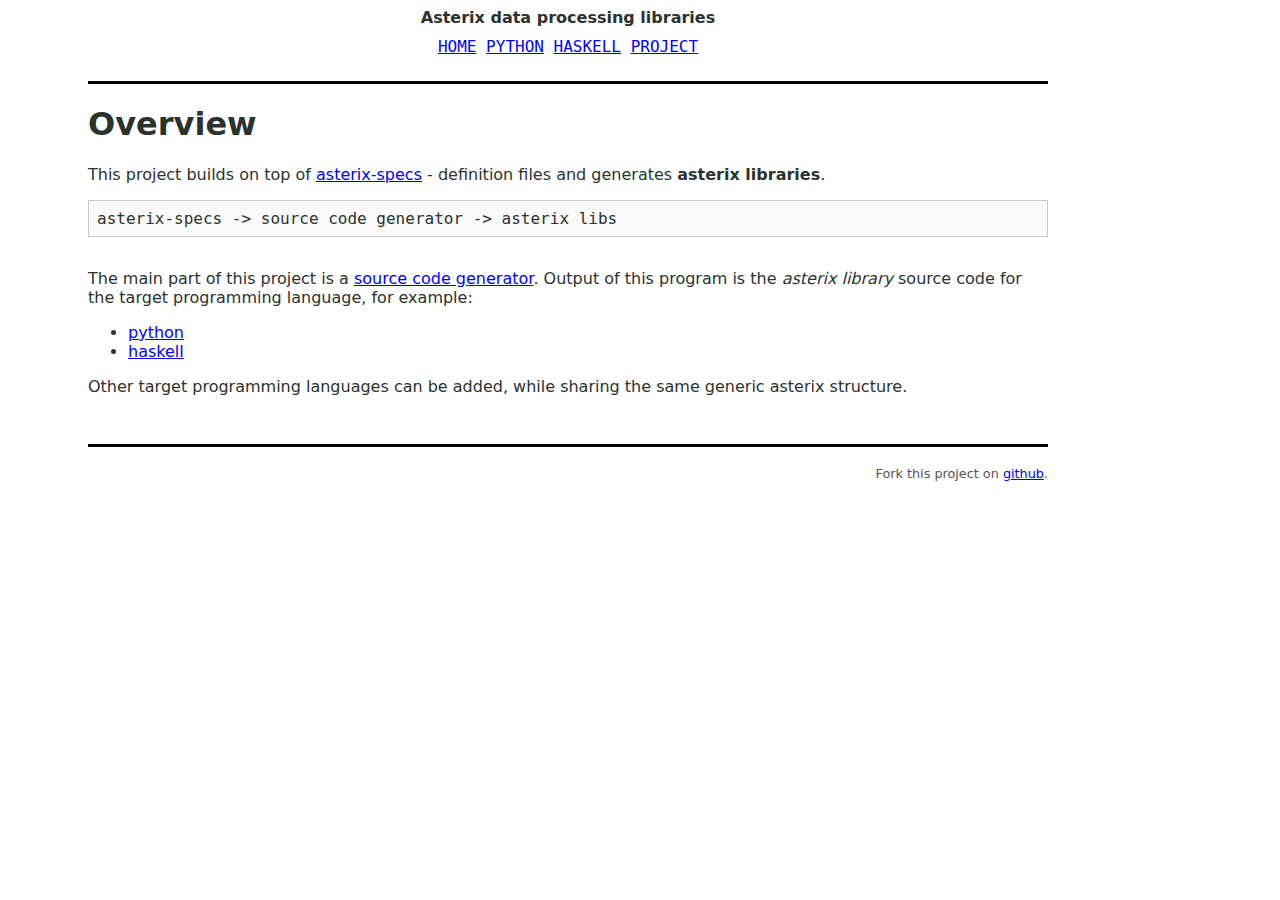
<file: index.html>
<!doctype html>
<html lang="en">
    <head>
        <meta http-equiv="Content-Type" content="text/html; charset=UTF-8" />
        <meta charset="utf-8">

        <title>Asterix libraries - Home</title>

        <link rel="stylesheet" type="text/css" href="./css/default.css" />
        <link rel="stylesheet" type="text/css" href="./css/syntax.css" />

        <meta name="keywords" content="asterix" />
        <meta name="description" content="asterix data libraries" />
    </head>
    <body>
        <header>
            <div id="logo">
                Asterix data processing libraries
            </div>
            <nav>
                <a href="./index.html">Home</a>
                <a href="./python.html">Python</a>
                <a href="./haskell.html">Haskell</a>
                <a href="./source.html">Project</a>
            </nav>
        </header>

        <main role="main">
            <h1 id="overview">Overview</h1>
<p>This project builds on top of
<a href="https://zoranbosnjak.github.io/asterix-specs/">asterix-specs</a> - definition files
and generates <strong>asterix libraries</strong>.</p>
<pre><code>asterix-specs -&gt; source code generator -&gt; asterix libs</code></pre>
<p>The main part of this project is a
<a href="https://github.com/zoranbosnjak/asterix-lib-generator/tree/master/code-generator">source code generator</a>.
Output of this program is the <em>asterix library</em> source code for the target programming
language, for example:</p>
<ul>
<li><a href="python.html">python</a></li>
<li><a href="haskell.html">haskell</a></li>
</ul>
<p>Other target programming languages can be added, while sharing the same
generic asterix structure.</p>
        </main>

        <footer>
            Fork this project on <a href="https://github.com/zoranbosnjak/asterix-lib-generator">github</a>.
        </footer>
    </body>
</html>
</file>
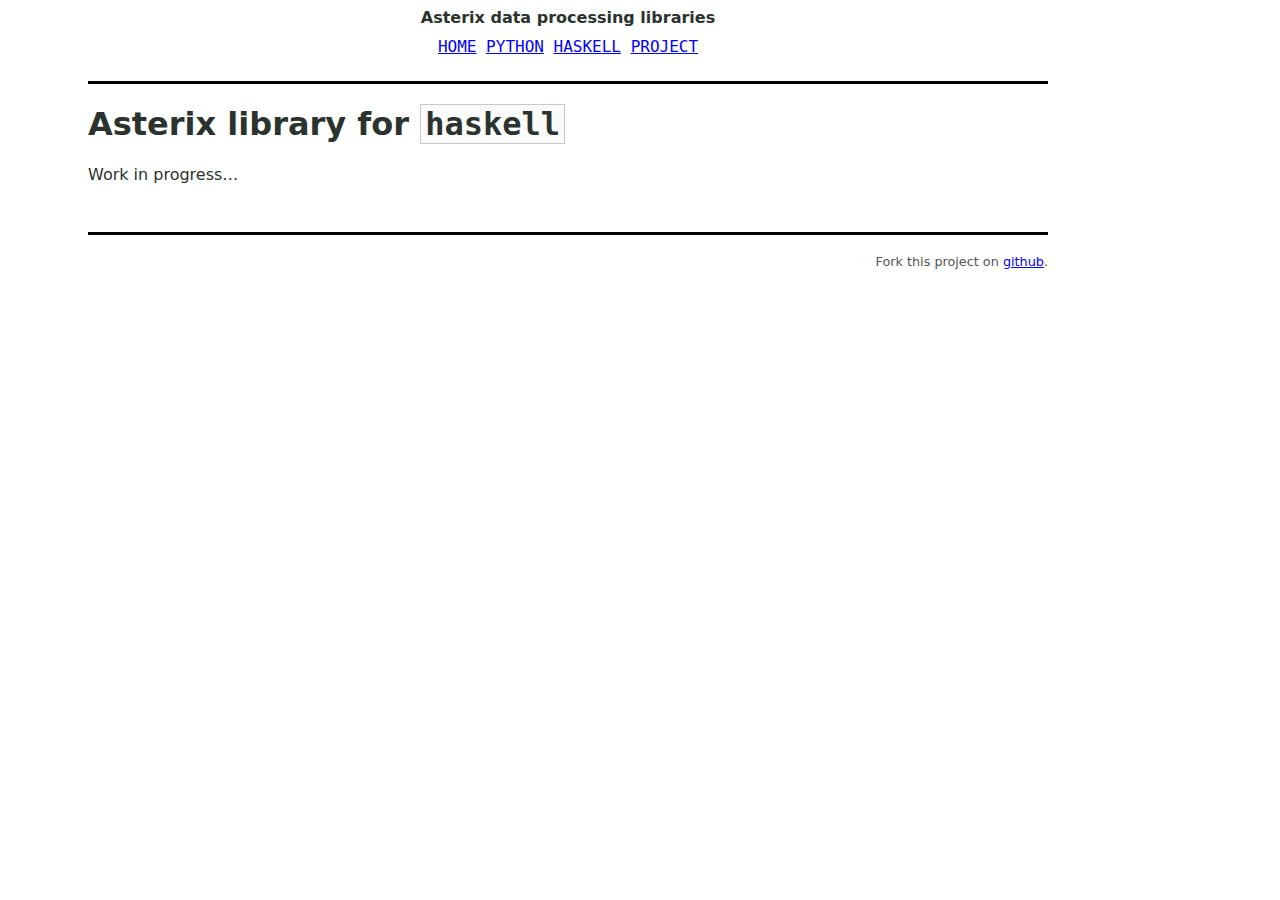
<file: haskell.html>
<!doctype html>
<html lang="en">
    <head>
        <meta http-equiv="Content-Type" content="text/html; charset=UTF-8" />
        <meta charset="utf-8">

        <title>Asterix libraries - Asterix python library</title>

        <link rel="stylesheet" type="text/css" href="./css/default.css" />
        <link rel="stylesheet" type="text/css" href="./css/syntax.css" />

        <meta name="keywords" content="asterix" />
        <meta name="description" content="asterix data libraries" />
    </head>
    <body>
        <header>
            <div id="logo">
                Asterix data processing libraries
            </div>
            <nav>
                <a href="./index.html">Home</a>
                <a href="./python.html">Python</a>
                <a href="./haskell.html">Haskell</a>
                <a href="./source.html">Project</a>
            </nav>
        </header>

        <main role="main">
            <h1 id="asterix-library-for-haskell">Asterix library for <code>haskell</code></h1>
<p>Work in progress…</p>
        </main>

        <footer>
            Fork this project on <a href="https://github.com/zoranbosnjak/asterix-lib-generator">github</a>.
        </footer>
    </body>
</html>
</file>
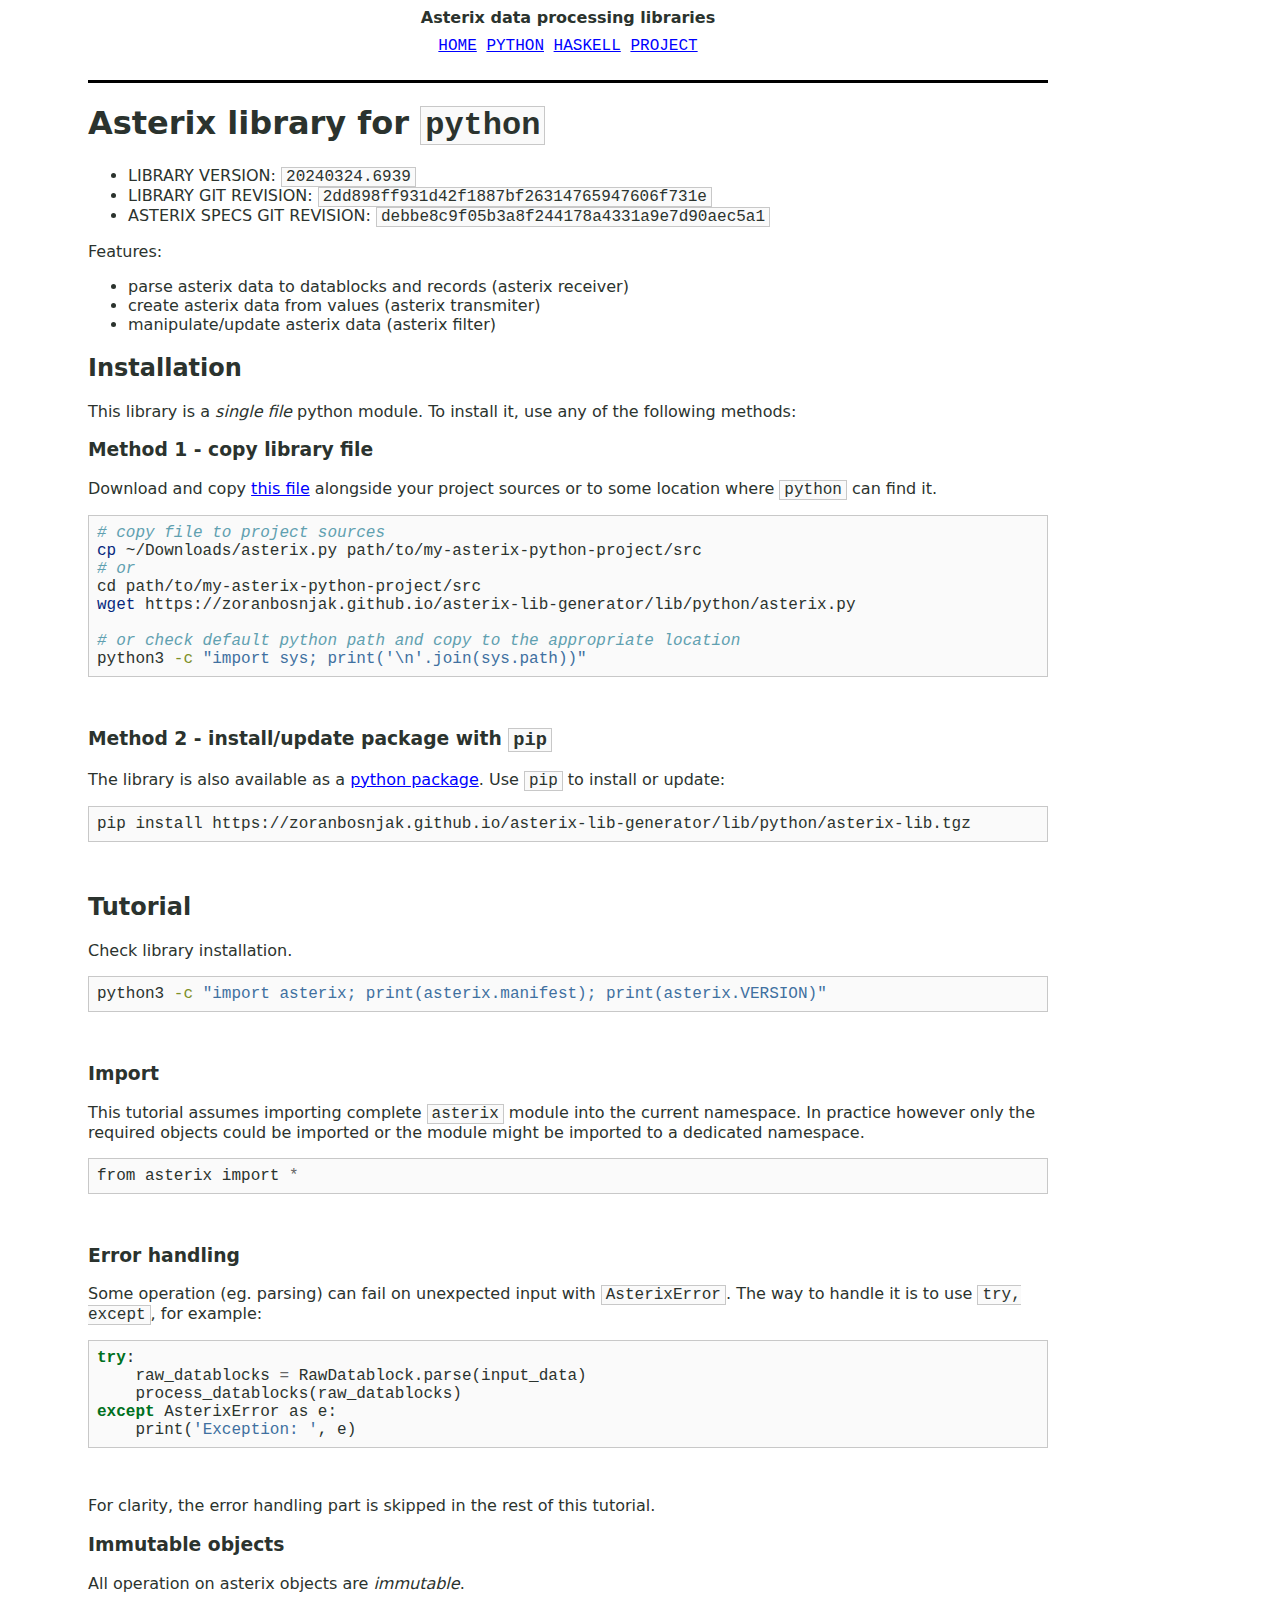
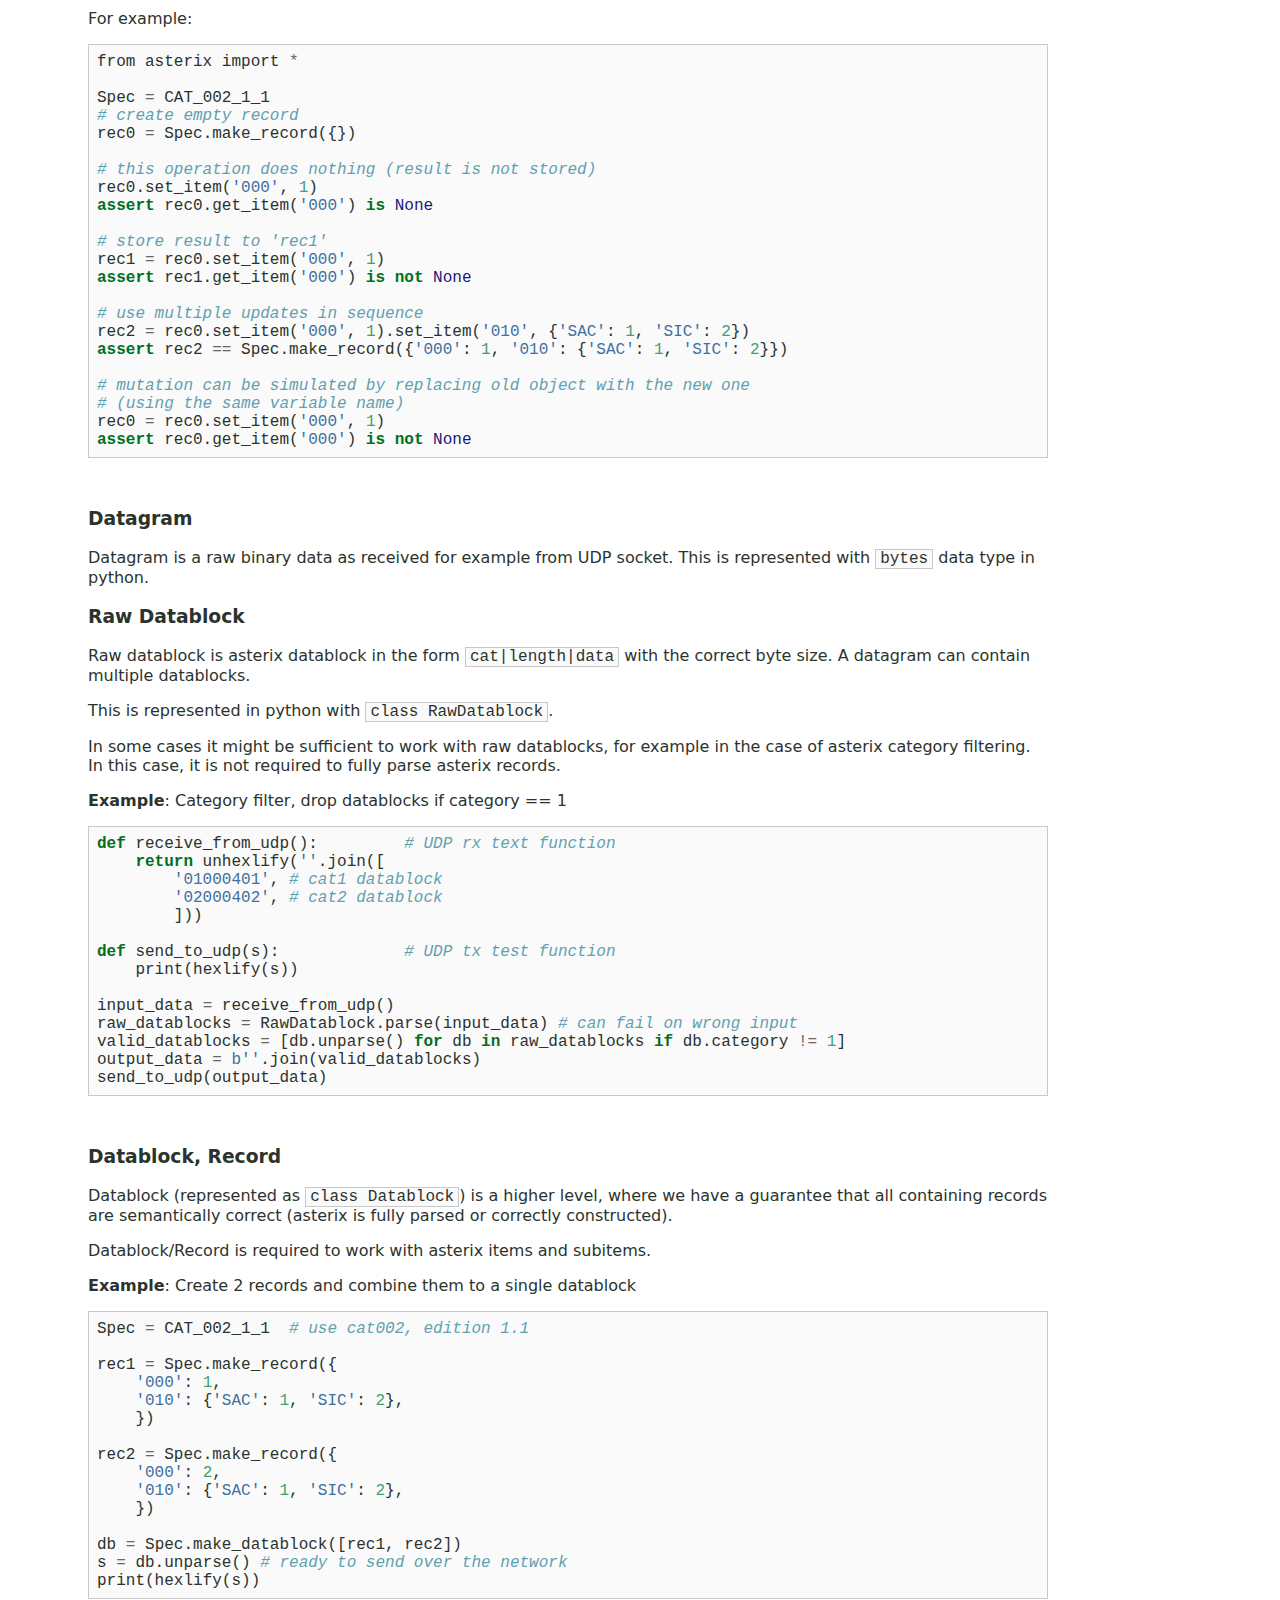
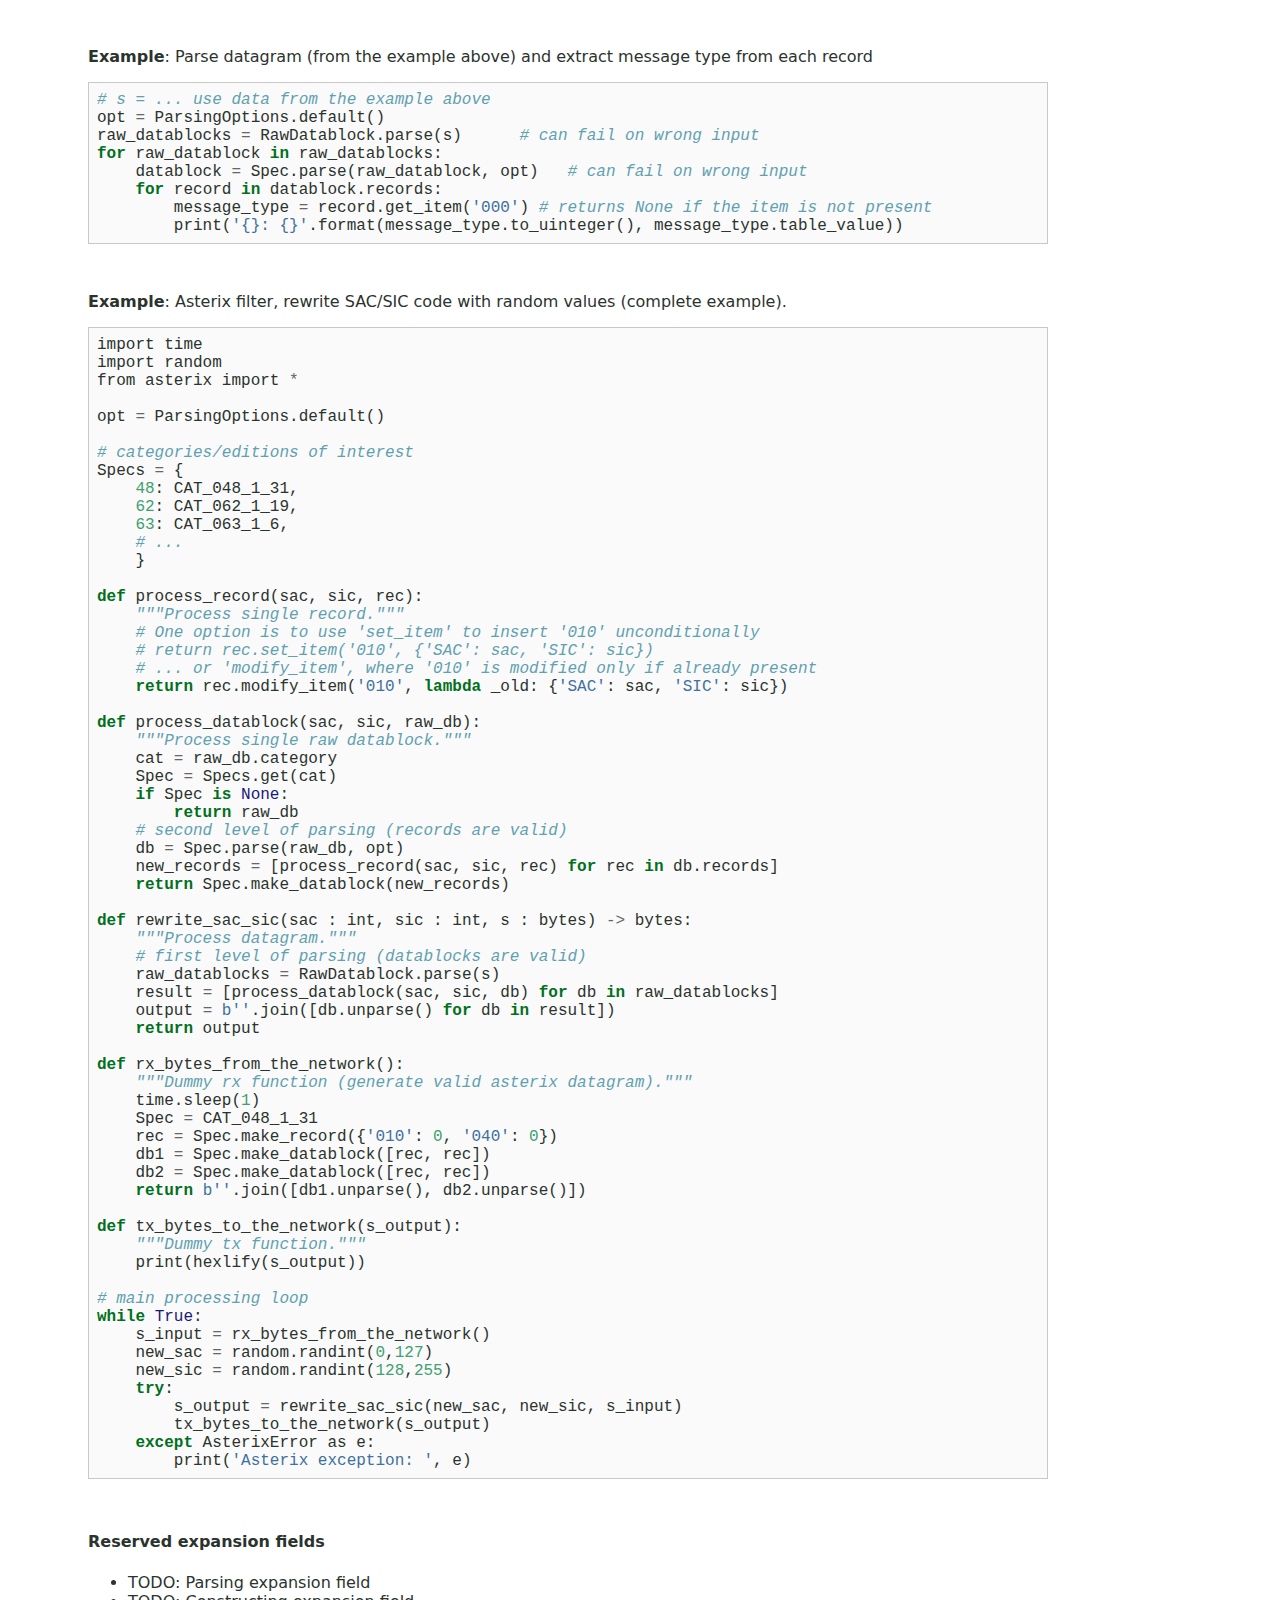
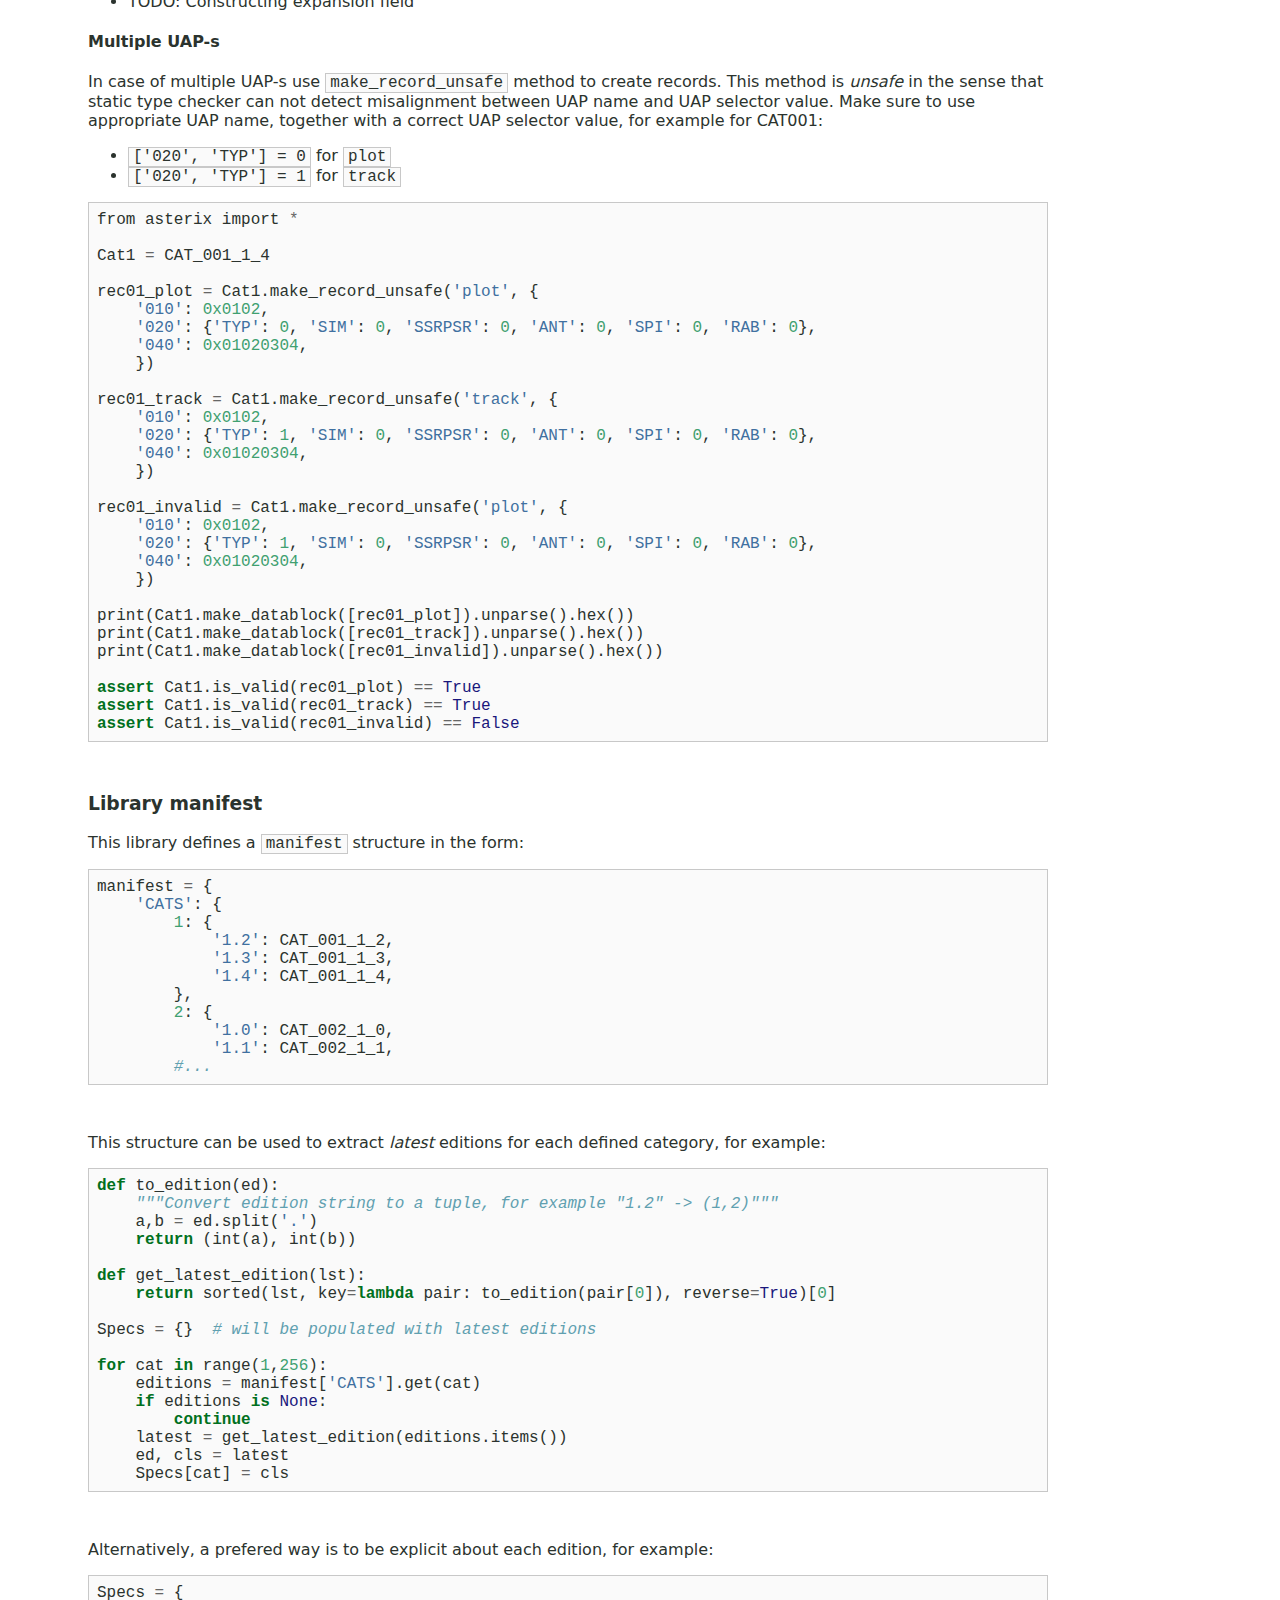
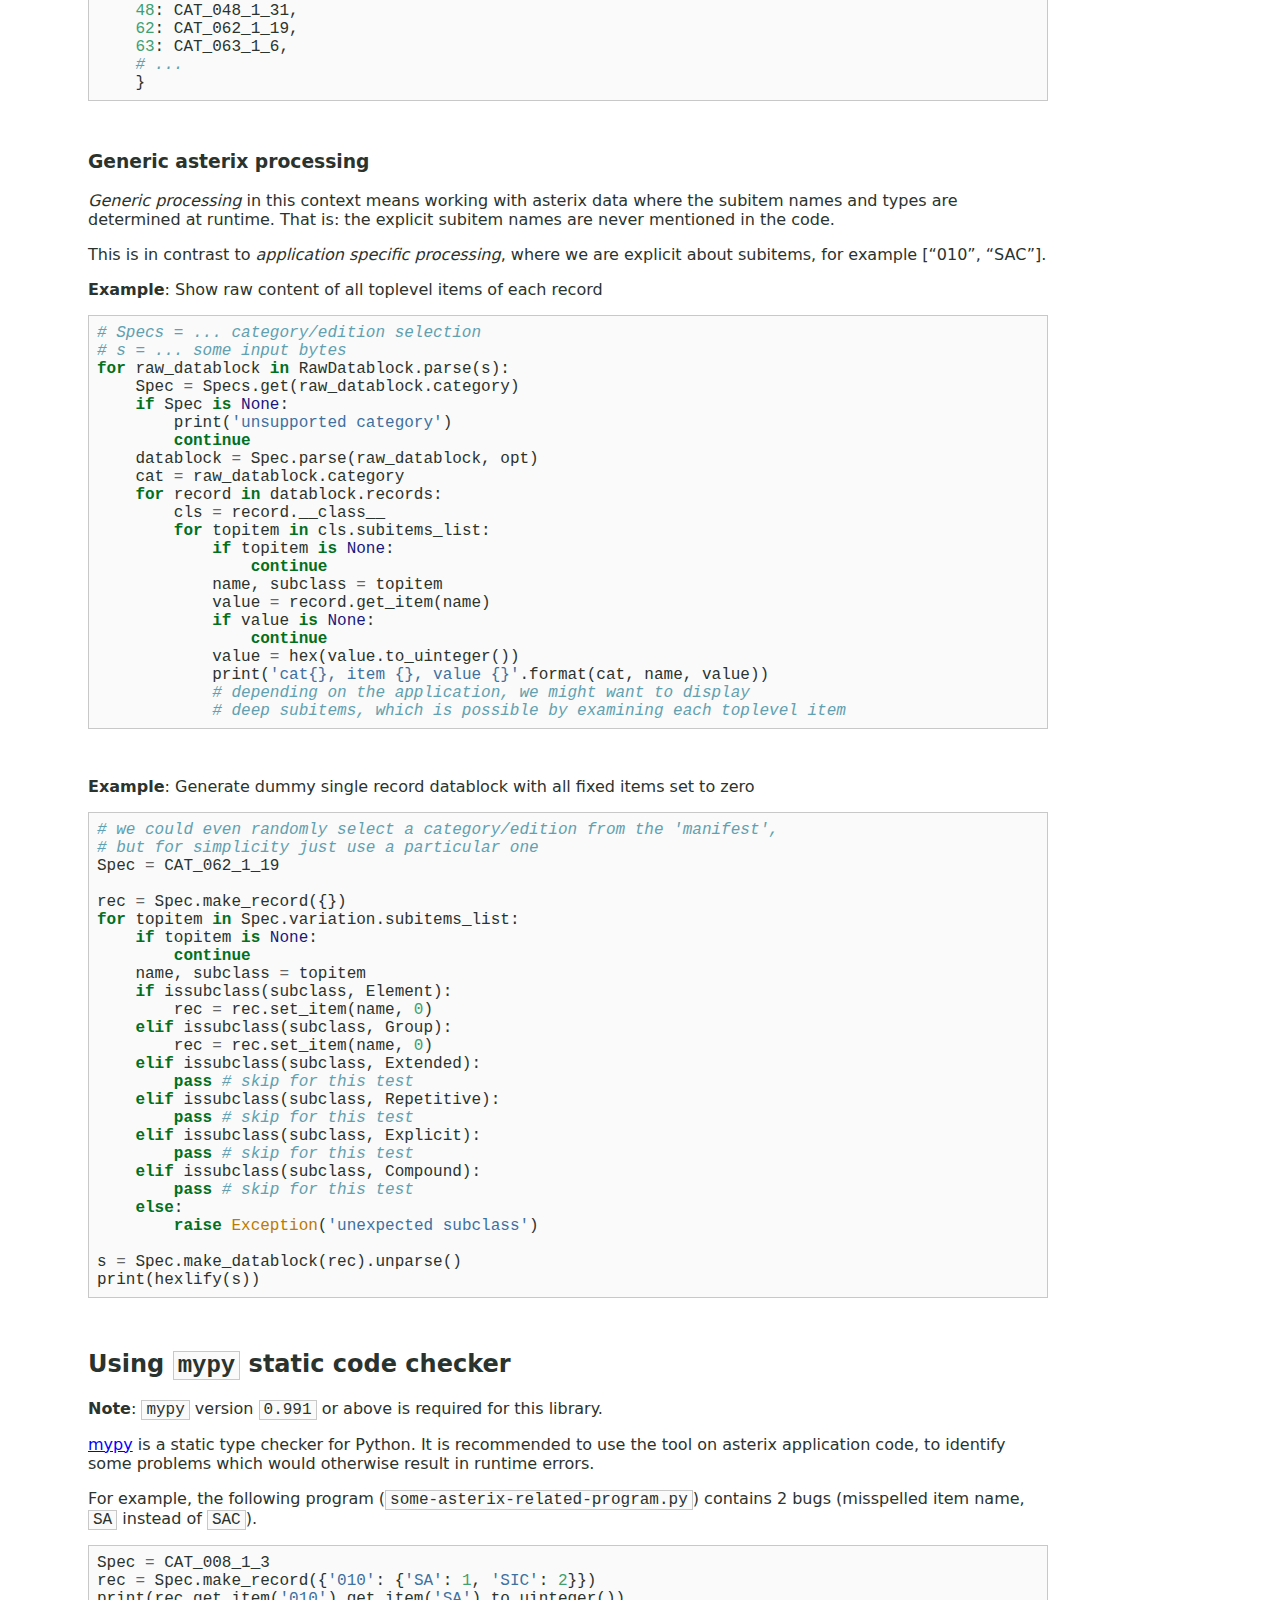
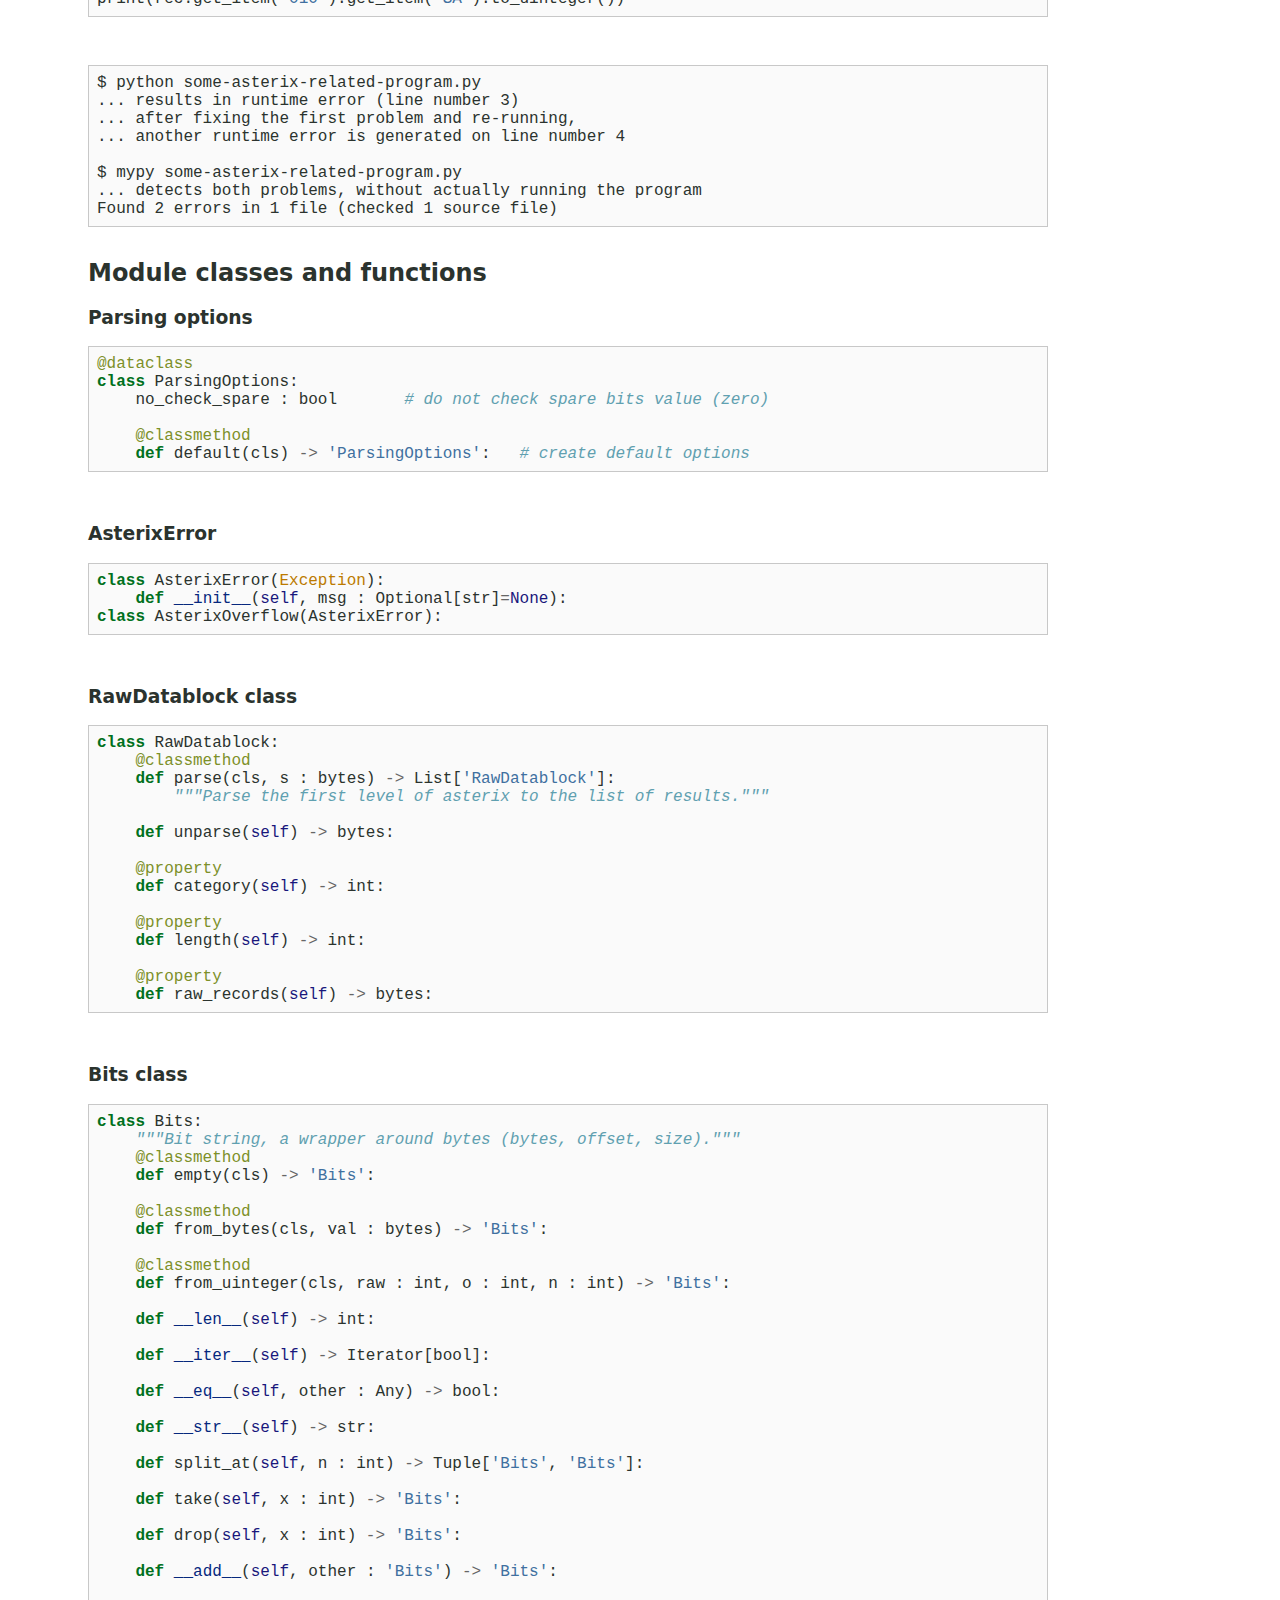
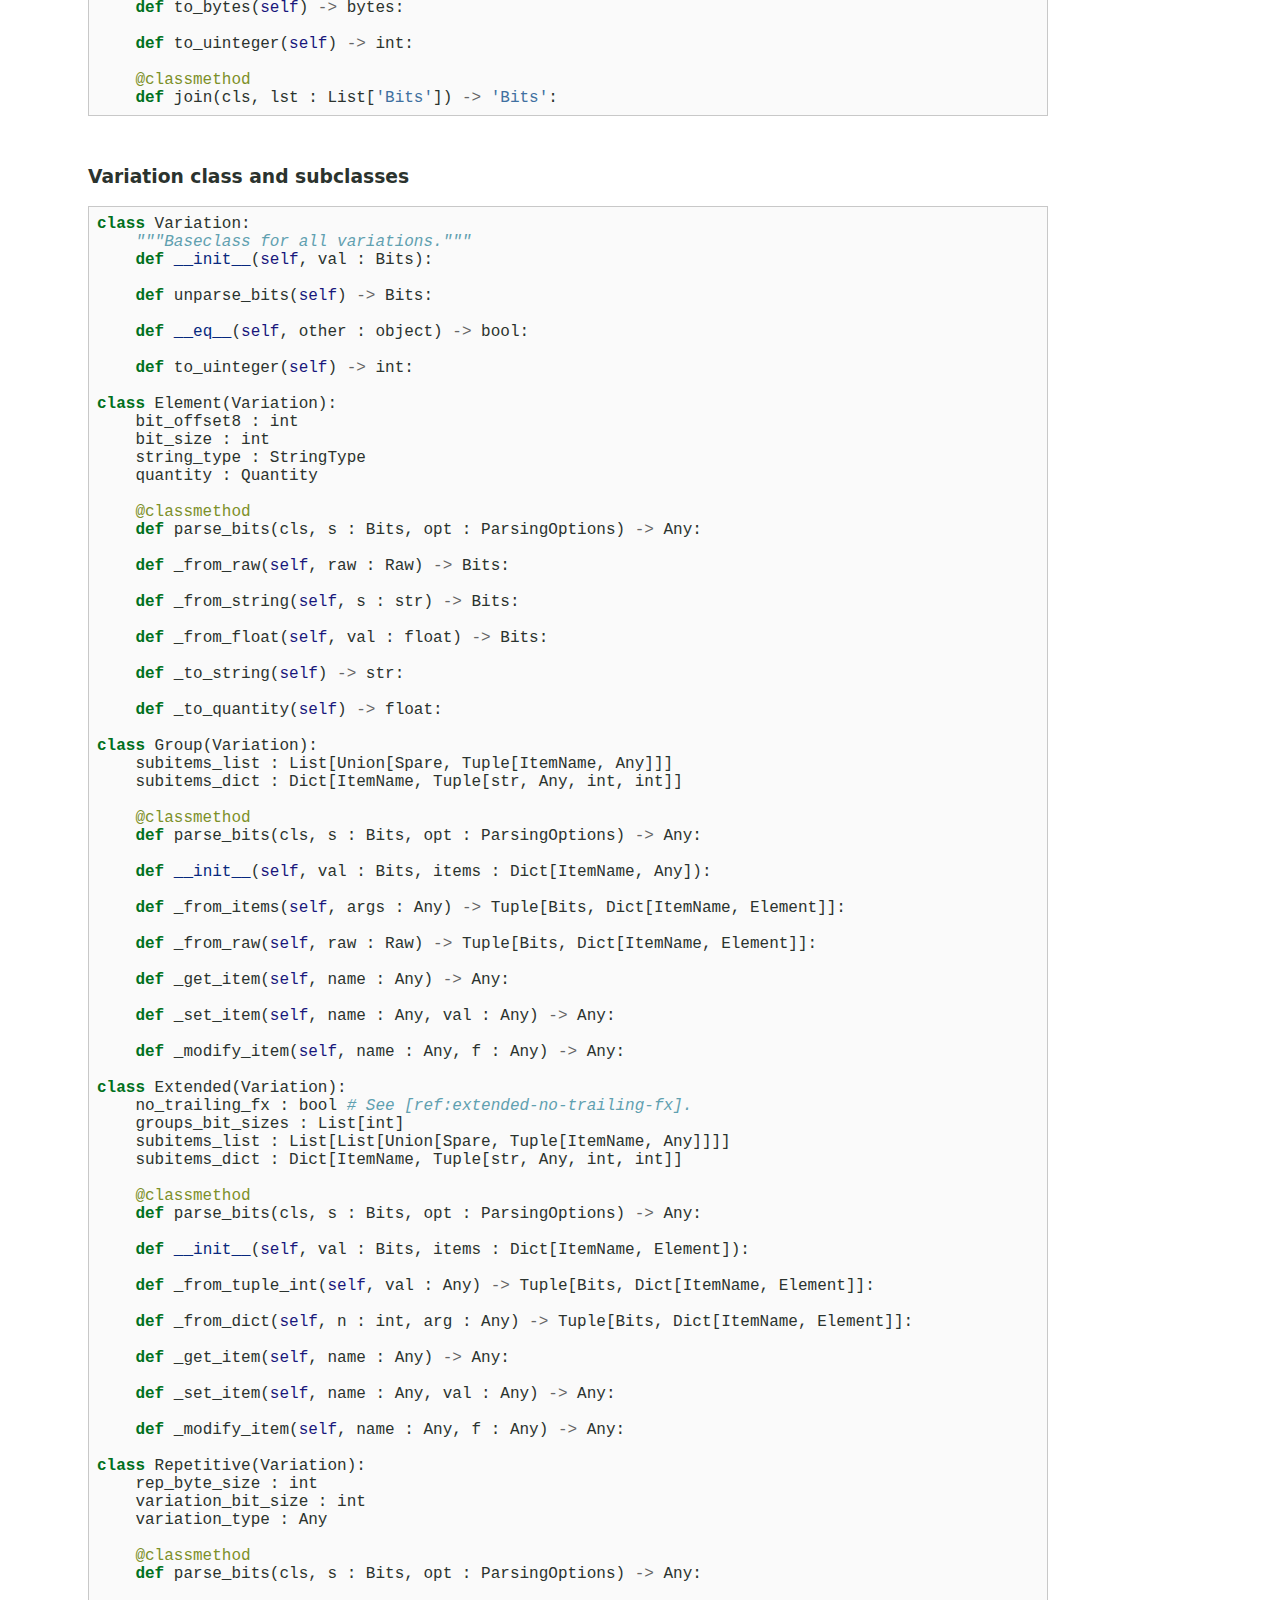
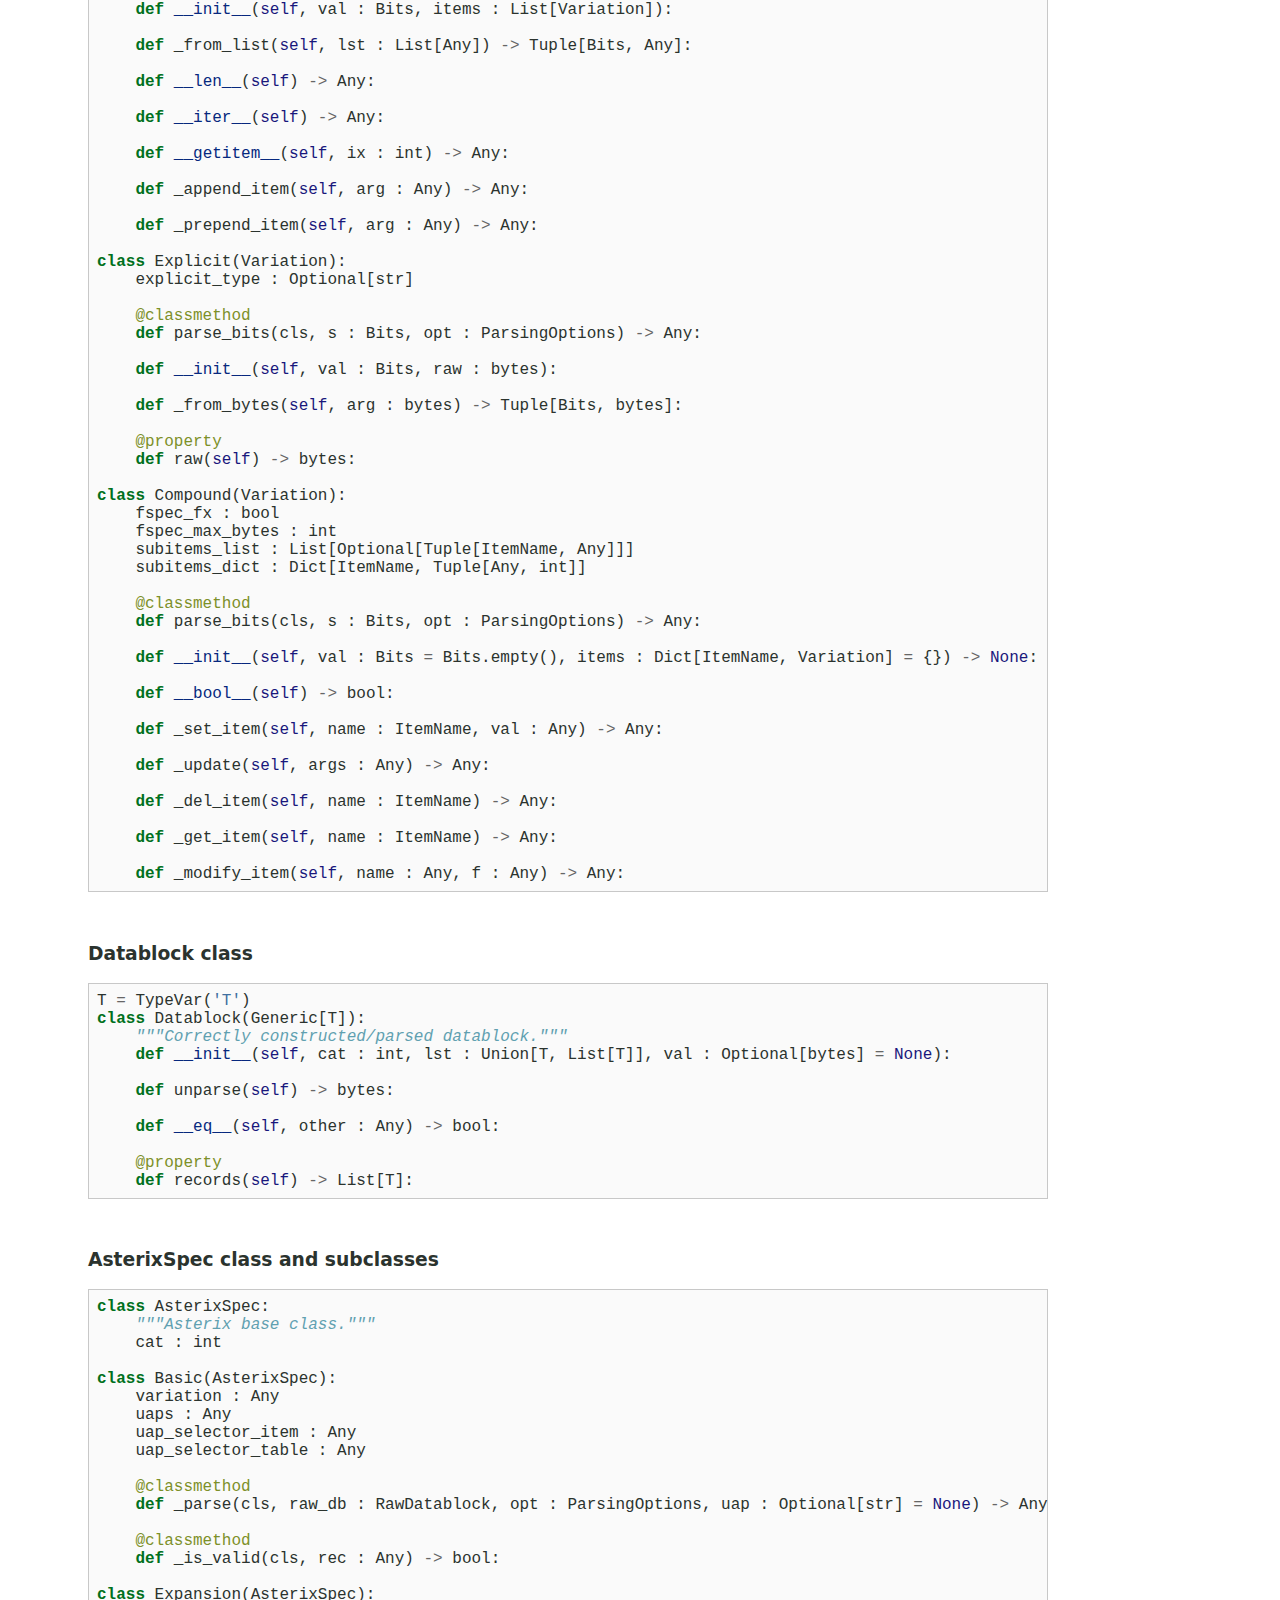
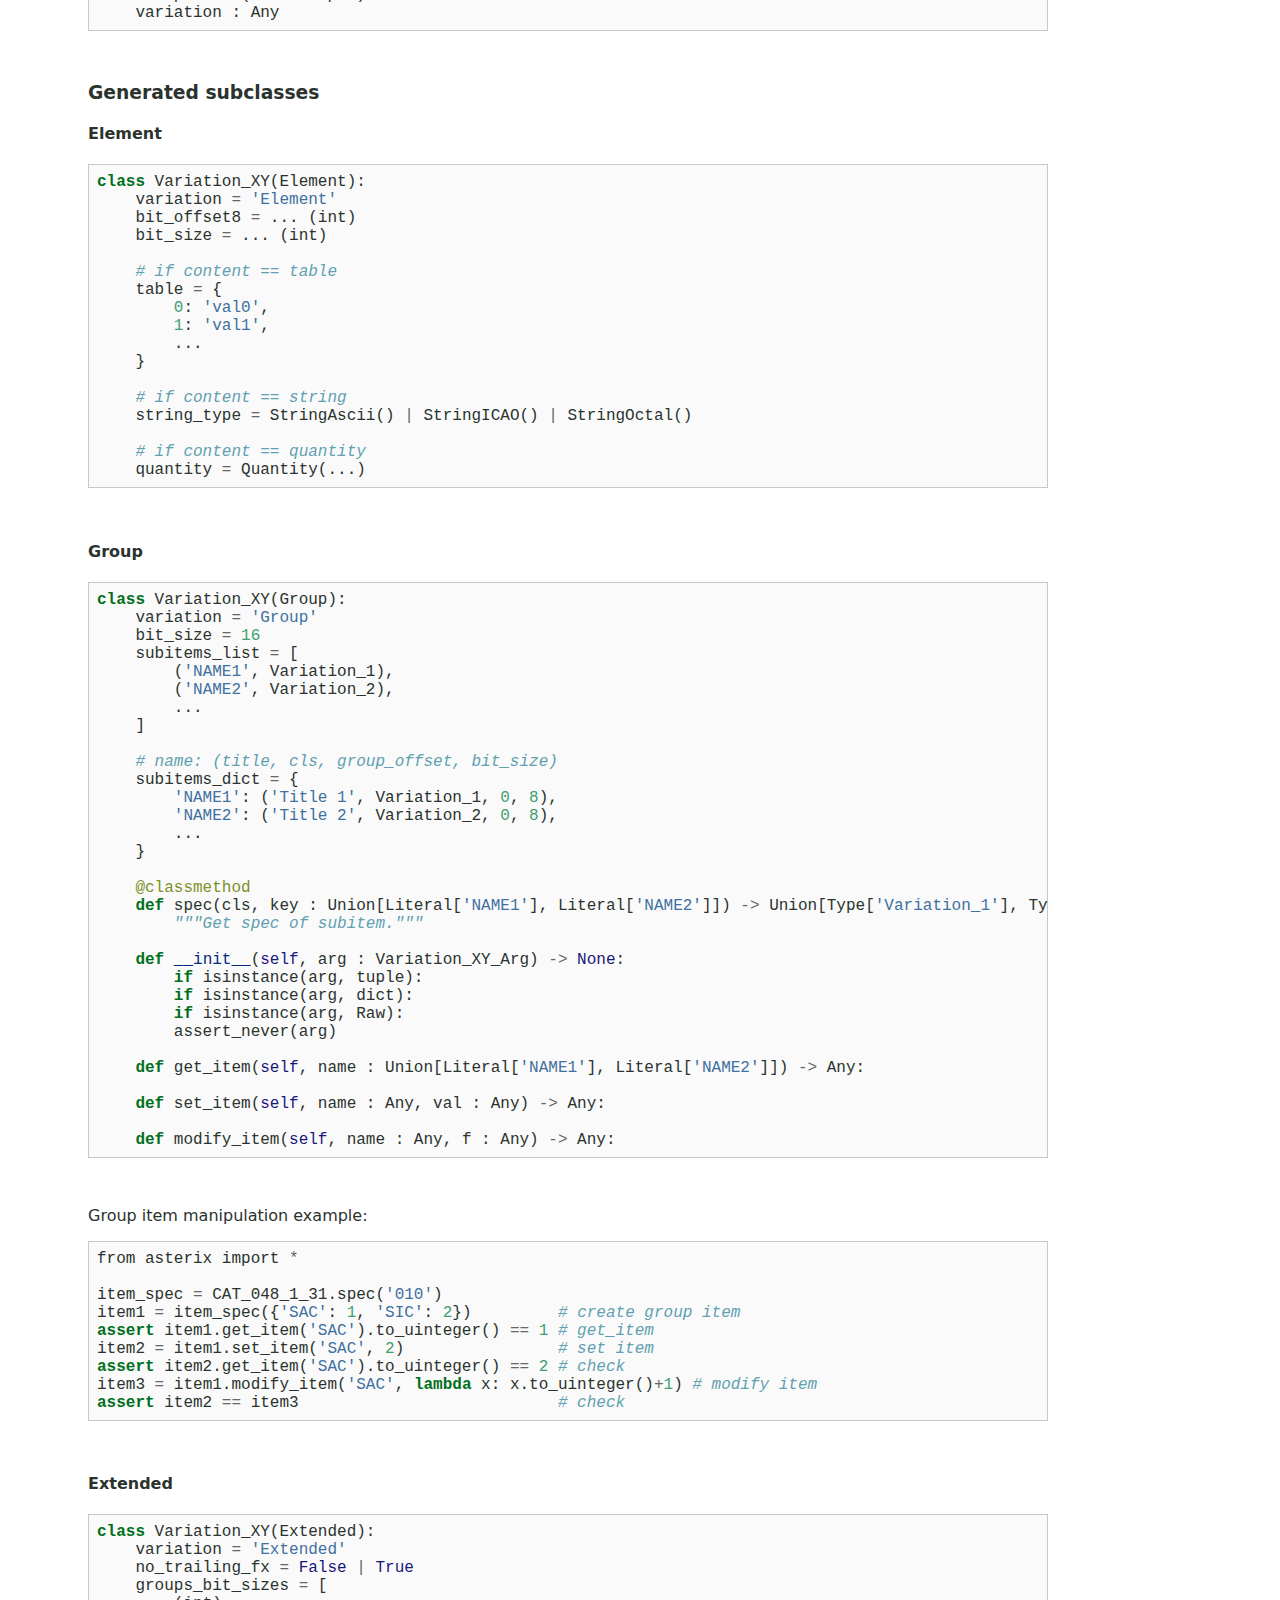
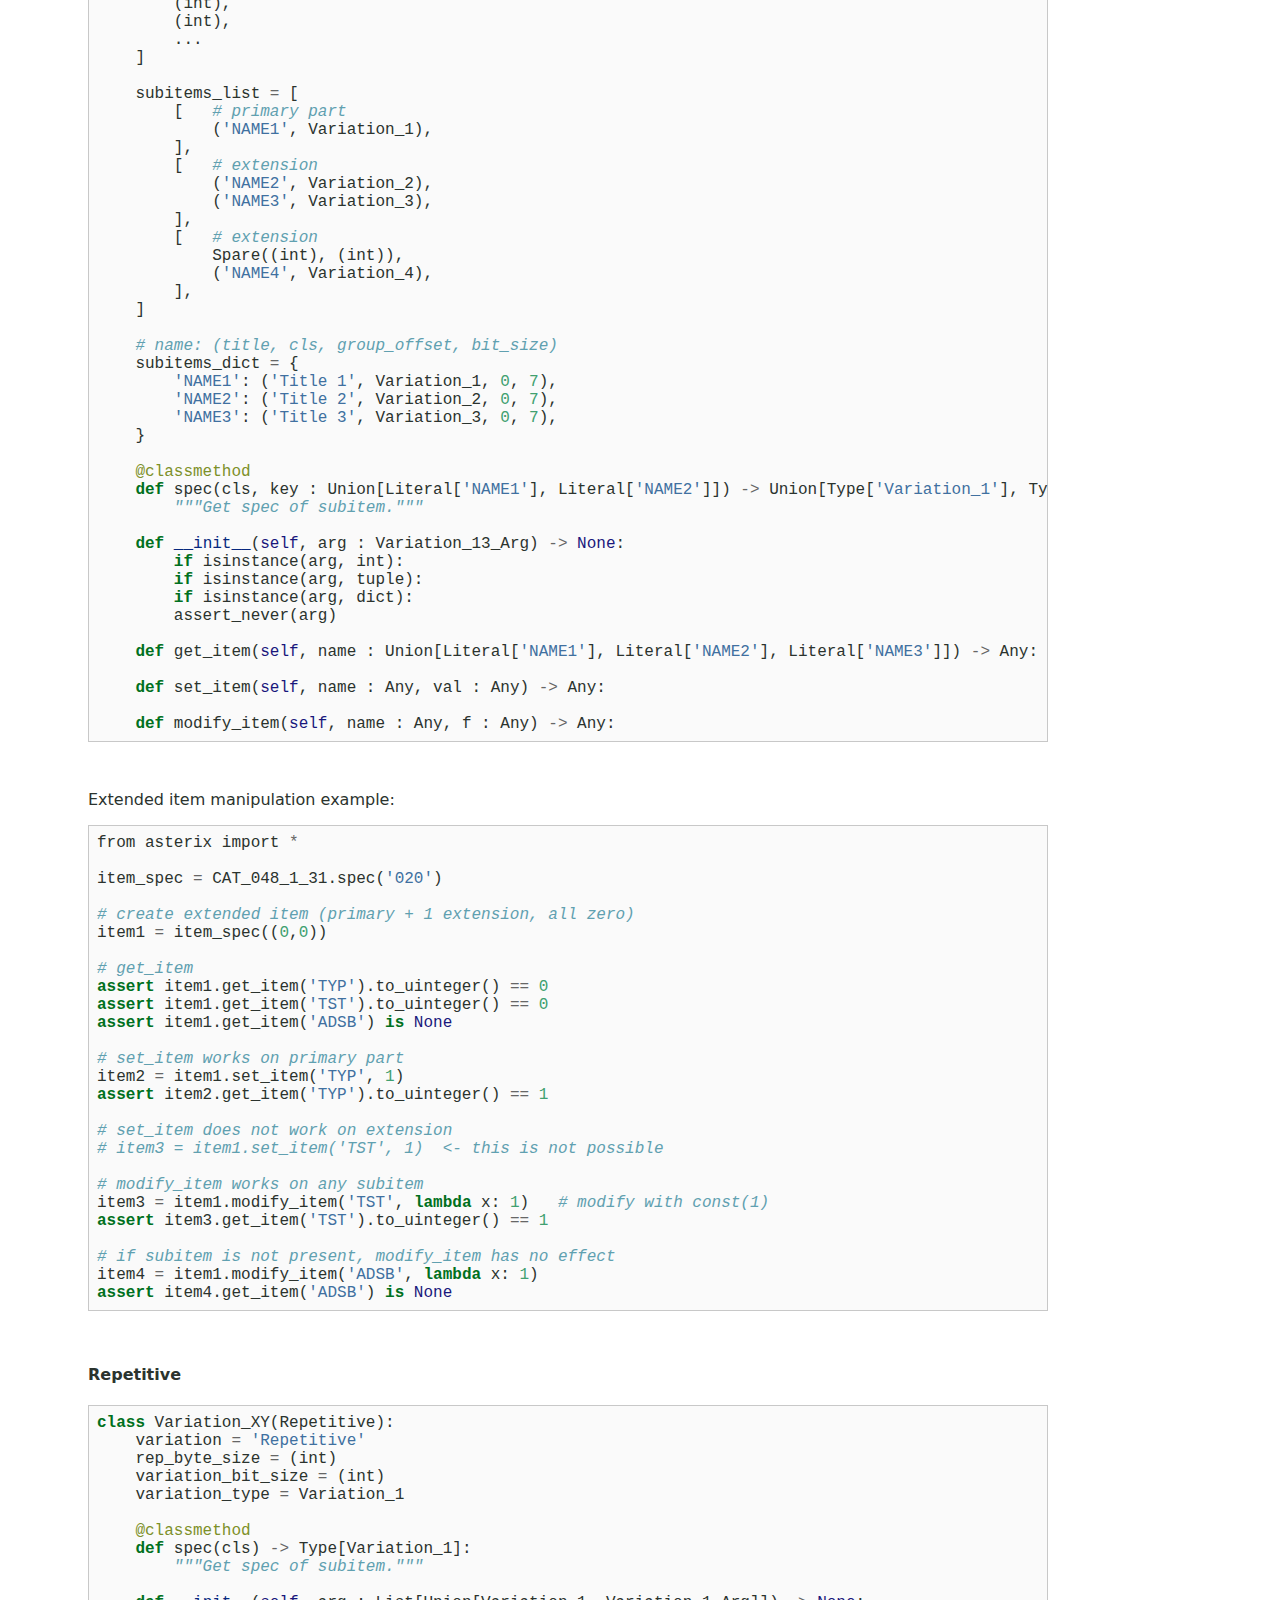
<file: python.html>
<!doctype html>
<html lang="en">
    <head>
        <meta http-equiv="Content-Type" content="text/html; charset=UTF-8" />
        <meta charset="utf-8">

        <title>Asterix libraries - python</title>

        <link rel="stylesheet" type="text/css" href="./css/default.css" />
        <link rel="stylesheet" type="text/css" href="./css/syntax.css" />

        <meta name="keywords" content="asterix" />
        <meta name="description" content="asterix data libraries" />
    </head>
    <body>
        <header>
            <div id="logo">
                Asterix data processing libraries
            </div>
            <nav>
                <a href="./index.html">Home</a>
                <a href="./python.html">Python</a>
                <a href="./haskell.html">Haskell</a>
                <a href="./source.html">Project</a>
            </nav>
        </header>

        <main role="main">
            <h1 id="asterix-library-for-python">Asterix library for <code>python</code></h1>
<ul>
<li>LIBRARY VERSION: <code>20240324.6939</code></li>
<li>LIBRARY GIT REVISION: <code>2dd898ff931d42f1887bf26314765947606f731e</code></li>
<li>ASTERIX SPECS GIT REVISION: <code>debbe8c9f05b3a8f244178a4331a9e7d90aec5a1</code></li>
</ul>
<p>Features:</p>
<ul>
<li>parse asterix data to datablocks and records (asterix receiver)</li>
<li>create asterix data from values (asterix transmiter)</li>
<li>manipulate/update asterix data (asterix filter)</li>
</ul>
<h2 id="installation">Installation</h2>
<p>This library is a <em>single file</em> python module. To install it, use any of the
following methods:</p>
<h3 id="method-1---copy-library-file">Method 1 - copy library file</h3>
<p>Download and copy <a href="lib/python/asterix.py">this file</a> alongside your project
sources or to some location where <code>python</code> can find it.</p>
<div class="sourceCode" id="cb1"><pre class="sourceCode bash"><code class="sourceCode bash"><span id="cb1-1"><a href="#cb1-1" aria-hidden="true" tabindex="-1"></a><span class="co"># copy file to project sources</span></span>
<span id="cb1-2"><a href="#cb1-2" aria-hidden="true" tabindex="-1"></a><span class="fu">cp</span> ~/Downloads/asterix.py path/to/my-asterix-python-project/src</span>
<span id="cb1-3"><a href="#cb1-3" aria-hidden="true" tabindex="-1"></a><span class="co"># or</span></span>
<span id="cb1-4"><a href="#cb1-4" aria-hidden="true" tabindex="-1"></a><span class="bu">cd</span> path/to/my-asterix-python-project/src</span>
<span id="cb1-5"><a href="#cb1-5" aria-hidden="true" tabindex="-1"></a><span class="fu">wget</span> https://zoranbosnjak.github.io/asterix-lib-generator/lib/python/asterix.py</span>
<span id="cb1-6"><a href="#cb1-6" aria-hidden="true" tabindex="-1"></a></span>
<span id="cb1-7"><a href="#cb1-7" aria-hidden="true" tabindex="-1"></a><span class="co"># or check default python path and copy to the appropriate location</span></span>
<span id="cb1-8"><a href="#cb1-8" aria-hidden="true" tabindex="-1"></a><span class="ex">python3</span> <span class="at">-c</span> <span class="st">&quot;import sys; print('\n'.join(sys.path))&quot;</span></span></code></pre></div>
<h3 id="method-2---installupdate-package-with-pip">Method 2 - install/update package with <code>pip</code></h3>
<p>The library is also available as a <a href="lib/python/asterix-lib.tgz">python package</a>.
Use <code>pip</code> to install or update:</p>
<div class="sourceCode" id="cb2"><pre class="sourceCode bash"><code class="sourceCode bash"><span id="cb2-1"><a href="#cb2-1" aria-hidden="true" tabindex="-1"></a><span class="ex">pip</span> install https://zoranbosnjak.github.io/asterix-lib-generator/lib/python/asterix-lib.tgz</span></code></pre></div>
<h2 id="tutorial">Tutorial</h2>
<p>Check library installation.</p>
<div class="sourceCode" id="cb3"><pre class="sourceCode bash"><code class="sourceCode bash"><span id="cb3-1"><a href="#cb3-1" aria-hidden="true" tabindex="-1"></a><span class="ex">python3</span> <span class="at">-c</span> <span class="st">&quot;import asterix; print(asterix.manifest); print(asterix.VERSION)&quot;</span></span></code></pre></div>
<h3 id="import">Import</h3>
<p>This tutorial assumes importing complete <code>asterix</code> module into the current
namespace. In practice however only the required objects could be imported
or the module might be imported to a dedicated namespace.</p>
<div class="sourceCode" id="cb4"><pre class="sourceCode python"><code class="sourceCode python"><span id="cb4-1"><a href="#cb4-1" aria-hidden="true" tabindex="-1"></a><span class="im">from</span> asterix <span class="im">import</span> <span class="op">*</span></span></code></pre></div>
<h3 id="error-handling">Error handling</h3>
<p>Some operation (eg. parsing) can fail on unexpected input with <code>AsterixError</code>.
The way to handle it is to use <code>try, except</code>, for example:</p>
<div class="sourceCode" id="cb5"><pre class="sourceCode python"><code class="sourceCode python"><span id="cb5-1"><a href="#cb5-1" aria-hidden="true" tabindex="-1"></a><span class="cf">try</span>:</span>
<span id="cb5-2"><a href="#cb5-2" aria-hidden="true" tabindex="-1"></a>    raw_datablocks <span class="op">=</span> RawDatablock.parse(input_data)</span>
<span id="cb5-3"><a href="#cb5-3" aria-hidden="true" tabindex="-1"></a>    process_datablocks(raw_datablocks)</span>
<span id="cb5-4"><a href="#cb5-4" aria-hidden="true" tabindex="-1"></a><span class="cf">except</span> AsterixError <span class="im">as</span> e:</span>
<span id="cb5-5"><a href="#cb5-5" aria-hidden="true" tabindex="-1"></a>    <span class="bu">print</span>(<span class="st">'Exception: '</span>, e)</span></code></pre></div>
<p>For clarity, the error handling part is skipped in the rest of this tutorial.</p>
<h3 id="immutable-objects">Immutable objects</h3>
<p>All operation on asterix objects are <em>immutable</em>.</p>
<p>For example:</p>
<div class="sourceCode" id="cb6"><pre class="sourceCode python"><code class="sourceCode python"><span id="cb6-1"><a href="#cb6-1" aria-hidden="true" tabindex="-1"></a><span class="im">from</span> asterix <span class="im">import</span> <span class="op">*</span></span>
<span id="cb6-2"><a href="#cb6-2" aria-hidden="true" tabindex="-1"></a></span>
<span id="cb6-3"><a href="#cb6-3" aria-hidden="true" tabindex="-1"></a>Spec <span class="op">=</span> CAT_002_1_1</span>
<span id="cb6-4"><a href="#cb6-4" aria-hidden="true" tabindex="-1"></a><span class="co"># create empty record</span></span>
<span id="cb6-5"><a href="#cb6-5" aria-hidden="true" tabindex="-1"></a>rec0 <span class="op">=</span> Spec.make_record({})</span>
<span id="cb6-6"><a href="#cb6-6" aria-hidden="true" tabindex="-1"></a></span>
<span id="cb6-7"><a href="#cb6-7" aria-hidden="true" tabindex="-1"></a><span class="co"># this operation does nothing (result is not stored)</span></span>
<span id="cb6-8"><a href="#cb6-8" aria-hidden="true" tabindex="-1"></a>rec0.set_item(<span class="st">'000'</span>, <span class="dv">1</span>)</span>
<span id="cb6-9"><a href="#cb6-9" aria-hidden="true" tabindex="-1"></a><span class="cf">assert</span> rec0.get_item(<span class="st">'000'</span>) <span class="kw">is</span> <span class="va">None</span></span>
<span id="cb6-10"><a href="#cb6-10" aria-hidden="true" tabindex="-1"></a></span>
<span id="cb6-11"><a href="#cb6-11" aria-hidden="true" tabindex="-1"></a><span class="co"># store result to 'rec1'</span></span>
<span id="cb6-12"><a href="#cb6-12" aria-hidden="true" tabindex="-1"></a>rec1 <span class="op">=</span> rec0.set_item(<span class="st">'000'</span>, <span class="dv">1</span>)</span>
<span id="cb6-13"><a href="#cb6-13" aria-hidden="true" tabindex="-1"></a><span class="cf">assert</span> rec1.get_item(<span class="st">'000'</span>) <span class="kw">is</span> <span class="kw">not</span> <span class="va">None</span></span>
<span id="cb6-14"><a href="#cb6-14" aria-hidden="true" tabindex="-1"></a></span>
<span id="cb6-15"><a href="#cb6-15" aria-hidden="true" tabindex="-1"></a><span class="co"># use multiple updates in sequence</span></span>
<span id="cb6-16"><a href="#cb6-16" aria-hidden="true" tabindex="-1"></a>rec2 <span class="op">=</span> rec0.set_item(<span class="st">'000'</span>, <span class="dv">1</span>).set_item(<span class="st">'010'</span>, {<span class="st">'SAC'</span>: <span class="dv">1</span>, <span class="st">'SIC'</span>: <span class="dv">2</span>})</span>
<span id="cb6-17"><a href="#cb6-17" aria-hidden="true" tabindex="-1"></a><span class="cf">assert</span> rec2 <span class="op">==</span> Spec.make_record({<span class="st">'000'</span>: <span class="dv">1</span>, <span class="st">'010'</span>: {<span class="st">'SAC'</span>: <span class="dv">1</span>, <span class="st">'SIC'</span>: <span class="dv">2</span>}})</span>
<span id="cb6-18"><a href="#cb6-18" aria-hidden="true" tabindex="-1"></a></span>
<span id="cb6-19"><a href="#cb6-19" aria-hidden="true" tabindex="-1"></a><span class="co"># mutation can be simulated by replacing old object with the new one</span></span>
<span id="cb6-20"><a href="#cb6-20" aria-hidden="true" tabindex="-1"></a><span class="co"># (using the same variable name)</span></span>
<span id="cb6-21"><a href="#cb6-21" aria-hidden="true" tabindex="-1"></a>rec0 <span class="op">=</span> rec0.set_item(<span class="st">'000'</span>, <span class="dv">1</span>)</span>
<span id="cb6-22"><a href="#cb6-22" aria-hidden="true" tabindex="-1"></a><span class="cf">assert</span> rec0.get_item(<span class="st">'000'</span>) <span class="kw">is</span> <span class="kw">not</span> <span class="va">None</span></span></code></pre></div>
<h3 id="datagram">Datagram</h3>
<p>Datagram is a raw binary data as received for example from UDP socket.
This is represented with <code>bytes</code> data type in python.</p>
<h3 id="raw-datablock">Raw Datablock</h3>
<p>Raw datablock is asterix datablock in the form <code>cat|length|data</code> with the
correct byte size. A datagram can contain multiple datablocks.</p>
<p>This is represented in python with <code>class RawDatablock</code>.</p>
<p>In some cases it might be sufficient to work with raw datablocks, for example
in the case of asterix category filtering. In this case, it is not required
to fully parse asterix records.</p>
<p><strong>Example</strong>: Category filter, drop datablocks if category == 1</p>
<div class="sourceCode" id="cb7"><pre class="sourceCode python"><code class="sourceCode python"><span id="cb7-1"><a href="#cb7-1" aria-hidden="true" tabindex="-1"></a><span class="kw">def</span> receive_from_udp():         <span class="co"># UDP rx text function</span></span>
<span id="cb7-2"><a href="#cb7-2" aria-hidden="true" tabindex="-1"></a>    <span class="cf">return</span> unhexlify(<span class="st">''</span>.join([</span>
<span id="cb7-3"><a href="#cb7-3" aria-hidden="true" tabindex="-1"></a>        <span class="st">'01000401'</span>, <span class="co"># cat1 datablock</span></span>
<span id="cb7-4"><a href="#cb7-4" aria-hidden="true" tabindex="-1"></a>        <span class="st">'02000402'</span>, <span class="co"># cat2 datablock</span></span>
<span id="cb7-5"><a href="#cb7-5" aria-hidden="true" tabindex="-1"></a>        ]))</span>
<span id="cb7-6"><a href="#cb7-6" aria-hidden="true" tabindex="-1"></a></span>
<span id="cb7-7"><a href="#cb7-7" aria-hidden="true" tabindex="-1"></a><span class="kw">def</span> send_to_udp(s):             <span class="co"># UDP tx test function</span></span>
<span id="cb7-8"><a href="#cb7-8" aria-hidden="true" tabindex="-1"></a>    <span class="bu">print</span>(hexlify(s))</span>
<span id="cb7-9"><a href="#cb7-9" aria-hidden="true" tabindex="-1"></a></span>
<span id="cb7-10"><a href="#cb7-10" aria-hidden="true" tabindex="-1"></a>input_data <span class="op">=</span> receive_from_udp()</span>
<span id="cb7-11"><a href="#cb7-11" aria-hidden="true" tabindex="-1"></a>raw_datablocks <span class="op">=</span> RawDatablock.parse(input_data) <span class="co"># can fail on wrong input</span></span>
<span id="cb7-12"><a href="#cb7-12" aria-hidden="true" tabindex="-1"></a>valid_datablocks <span class="op">=</span> [db.unparse() <span class="cf">for</span> db <span class="kw">in</span> raw_datablocks <span class="cf">if</span> db.category <span class="op">!=</span> <span class="dv">1</span>]</span>
<span id="cb7-13"><a href="#cb7-13" aria-hidden="true" tabindex="-1"></a>output_data <span class="op">=</span> <span class="st">b''</span>.join(valid_datablocks)</span>
<span id="cb7-14"><a href="#cb7-14" aria-hidden="true" tabindex="-1"></a>send_to_udp(output_data)</span></code></pre></div>
<h3 id="datablock-record">Datablock, Record</h3>
<p>Datablock (represented as <code>class Datablock</code>) is a higher level, where we
have a guarantee that all containing records are semantically correct
(asterix is fully parsed or correctly constructed).</p>
<p>Datablock/Record is required to work with asterix items and subitems.</p>
<p><strong>Example</strong>: Create 2 records and combine them to a single datablock</p>
<div class="sourceCode" id="cb8"><pre class="sourceCode python"><code class="sourceCode python"><span id="cb8-1"><a href="#cb8-1" aria-hidden="true" tabindex="-1"></a>Spec <span class="op">=</span> CAT_002_1_1  <span class="co"># use cat002, edition 1.1</span></span>
<span id="cb8-2"><a href="#cb8-2" aria-hidden="true" tabindex="-1"></a></span>
<span id="cb8-3"><a href="#cb8-3" aria-hidden="true" tabindex="-1"></a>rec1 <span class="op">=</span> Spec.make_record({</span>
<span id="cb8-4"><a href="#cb8-4" aria-hidden="true" tabindex="-1"></a>    <span class="st">'000'</span>: <span class="dv">1</span>,</span>
<span id="cb8-5"><a href="#cb8-5" aria-hidden="true" tabindex="-1"></a>    <span class="st">'010'</span>: {<span class="st">'SAC'</span>: <span class="dv">1</span>, <span class="st">'SIC'</span>: <span class="dv">2</span>},</span>
<span id="cb8-6"><a href="#cb8-6" aria-hidden="true" tabindex="-1"></a>    })</span>
<span id="cb8-7"><a href="#cb8-7" aria-hidden="true" tabindex="-1"></a></span>
<span id="cb8-8"><a href="#cb8-8" aria-hidden="true" tabindex="-1"></a>rec2 <span class="op">=</span> Spec.make_record({</span>
<span id="cb8-9"><a href="#cb8-9" aria-hidden="true" tabindex="-1"></a>    <span class="st">'000'</span>: <span class="dv">2</span>,</span>
<span id="cb8-10"><a href="#cb8-10" aria-hidden="true" tabindex="-1"></a>    <span class="st">'010'</span>: {<span class="st">'SAC'</span>: <span class="dv">1</span>, <span class="st">'SIC'</span>: <span class="dv">2</span>},</span>
<span id="cb8-11"><a href="#cb8-11" aria-hidden="true" tabindex="-1"></a>    })</span>
<span id="cb8-12"><a href="#cb8-12" aria-hidden="true" tabindex="-1"></a></span>
<span id="cb8-13"><a href="#cb8-13" aria-hidden="true" tabindex="-1"></a>db <span class="op">=</span> Spec.make_datablock([rec1, rec2])</span>
<span id="cb8-14"><a href="#cb8-14" aria-hidden="true" tabindex="-1"></a>s <span class="op">=</span> db.unparse() <span class="co"># ready to send over the network</span></span>
<span id="cb8-15"><a href="#cb8-15" aria-hidden="true" tabindex="-1"></a><span class="bu">print</span>(hexlify(s))</span></code></pre></div>
<p><strong>Example</strong>: Parse datagram (from the example above) and extract message type
from each record</p>
<div class="sourceCode" id="cb9"><pre class="sourceCode python"><code class="sourceCode python"><span id="cb9-1"><a href="#cb9-1" aria-hidden="true" tabindex="-1"></a><span class="co"># s = ... use data from the example above</span></span>
<span id="cb9-2"><a href="#cb9-2" aria-hidden="true" tabindex="-1"></a>opt <span class="op">=</span> ParsingOptions.default()</span>
<span id="cb9-3"><a href="#cb9-3" aria-hidden="true" tabindex="-1"></a>raw_datablocks <span class="op">=</span> RawDatablock.parse(s)      <span class="co"># can fail on wrong input</span></span>
<span id="cb9-4"><a href="#cb9-4" aria-hidden="true" tabindex="-1"></a><span class="cf">for</span> raw_datablock <span class="kw">in</span> raw_datablocks:</span>
<span id="cb9-5"><a href="#cb9-5" aria-hidden="true" tabindex="-1"></a>    datablock <span class="op">=</span> Spec.parse(raw_datablock, opt)   <span class="co"># can fail on wrong input</span></span>
<span id="cb9-6"><a href="#cb9-6" aria-hidden="true" tabindex="-1"></a>    <span class="cf">for</span> record <span class="kw">in</span> datablock.records:</span>
<span id="cb9-7"><a href="#cb9-7" aria-hidden="true" tabindex="-1"></a>        message_type <span class="op">=</span> record.get_item(<span class="st">'000'</span>) <span class="co"># returns None if the item is not present</span></span>
<span id="cb9-8"><a href="#cb9-8" aria-hidden="true" tabindex="-1"></a>        <span class="bu">print</span>(<span class="st">'</span><span class="sc">{}</span><span class="st">: </span><span class="sc">{}</span><span class="st">'</span>.<span class="bu">format</span>(message_type.to_uinteger(), message_type.table_value))</span></code></pre></div>
<p><strong>Example</strong>: Asterix filter, rewrite SAC/SIC code with random values (complete example).</p>
<div class="sourceCode" id="cb10"><pre class="sourceCode python"><code class="sourceCode python"><span id="cb10-1"><a href="#cb10-1" aria-hidden="true" tabindex="-1"></a><span class="im">import</span> time</span>
<span id="cb10-2"><a href="#cb10-2" aria-hidden="true" tabindex="-1"></a><span class="im">import</span> random</span>
<span id="cb10-3"><a href="#cb10-3" aria-hidden="true" tabindex="-1"></a><span class="im">from</span> asterix <span class="im">import</span> <span class="op">*</span></span>
<span id="cb10-4"><a href="#cb10-4" aria-hidden="true" tabindex="-1"></a></span>
<span id="cb10-5"><a href="#cb10-5" aria-hidden="true" tabindex="-1"></a>opt <span class="op">=</span> ParsingOptions.default()</span>
<span id="cb10-6"><a href="#cb10-6" aria-hidden="true" tabindex="-1"></a></span>
<span id="cb10-7"><a href="#cb10-7" aria-hidden="true" tabindex="-1"></a><span class="co"># categories/editions of interest</span></span>
<span id="cb10-8"><a href="#cb10-8" aria-hidden="true" tabindex="-1"></a>Specs <span class="op">=</span> {</span>
<span id="cb10-9"><a href="#cb10-9" aria-hidden="true" tabindex="-1"></a>    <span class="dv">48</span>: CAT_048_1_31,</span>
<span id="cb10-10"><a href="#cb10-10" aria-hidden="true" tabindex="-1"></a>    <span class="dv">62</span>: CAT_062_1_19,</span>
<span id="cb10-11"><a href="#cb10-11" aria-hidden="true" tabindex="-1"></a>    <span class="dv">63</span>: CAT_063_1_6,</span>
<span id="cb10-12"><a href="#cb10-12" aria-hidden="true" tabindex="-1"></a>    <span class="co"># ...</span></span>
<span id="cb10-13"><a href="#cb10-13" aria-hidden="true" tabindex="-1"></a>    }</span>
<span id="cb10-14"><a href="#cb10-14" aria-hidden="true" tabindex="-1"></a></span>
<span id="cb10-15"><a href="#cb10-15" aria-hidden="true" tabindex="-1"></a><span class="kw">def</span> process_record(sac, sic, rec):</span>
<span id="cb10-16"><a href="#cb10-16" aria-hidden="true" tabindex="-1"></a>    <span class="co">&quot;&quot;&quot;Process single record.&quot;&quot;&quot;</span></span>
<span id="cb10-17"><a href="#cb10-17" aria-hidden="true" tabindex="-1"></a>    <span class="co"># One option is to use 'set_item' to insert '010' unconditionally</span></span>
<span id="cb10-18"><a href="#cb10-18" aria-hidden="true" tabindex="-1"></a>    <span class="co"># return rec.set_item('010', {'SAC': sac, 'SIC': sic})</span></span>
<span id="cb10-19"><a href="#cb10-19" aria-hidden="true" tabindex="-1"></a>    <span class="co"># ... or 'modify_item', where '010' is modified only if already present</span></span>
<span id="cb10-20"><a href="#cb10-20" aria-hidden="true" tabindex="-1"></a>    <span class="cf">return</span> rec.modify_item(<span class="st">'010'</span>, <span class="kw">lambda</span> _old: {<span class="st">'SAC'</span>: sac, <span class="st">'SIC'</span>: sic})</span>
<span id="cb10-21"><a href="#cb10-21" aria-hidden="true" tabindex="-1"></a></span>
<span id="cb10-22"><a href="#cb10-22" aria-hidden="true" tabindex="-1"></a><span class="kw">def</span> process_datablock(sac, sic, raw_db):</span>
<span id="cb10-23"><a href="#cb10-23" aria-hidden="true" tabindex="-1"></a>    <span class="co">&quot;&quot;&quot;Process single raw datablock.&quot;&quot;&quot;</span></span>
<span id="cb10-24"><a href="#cb10-24" aria-hidden="true" tabindex="-1"></a>    cat <span class="op">=</span> raw_db.category</span>
<span id="cb10-25"><a href="#cb10-25" aria-hidden="true" tabindex="-1"></a>    Spec <span class="op">=</span> Specs.get(cat)</span>
<span id="cb10-26"><a href="#cb10-26" aria-hidden="true" tabindex="-1"></a>    <span class="cf">if</span> Spec <span class="kw">is</span> <span class="va">None</span>:</span>
<span id="cb10-27"><a href="#cb10-27" aria-hidden="true" tabindex="-1"></a>        <span class="cf">return</span> raw_db</span>
<span id="cb10-28"><a href="#cb10-28" aria-hidden="true" tabindex="-1"></a>    <span class="co"># second level of parsing (records are valid)</span></span>
<span id="cb10-29"><a href="#cb10-29" aria-hidden="true" tabindex="-1"></a>    db <span class="op">=</span> Spec.parse(raw_db, opt)</span>
<span id="cb10-30"><a href="#cb10-30" aria-hidden="true" tabindex="-1"></a>    new_records <span class="op">=</span> [process_record(sac, sic, rec) <span class="cf">for</span> rec <span class="kw">in</span> db.records]</span>
<span id="cb10-31"><a href="#cb10-31" aria-hidden="true" tabindex="-1"></a>    <span class="cf">return</span> Spec.make_datablock(new_records)</span>
<span id="cb10-32"><a href="#cb10-32" aria-hidden="true" tabindex="-1"></a></span>
<span id="cb10-33"><a href="#cb10-33" aria-hidden="true" tabindex="-1"></a><span class="kw">def</span> rewrite_sac_sic(sac : <span class="bu">int</span>, sic : <span class="bu">int</span>, s : <span class="bu">bytes</span>) <span class="op">-&gt;</span> <span class="bu">bytes</span>:</span>
<span id="cb10-34"><a href="#cb10-34" aria-hidden="true" tabindex="-1"></a>    <span class="co">&quot;&quot;&quot;Process datagram.&quot;&quot;&quot;</span></span>
<span id="cb10-35"><a href="#cb10-35" aria-hidden="true" tabindex="-1"></a>    <span class="co"># first level of parsing (datablocks are valid)</span></span>
<span id="cb10-36"><a href="#cb10-36" aria-hidden="true" tabindex="-1"></a>    raw_datablocks <span class="op">=</span> RawDatablock.parse(s)</span>
<span id="cb10-37"><a href="#cb10-37" aria-hidden="true" tabindex="-1"></a>    result <span class="op">=</span> [process_datablock(sac, sic, db) <span class="cf">for</span> db <span class="kw">in</span> raw_datablocks]</span>
<span id="cb10-38"><a href="#cb10-38" aria-hidden="true" tabindex="-1"></a>    output <span class="op">=</span> <span class="st">b''</span>.join([db.unparse() <span class="cf">for</span> db <span class="kw">in</span> result])</span>
<span id="cb10-39"><a href="#cb10-39" aria-hidden="true" tabindex="-1"></a>    <span class="cf">return</span> output</span>
<span id="cb10-40"><a href="#cb10-40" aria-hidden="true" tabindex="-1"></a></span>
<span id="cb10-41"><a href="#cb10-41" aria-hidden="true" tabindex="-1"></a><span class="kw">def</span> rx_bytes_from_the_network():</span>
<span id="cb10-42"><a href="#cb10-42" aria-hidden="true" tabindex="-1"></a>    <span class="co">&quot;&quot;&quot;Dummy rx function (generate valid asterix datagram).&quot;&quot;&quot;</span></span>
<span id="cb10-43"><a href="#cb10-43" aria-hidden="true" tabindex="-1"></a>    time.sleep(<span class="dv">1</span>)</span>
<span id="cb10-44"><a href="#cb10-44" aria-hidden="true" tabindex="-1"></a>    Spec <span class="op">=</span> CAT_048_1_31</span>
<span id="cb10-45"><a href="#cb10-45" aria-hidden="true" tabindex="-1"></a>    rec <span class="op">=</span> Spec.make_record({<span class="st">'010'</span>: <span class="dv">0</span>, <span class="st">'040'</span>: <span class="dv">0</span>})</span>
<span id="cb10-46"><a href="#cb10-46" aria-hidden="true" tabindex="-1"></a>    db1 <span class="op">=</span> Spec.make_datablock([rec, rec])</span>
<span id="cb10-47"><a href="#cb10-47" aria-hidden="true" tabindex="-1"></a>    db2 <span class="op">=</span> Spec.make_datablock([rec, rec])</span>
<span id="cb10-48"><a href="#cb10-48" aria-hidden="true" tabindex="-1"></a>    <span class="cf">return</span> <span class="st">b''</span>.join([db1.unparse(), db2.unparse()])</span>
<span id="cb10-49"><a href="#cb10-49" aria-hidden="true" tabindex="-1"></a></span>
<span id="cb10-50"><a href="#cb10-50" aria-hidden="true" tabindex="-1"></a><span class="kw">def</span> tx_bytes_to_the_network(s_output):</span>
<span id="cb10-51"><a href="#cb10-51" aria-hidden="true" tabindex="-1"></a>    <span class="co">&quot;&quot;&quot;Dummy tx function.&quot;&quot;&quot;</span></span>
<span id="cb10-52"><a href="#cb10-52" aria-hidden="true" tabindex="-1"></a>    <span class="bu">print</span>(hexlify(s_output))</span>
<span id="cb10-53"><a href="#cb10-53" aria-hidden="true" tabindex="-1"></a></span>
<span id="cb10-54"><a href="#cb10-54" aria-hidden="true" tabindex="-1"></a><span class="co"># main processing loop</span></span>
<span id="cb10-55"><a href="#cb10-55" aria-hidden="true" tabindex="-1"></a><span class="cf">while</span> <span class="va">True</span>:</span>
<span id="cb10-56"><a href="#cb10-56" aria-hidden="true" tabindex="-1"></a>    s_input <span class="op">=</span> rx_bytes_from_the_network()</span>
<span id="cb10-57"><a href="#cb10-57" aria-hidden="true" tabindex="-1"></a>    new_sac <span class="op">=</span> random.randint(<span class="dv">0</span>,<span class="dv">127</span>)</span>
<span id="cb10-58"><a href="#cb10-58" aria-hidden="true" tabindex="-1"></a>    new_sic <span class="op">=</span> random.randint(<span class="dv">128</span>,<span class="dv">255</span>)</span>
<span id="cb10-59"><a href="#cb10-59" aria-hidden="true" tabindex="-1"></a>    <span class="cf">try</span>:</span>
<span id="cb10-60"><a href="#cb10-60" aria-hidden="true" tabindex="-1"></a>        s_output <span class="op">=</span> rewrite_sac_sic(new_sac, new_sic, s_input)</span>
<span id="cb10-61"><a href="#cb10-61" aria-hidden="true" tabindex="-1"></a>        tx_bytes_to_the_network(s_output)</span>
<span id="cb10-62"><a href="#cb10-62" aria-hidden="true" tabindex="-1"></a>    <span class="cf">except</span> AsterixError <span class="im">as</span> e:</span>
<span id="cb10-63"><a href="#cb10-63" aria-hidden="true" tabindex="-1"></a>        <span class="bu">print</span>(<span class="st">'Asterix exception: '</span>, e)</span></code></pre></div>
<h4 id="reserved-expansion-fields">Reserved expansion fields</h4>
<ul>
<li>TODO: Parsing expansion field</li>
<li>TODO: Constructing expansion field</li>
</ul>
<h4 id="multiple-uap-s">Multiple UAP-s</h4>
<p>In case of multiple UAP-s use <code>make_record_unsafe</code> method to create records.
This method is <em>unsafe</em> in the sense that static type checker can not detect
misalignment between UAP name and UAP selector value.
Make sure to use appropriate UAP name, together with a correct UAP selector
value, for example for CAT001:</p>
<ul>
<li><code>['020', 'TYP'] = 0</code> for <code>plot</code></li>
<li><code>['020', 'TYP'] = 1</code> for <code>track</code></li>
</ul>
<div class="sourceCode" id="cb11"><pre class="sourceCode python"><code class="sourceCode python"><span id="cb11-1"><a href="#cb11-1" aria-hidden="true" tabindex="-1"></a><span class="im">from</span> asterix <span class="im">import</span> <span class="op">*</span></span>
<span id="cb11-2"><a href="#cb11-2" aria-hidden="true" tabindex="-1"></a></span>
<span id="cb11-3"><a href="#cb11-3" aria-hidden="true" tabindex="-1"></a>Cat1 <span class="op">=</span> CAT_001_1_4</span>
<span id="cb11-4"><a href="#cb11-4" aria-hidden="true" tabindex="-1"></a></span>
<span id="cb11-5"><a href="#cb11-5" aria-hidden="true" tabindex="-1"></a>rec01_plot <span class="op">=</span> Cat1.make_record_unsafe(<span class="st">'plot'</span>, {</span>
<span id="cb11-6"><a href="#cb11-6" aria-hidden="true" tabindex="-1"></a>    <span class="st">'010'</span>: <span class="bn">0x0102</span>,</span>
<span id="cb11-7"><a href="#cb11-7" aria-hidden="true" tabindex="-1"></a>    <span class="st">'020'</span>: {<span class="st">'TYP'</span>: <span class="dv">0</span>, <span class="st">'SIM'</span>: <span class="dv">0</span>, <span class="st">'SSRPSR'</span>: <span class="dv">0</span>, <span class="st">'ANT'</span>: <span class="dv">0</span>, <span class="st">'SPI'</span>: <span class="dv">0</span>, <span class="st">'RAB'</span>: <span class="dv">0</span>},</span>
<span id="cb11-8"><a href="#cb11-8" aria-hidden="true" tabindex="-1"></a>    <span class="st">'040'</span>: <span class="bn">0x01020304</span>,</span>
<span id="cb11-9"><a href="#cb11-9" aria-hidden="true" tabindex="-1"></a>    })</span>
<span id="cb11-10"><a href="#cb11-10" aria-hidden="true" tabindex="-1"></a></span>
<span id="cb11-11"><a href="#cb11-11" aria-hidden="true" tabindex="-1"></a>rec01_track <span class="op">=</span> Cat1.make_record_unsafe(<span class="st">'track'</span>, {</span>
<span id="cb11-12"><a href="#cb11-12" aria-hidden="true" tabindex="-1"></a>    <span class="st">'010'</span>: <span class="bn">0x0102</span>,</span>
<span id="cb11-13"><a href="#cb11-13" aria-hidden="true" tabindex="-1"></a>    <span class="st">'020'</span>: {<span class="st">'TYP'</span>: <span class="dv">1</span>, <span class="st">'SIM'</span>: <span class="dv">0</span>, <span class="st">'SSRPSR'</span>: <span class="dv">0</span>, <span class="st">'ANT'</span>: <span class="dv">0</span>, <span class="st">'SPI'</span>: <span class="dv">0</span>, <span class="st">'RAB'</span>: <span class="dv">0</span>},</span>
<span id="cb11-14"><a href="#cb11-14" aria-hidden="true" tabindex="-1"></a>    <span class="st">'040'</span>: <span class="bn">0x01020304</span>,</span>
<span id="cb11-15"><a href="#cb11-15" aria-hidden="true" tabindex="-1"></a>    })</span>
<span id="cb11-16"><a href="#cb11-16" aria-hidden="true" tabindex="-1"></a></span>
<span id="cb11-17"><a href="#cb11-17" aria-hidden="true" tabindex="-1"></a>rec01_invalid <span class="op">=</span> Cat1.make_record_unsafe(<span class="st">'plot'</span>, {</span>
<span id="cb11-18"><a href="#cb11-18" aria-hidden="true" tabindex="-1"></a>    <span class="st">'010'</span>: <span class="bn">0x0102</span>,</span>
<span id="cb11-19"><a href="#cb11-19" aria-hidden="true" tabindex="-1"></a>    <span class="st">'020'</span>: {<span class="st">'TYP'</span>: <span class="dv">1</span>, <span class="st">'SIM'</span>: <span class="dv">0</span>, <span class="st">'SSRPSR'</span>: <span class="dv">0</span>, <span class="st">'ANT'</span>: <span class="dv">0</span>, <span class="st">'SPI'</span>: <span class="dv">0</span>, <span class="st">'RAB'</span>: <span class="dv">0</span>},</span>
<span id="cb11-20"><a href="#cb11-20" aria-hidden="true" tabindex="-1"></a>    <span class="st">'040'</span>: <span class="bn">0x01020304</span>,</span>
<span id="cb11-21"><a href="#cb11-21" aria-hidden="true" tabindex="-1"></a>    })</span>
<span id="cb11-22"><a href="#cb11-22" aria-hidden="true" tabindex="-1"></a></span>
<span id="cb11-23"><a href="#cb11-23" aria-hidden="true" tabindex="-1"></a><span class="bu">print</span>(Cat1.make_datablock([rec01_plot]).unparse().<span class="bu">hex</span>())</span>
<span id="cb11-24"><a href="#cb11-24" aria-hidden="true" tabindex="-1"></a><span class="bu">print</span>(Cat1.make_datablock([rec01_track]).unparse().<span class="bu">hex</span>())</span>
<span id="cb11-25"><a href="#cb11-25" aria-hidden="true" tabindex="-1"></a><span class="bu">print</span>(Cat1.make_datablock([rec01_invalid]).unparse().<span class="bu">hex</span>())</span>
<span id="cb11-26"><a href="#cb11-26" aria-hidden="true" tabindex="-1"></a></span>
<span id="cb11-27"><a href="#cb11-27" aria-hidden="true" tabindex="-1"></a><span class="cf">assert</span> Cat1.is_valid(rec01_plot) <span class="op">==</span> <span class="va">True</span></span>
<span id="cb11-28"><a href="#cb11-28" aria-hidden="true" tabindex="-1"></a><span class="cf">assert</span> Cat1.is_valid(rec01_track) <span class="op">==</span> <span class="va">True</span></span>
<span id="cb11-29"><a href="#cb11-29" aria-hidden="true" tabindex="-1"></a><span class="cf">assert</span> Cat1.is_valid(rec01_invalid) <span class="op">==</span> <span class="va">False</span></span></code></pre></div>
<h3 id="library-manifest">Library manifest</h3>
<p>This library defines a <code>manifest</code> structure in the form:</p>
<div class="sourceCode" id="cb12"><pre class="sourceCode python"><code class="sourceCode python"><span id="cb12-1"><a href="#cb12-1" aria-hidden="true" tabindex="-1"></a>manifest <span class="op">=</span> {</span>
<span id="cb12-2"><a href="#cb12-2" aria-hidden="true" tabindex="-1"></a>    <span class="st">'CATS'</span>: {</span>
<span id="cb12-3"><a href="#cb12-3" aria-hidden="true" tabindex="-1"></a>        <span class="dv">1</span>: {</span>
<span id="cb12-4"><a href="#cb12-4" aria-hidden="true" tabindex="-1"></a>            <span class="st">'1.2'</span>: CAT_001_1_2,</span>
<span id="cb12-5"><a href="#cb12-5" aria-hidden="true" tabindex="-1"></a>            <span class="st">'1.3'</span>: CAT_001_1_3,</span>
<span id="cb12-6"><a href="#cb12-6" aria-hidden="true" tabindex="-1"></a>            <span class="st">'1.4'</span>: CAT_001_1_4,</span>
<span id="cb12-7"><a href="#cb12-7" aria-hidden="true" tabindex="-1"></a>        },</span>
<span id="cb12-8"><a href="#cb12-8" aria-hidden="true" tabindex="-1"></a>        <span class="dv">2</span>: {</span>
<span id="cb12-9"><a href="#cb12-9" aria-hidden="true" tabindex="-1"></a>            <span class="st">'1.0'</span>: CAT_002_1_0,</span>
<span id="cb12-10"><a href="#cb12-10" aria-hidden="true" tabindex="-1"></a>            <span class="st">'1.1'</span>: CAT_002_1_1,</span>
<span id="cb12-11"><a href="#cb12-11" aria-hidden="true" tabindex="-1"></a>        <span class="co">#...</span></span></code></pre></div>
<p>This structure can be used to extract <em>latest</em> editions for each defined
category, for example:</p>
<div class="sourceCode" id="cb13"><pre class="sourceCode python"><code class="sourceCode python"><span id="cb13-1"><a href="#cb13-1" aria-hidden="true" tabindex="-1"></a><span class="kw">def</span> to_edition(ed):</span>
<span id="cb13-2"><a href="#cb13-2" aria-hidden="true" tabindex="-1"></a>    <span class="co">&quot;&quot;&quot;Convert edition string to a tuple, for example &quot;1.2&quot; -&gt; (1,2)&quot;&quot;&quot;</span></span>
<span id="cb13-3"><a href="#cb13-3" aria-hidden="true" tabindex="-1"></a>    a,b <span class="op">=</span> ed.split(<span class="st">'.'</span>)</span>
<span id="cb13-4"><a href="#cb13-4" aria-hidden="true" tabindex="-1"></a>    <span class="cf">return</span> (<span class="bu">int</span>(a), <span class="bu">int</span>(b))</span>
<span id="cb13-5"><a href="#cb13-5" aria-hidden="true" tabindex="-1"></a></span>
<span id="cb13-6"><a href="#cb13-6" aria-hidden="true" tabindex="-1"></a><span class="kw">def</span> get_latest_edition(lst):</span>
<span id="cb13-7"><a href="#cb13-7" aria-hidden="true" tabindex="-1"></a>    <span class="cf">return</span> <span class="bu">sorted</span>(lst, key<span class="op">=</span><span class="kw">lambda</span> pair: to_edition(pair[<span class="dv">0</span>]), reverse<span class="op">=</span><span class="va">True</span>)[<span class="dv">0</span>]</span>
<span id="cb13-8"><a href="#cb13-8" aria-hidden="true" tabindex="-1"></a></span>
<span id="cb13-9"><a href="#cb13-9" aria-hidden="true" tabindex="-1"></a>Specs <span class="op">=</span> {}  <span class="co"># will be populated with latest editions</span></span>
<span id="cb13-10"><a href="#cb13-10" aria-hidden="true" tabindex="-1"></a></span>
<span id="cb13-11"><a href="#cb13-11" aria-hidden="true" tabindex="-1"></a><span class="cf">for</span> cat <span class="kw">in</span> <span class="bu">range</span>(<span class="dv">1</span>,<span class="dv">256</span>):</span>
<span id="cb13-12"><a href="#cb13-12" aria-hidden="true" tabindex="-1"></a>    editions <span class="op">=</span> manifest[<span class="st">'CATS'</span>].get(cat)</span>
<span id="cb13-13"><a href="#cb13-13" aria-hidden="true" tabindex="-1"></a>    <span class="cf">if</span> editions <span class="kw">is</span> <span class="va">None</span>:</span>
<span id="cb13-14"><a href="#cb13-14" aria-hidden="true" tabindex="-1"></a>        <span class="cf">continue</span></span>
<span id="cb13-15"><a href="#cb13-15" aria-hidden="true" tabindex="-1"></a>    latest <span class="op">=</span> get_latest_edition(editions.items())</span>
<span id="cb13-16"><a href="#cb13-16" aria-hidden="true" tabindex="-1"></a>    ed, cls <span class="op">=</span> latest</span>
<span id="cb13-17"><a href="#cb13-17" aria-hidden="true" tabindex="-1"></a>    Specs[cat] <span class="op">=</span> cls</span></code></pre></div>
<p>Alternatively, a prefered way is to be explicit about each edition,
for example:</p>
<div class="sourceCode" id="cb14"><pre class="sourceCode python"><code class="sourceCode python"><span id="cb14-1"><a href="#cb14-1" aria-hidden="true" tabindex="-1"></a>Specs <span class="op">=</span> {</span>
<span id="cb14-2"><a href="#cb14-2" aria-hidden="true" tabindex="-1"></a>    <span class="dv">48</span>: CAT_048_1_31,</span>
<span id="cb14-3"><a href="#cb14-3" aria-hidden="true" tabindex="-1"></a>    <span class="dv">62</span>: CAT_062_1_19,</span>
<span id="cb14-4"><a href="#cb14-4" aria-hidden="true" tabindex="-1"></a>    <span class="dv">63</span>: CAT_063_1_6,</span>
<span id="cb14-5"><a href="#cb14-5" aria-hidden="true" tabindex="-1"></a>    <span class="co"># ...</span></span>
<span id="cb14-6"><a href="#cb14-6" aria-hidden="true" tabindex="-1"></a>    }</span></code></pre></div>
<h3 id="generic-asterix-processing">Generic asterix processing</h3>
<p><em>Generic processing</em> in this context means working with asterix data where
the subitem names and types are determined at runtime. That is: the explicit
subitem names are never mentioned in the code.</p>
<p>This is in contrast to <em>application specific processing</em>, where we are
explicit about subitems, for example [“010”, “SAC”].</p>
<p><strong>Example</strong>: Show raw content of all toplevel items of each record</p>
<div class="sourceCode" id="cb15"><pre class="sourceCode python"><code class="sourceCode python"><span id="cb15-1"><a href="#cb15-1" aria-hidden="true" tabindex="-1"></a><span class="co"># Specs = ... category/edition selection</span></span>
<span id="cb15-2"><a href="#cb15-2" aria-hidden="true" tabindex="-1"></a><span class="co"># s = ... some input bytes</span></span>
<span id="cb15-3"><a href="#cb15-3" aria-hidden="true" tabindex="-1"></a><span class="cf">for</span> raw_datablock <span class="kw">in</span> RawDatablock.parse(s):</span>
<span id="cb15-4"><a href="#cb15-4" aria-hidden="true" tabindex="-1"></a>    Spec <span class="op">=</span> Specs.get(raw_datablock.category)</span>
<span id="cb15-5"><a href="#cb15-5" aria-hidden="true" tabindex="-1"></a>    <span class="cf">if</span> Spec <span class="kw">is</span> <span class="va">None</span>:</span>
<span id="cb15-6"><a href="#cb15-6" aria-hidden="true" tabindex="-1"></a>        <span class="bu">print</span>(<span class="st">'unsupported category'</span>)</span>
<span id="cb15-7"><a href="#cb15-7" aria-hidden="true" tabindex="-1"></a>        <span class="cf">continue</span></span>
<span id="cb15-8"><a href="#cb15-8" aria-hidden="true" tabindex="-1"></a>    datablock <span class="op">=</span> Spec.parse(raw_datablock, opt)</span>
<span id="cb15-9"><a href="#cb15-9" aria-hidden="true" tabindex="-1"></a>    cat <span class="op">=</span> raw_datablock.category</span>
<span id="cb15-10"><a href="#cb15-10" aria-hidden="true" tabindex="-1"></a>    <span class="cf">for</span> record <span class="kw">in</span> datablock.records:</span>
<span id="cb15-11"><a href="#cb15-11" aria-hidden="true" tabindex="-1"></a>        cls <span class="op">=</span> record.__class__</span>
<span id="cb15-12"><a href="#cb15-12" aria-hidden="true" tabindex="-1"></a>        <span class="cf">for</span> topitem <span class="kw">in</span> cls.subitems_list:</span>
<span id="cb15-13"><a href="#cb15-13" aria-hidden="true" tabindex="-1"></a>            <span class="cf">if</span> topitem <span class="kw">is</span> <span class="va">None</span>:</span>
<span id="cb15-14"><a href="#cb15-14" aria-hidden="true" tabindex="-1"></a>                <span class="cf">continue</span></span>
<span id="cb15-15"><a href="#cb15-15" aria-hidden="true" tabindex="-1"></a>            name, subclass <span class="op">=</span> topitem</span>
<span id="cb15-16"><a href="#cb15-16" aria-hidden="true" tabindex="-1"></a>            value <span class="op">=</span> record.get_item(name)</span>
<span id="cb15-17"><a href="#cb15-17" aria-hidden="true" tabindex="-1"></a>            <span class="cf">if</span> value <span class="kw">is</span> <span class="va">None</span>:</span>
<span id="cb15-18"><a href="#cb15-18" aria-hidden="true" tabindex="-1"></a>                <span class="cf">continue</span></span>
<span id="cb15-19"><a href="#cb15-19" aria-hidden="true" tabindex="-1"></a>            value <span class="op">=</span> <span class="bu">hex</span>(value.to_uinteger())</span>
<span id="cb15-20"><a href="#cb15-20" aria-hidden="true" tabindex="-1"></a>            <span class="bu">print</span>(<span class="st">'cat</span><span class="sc">{}</span><span class="st">, item </span><span class="sc">{}</span><span class="st">, value </span><span class="sc">{}</span><span class="st">'</span>.<span class="bu">format</span>(cat, name, value))</span>
<span id="cb15-21"><a href="#cb15-21" aria-hidden="true" tabindex="-1"></a>            <span class="co"># depending on the application, we might want to display</span></span>
<span id="cb15-22"><a href="#cb15-22" aria-hidden="true" tabindex="-1"></a>            <span class="co"># deep subitems, which is possible by examining each toplevel item</span></span></code></pre></div>
<p><strong>Example</strong>: Generate dummy single record datablock with all fixed items set to zero</p>
<div class="sourceCode" id="cb16"><pre class="sourceCode python"><code class="sourceCode python"><span id="cb16-1"><a href="#cb16-1" aria-hidden="true" tabindex="-1"></a><span class="co"># we could even randomly select a category/edition from the 'manifest',</span></span>
<span id="cb16-2"><a href="#cb16-2" aria-hidden="true" tabindex="-1"></a><span class="co"># but for simplicity just use a particular one</span></span>
<span id="cb16-3"><a href="#cb16-3" aria-hidden="true" tabindex="-1"></a>Spec <span class="op">=</span> CAT_062_1_19</span>
<span id="cb16-4"><a href="#cb16-4" aria-hidden="true" tabindex="-1"></a></span>
<span id="cb16-5"><a href="#cb16-5" aria-hidden="true" tabindex="-1"></a>rec <span class="op">=</span> Spec.make_record({})</span>
<span id="cb16-6"><a href="#cb16-6" aria-hidden="true" tabindex="-1"></a><span class="cf">for</span> topitem <span class="kw">in</span> Spec.variation.subitems_list:</span>
<span id="cb16-7"><a href="#cb16-7" aria-hidden="true" tabindex="-1"></a>    <span class="cf">if</span> topitem <span class="kw">is</span> <span class="va">None</span>:</span>
<span id="cb16-8"><a href="#cb16-8" aria-hidden="true" tabindex="-1"></a>        <span class="cf">continue</span></span>
<span id="cb16-9"><a href="#cb16-9" aria-hidden="true" tabindex="-1"></a>    name, subclass <span class="op">=</span> topitem</span>
<span id="cb16-10"><a href="#cb16-10" aria-hidden="true" tabindex="-1"></a>    <span class="cf">if</span> <span class="bu">issubclass</span>(subclass, Element):</span>
<span id="cb16-11"><a href="#cb16-11" aria-hidden="true" tabindex="-1"></a>        rec <span class="op">=</span> rec.set_item(name, <span class="dv">0</span>)</span>
<span id="cb16-12"><a href="#cb16-12" aria-hidden="true" tabindex="-1"></a>    <span class="cf">elif</span> <span class="bu">issubclass</span>(subclass, Group):</span>
<span id="cb16-13"><a href="#cb16-13" aria-hidden="true" tabindex="-1"></a>        rec <span class="op">=</span> rec.set_item(name, <span class="dv">0</span>)</span>
<span id="cb16-14"><a href="#cb16-14" aria-hidden="true" tabindex="-1"></a>    <span class="cf">elif</span> <span class="bu">issubclass</span>(subclass, Extended):</span>
<span id="cb16-15"><a href="#cb16-15" aria-hidden="true" tabindex="-1"></a>        <span class="cf">pass</span> <span class="co"># skip for this test</span></span>
<span id="cb16-16"><a href="#cb16-16" aria-hidden="true" tabindex="-1"></a>    <span class="cf">elif</span> <span class="bu">issubclass</span>(subclass, Repetitive):</span>
<span id="cb16-17"><a href="#cb16-17" aria-hidden="true" tabindex="-1"></a>        <span class="cf">pass</span> <span class="co"># skip for this test</span></span>
<span id="cb16-18"><a href="#cb16-18" aria-hidden="true" tabindex="-1"></a>    <span class="cf">elif</span> <span class="bu">issubclass</span>(subclass, Explicit):</span>
<span id="cb16-19"><a href="#cb16-19" aria-hidden="true" tabindex="-1"></a>        <span class="cf">pass</span> <span class="co"># skip for this test</span></span>
<span id="cb16-20"><a href="#cb16-20" aria-hidden="true" tabindex="-1"></a>    <span class="cf">elif</span> <span class="bu">issubclass</span>(subclass, Compound):</span>
<span id="cb16-21"><a href="#cb16-21" aria-hidden="true" tabindex="-1"></a>        <span class="cf">pass</span> <span class="co"># skip for this test</span></span>
<span id="cb16-22"><a href="#cb16-22" aria-hidden="true" tabindex="-1"></a>    <span class="cf">else</span>:</span>
<span id="cb16-23"><a href="#cb16-23" aria-hidden="true" tabindex="-1"></a>        <span class="cf">raise</span> <span class="pp">Exception</span>(<span class="st">'unexpected subclass'</span>)</span>
<span id="cb16-24"><a href="#cb16-24" aria-hidden="true" tabindex="-1"></a></span>
<span id="cb16-25"><a href="#cb16-25" aria-hidden="true" tabindex="-1"></a>s <span class="op">=</span> Spec.make_datablock(rec).unparse()</span>
<span id="cb16-26"><a href="#cb16-26" aria-hidden="true" tabindex="-1"></a><span class="bu">print</span>(hexlify(s))</span></code></pre></div>
<h2 id="using-mypy-static-code-checker">Using <code>mypy</code> static code checker</h2>
<p><strong>Note</strong>: <code>mypy</code> version <code>0.991</code> or above is required for this library.</p>
<p><a href="https://www.mypy-lang.org/">mypy</a> is a static type checker for Python.
It is recommended to use the tool on asterix application code, to identify
some problems which would otherwise result in runtime errors.</p>
<p>For example, the following program (<code>some-asterix-related-program.py</code>)
contains 2 bugs (misspelled item name, <code>SA</code> instead of <code>SAC</code>).</p>
<div class="sourceCode" id="cb17"><pre class="sourceCode python"><code class="sourceCode python"><span id="cb17-1"><a href="#cb17-1" aria-hidden="true" tabindex="-1"></a>Spec <span class="op">=</span> CAT_008_1_3</span>
<span id="cb17-2"><a href="#cb17-2" aria-hidden="true" tabindex="-1"></a>rec <span class="op">=</span> Spec.make_record({<span class="st">'010'</span>: {<span class="st">'SA'</span>: <span class="dv">1</span>, <span class="st">'SIC'</span>: <span class="dv">2</span>}})</span>
<span id="cb17-3"><a href="#cb17-3" aria-hidden="true" tabindex="-1"></a><span class="bu">print</span>(rec.get_item(<span class="st">'010'</span>).get_item(<span class="st">'SA'</span>).to_uinteger())</span></code></pre></div>
<pre><code>$ python some-asterix-related-program.py
... results in runtime error (line number 3)
... after fixing the first problem and re-running,
... another runtime error is generated on line number 4

$ mypy some-asterix-related-program.py
... detects both problems, without actually running the program
Found 2 errors in 1 file (checked 1 source file)</code></pre>
<h2 id="module-classes-and-functions">Module classes and functions</h2>
<h3 id="parsing-options">Parsing options</h3>
<div class="sourceCode" id="cb19"><pre class="sourceCode python"><code class="sourceCode python"><span id="cb19-1"><a href="#cb19-1" aria-hidden="true" tabindex="-1"></a><span class="at">@dataclass</span></span>
<span id="cb19-2"><a href="#cb19-2" aria-hidden="true" tabindex="-1"></a><span class="kw">class</span> ParsingOptions:</span>
<span id="cb19-3"><a href="#cb19-3" aria-hidden="true" tabindex="-1"></a>    no_check_spare : <span class="bu">bool</span>       <span class="co"># do not check spare bits value (zero)</span></span>
<span id="cb19-4"><a href="#cb19-4" aria-hidden="true" tabindex="-1"></a></span>
<span id="cb19-5"><a href="#cb19-5" aria-hidden="true" tabindex="-1"></a>    <span class="at">@classmethod</span></span>
<span id="cb19-6"><a href="#cb19-6" aria-hidden="true" tabindex="-1"></a>    <span class="kw">def</span> default(cls) <span class="op">-&gt;</span> <span class="st">'ParsingOptions'</span>:   <span class="co"># create default options</span></span></code></pre></div>
<h3 id="asterixerror">AsterixError</h3>
<div class="sourceCode" id="cb20"><pre class="sourceCode python"><code class="sourceCode python"><span id="cb20-1"><a href="#cb20-1" aria-hidden="true" tabindex="-1"></a><span class="kw">class</span> AsterixError(<span class="pp">Exception</span>):</span>
<span id="cb20-2"><a href="#cb20-2" aria-hidden="true" tabindex="-1"></a>    <span class="kw">def</span> <span class="fu">__init__</span>(<span class="va">self</span>, msg : Optional[<span class="bu">str</span>]<span class="op">=</span><span class="va">None</span>):</span>
<span id="cb20-3"><a href="#cb20-3" aria-hidden="true" tabindex="-1"></a><span class="kw">class</span> AsterixOverflow(AsterixError):</span></code></pre></div>
<h3 id="rawdatablock-class">RawDatablock class</h3>
<div class="sourceCode" id="cb21"><pre class="sourceCode python"><code class="sourceCode python"><span id="cb21-1"><a href="#cb21-1" aria-hidden="true" tabindex="-1"></a><span class="kw">class</span> RawDatablock:</span>
<span id="cb21-2"><a href="#cb21-2" aria-hidden="true" tabindex="-1"></a>    <span class="at">@classmethod</span></span>
<span id="cb21-3"><a href="#cb21-3" aria-hidden="true" tabindex="-1"></a>    <span class="kw">def</span> parse(cls, s : <span class="bu">bytes</span>) <span class="op">-&gt;</span> List[<span class="st">'RawDatablock'</span>]:</span>
<span id="cb21-4"><a href="#cb21-4" aria-hidden="true" tabindex="-1"></a>        <span class="co">&quot;&quot;&quot;Parse the first level of asterix to the list of results.&quot;&quot;&quot;</span></span>
<span id="cb21-5"><a href="#cb21-5" aria-hidden="true" tabindex="-1"></a></span>
<span id="cb21-6"><a href="#cb21-6" aria-hidden="true" tabindex="-1"></a>    <span class="kw">def</span> unparse(<span class="va">self</span>) <span class="op">-&gt;</span> <span class="bu">bytes</span>:</span>
<span id="cb21-7"><a href="#cb21-7" aria-hidden="true" tabindex="-1"></a></span>
<span id="cb21-8"><a href="#cb21-8" aria-hidden="true" tabindex="-1"></a>    <span class="at">@property</span></span>
<span id="cb21-9"><a href="#cb21-9" aria-hidden="true" tabindex="-1"></a>    <span class="kw">def</span> category(<span class="va">self</span>) <span class="op">-&gt;</span> <span class="bu">int</span>:</span>
<span id="cb21-10"><a href="#cb21-10" aria-hidden="true" tabindex="-1"></a></span>
<span id="cb21-11"><a href="#cb21-11" aria-hidden="true" tabindex="-1"></a>    <span class="at">@property</span></span>
<span id="cb21-12"><a href="#cb21-12" aria-hidden="true" tabindex="-1"></a>    <span class="kw">def</span> length(<span class="va">self</span>) <span class="op">-&gt;</span> <span class="bu">int</span>:</span>
<span id="cb21-13"><a href="#cb21-13" aria-hidden="true" tabindex="-1"></a></span>
<span id="cb21-14"><a href="#cb21-14" aria-hidden="true" tabindex="-1"></a>    <span class="at">@property</span></span>
<span id="cb21-15"><a href="#cb21-15" aria-hidden="true" tabindex="-1"></a>    <span class="kw">def</span> raw_records(<span class="va">self</span>) <span class="op">-&gt;</span> <span class="bu">bytes</span>:</span></code></pre></div>
<h3 id="bits-class">Bits class</h3>
<div class="sourceCode" id="cb22"><pre class="sourceCode python"><code class="sourceCode python"><span id="cb22-1"><a href="#cb22-1" aria-hidden="true" tabindex="-1"></a><span class="kw">class</span> Bits:</span>
<span id="cb22-2"><a href="#cb22-2" aria-hidden="true" tabindex="-1"></a>    <span class="co">&quot;&quot;&quot;Bit string, a wrapper around bytes (bytes, offset, size).&quot;&quot;&quot;</span></span>
<span id="cb22-3"><a href="#cb22-3" aria-hidden="true" tabindex="-1"></a>    <span class="at">@classmethod</span></span>
<span id="cb22-4"><a href="#cb22-4" aria-hidden="true" tabindex="-1"></a>    <span class="kw">def</span> empty(cls) <span class="op">-&gt;</span> <span class="st">'Bits'</span>:</span>
<span id="cb22-5"><a href="#cb22-5" aria-hidden="true" tabindex="-1"></a></span>
<span id="cb22-6"><a href="#cb22-6" aria-hidden="true" tabindex="-1"></a>    <span class="at">@classmethod</span></span>
<span id="cb22-7"><a href="#cb22-7" aria-hidden="true" tabindex="-1"></a>    <span class="kw">def</span> from_bytes(cls, val : <span class="bu">bytes</span>) <span class="op">-&gt;</span> <span class="st">'Bits'</span>:</span>
<span id="cb22-8"><a href="#cb22-8" aria-hidden="true" tabindex="-1"></a></span>
<span id="cb22-9"><a href="#cb22-9" aria-hidden="true" tabindex="-1"></a>    <span class="at">@classmethod</span></span>
<span id="cb22-10"><a href="#cb22-10" aria-hidden="true" tabindex="-1"></a>    <span class="kw">def</span> from_uinteger(cls, raw : <span class="bu">int</span>, o : <span class="bu">int</span>, n : <span class="bu">int</span>) <span class="op">-&gt;</span> <span class="st">'Bits'</span>:</span>
<span id="cb22-11"><a href="#cb22-11" aria-hidden="true" tabindex="-1"></a></span>
<span id="cb22-12"><a href="#cb22-12" aria-hidden="true" tabindex="-1"></a>    <span class="kw">def</span> <span class="fu">__len__</span>(<span class="va">self</span>) <span class="op">-&gt;</span> <span class="bu">int</span>:</span>
<span id="cb22-13"><a href="#cb22-13" aria-hidden="true" tabindex="-1"></a></span>
<span id="cb22-14"><a href="#cb22-14" aria-hidden="true" tabindex="-1"></a>    <span class="kw">def</span> <span class="fu">__iter__</span>(<span class="va">self</span>) <span class="op">-&gt;</span> Iterator[<span class="bu">bool</span>]:</span>
<span id="cb22-15"><a href="#cb22-15" aria-hidden="true" tabindex="-1"></a></span>
<span id="cb22-16"><a href="#cb22-16" aria-hidden="true" tabindex="-1"></a>    <span class="kw">def</span> <span class="fu">__eq__</span>(<span class="va">self</span>, other : Any) <span class="op">-&gt;</span> <span class="bu">bool</span>:</span>
<span id="cb22-17"><a href="#cb22-17" aria-hidden="true" tabindex="-1"></a></span>
<span id="cb22-18"><a href="#cb22-18" aria-hidden="true" tabindex="-1"></a>    <span class="kw">def</span> <span class="fu">__str__</span>(<span class="va">self</span>) <span class="op">-&gt;</span> <span class="bu">str</span>:</span>
<span id="cb22-19"><a href="#cb22-19" aria-hidden="true" tabindex="-1"></a></span>
<span id="cb22-20"><a href="#cb22-20" aria-hidden="true" tabindex="-1"></a>    <span class="kw">def</span> split_at(<span class="va">self</span>, n : <span class="bu">int</span>) <span class="op">-&gt;</span> Tuple[<span class="st">'Bits'</span>, <span class="st">'Bits'</span>]:</span>
<span id="cb22-21"><a href="#cb22-21" aria-hidden="true" tabindex="-1"></a></span>
<span id="cb22-22"><a href="#cb22-22" aria-hidden="true" tabindex="-1"></a>    <span class="kw">def</span> take(<span class="va">self</span>, x : <span class="bu">int</span>) <span class="op">-&gt;</span> <span class="st">'Bits'</span>:</span>
<span id="cb22-23"><a href="#cb22-23" aria-hidden="true" tabindex="-1"></a></span>
<span id="cb22-24"><a href="#cb22-24" aria-hidden="true" tabindex="-1"></a>    <span class="kw">def</span> drop(<span class="va">self</span>, x : <span class="bu">int</span>) <span class="op">-&gt;</span> <span class="st">'Bits'</span>:</span>
<span id="cb22-25"><a href="#cb22-25" aria-hidden="true" tabindex="-1"></a></span>
<span id="cb22-26"><a href="#cb22-26" aria-hidden="true" tabindex="-1"></a>    <span class="kw">def</span> <span class="fu">__add__</span>(<span class="va">self</span>, other : <span class="st">'Bits'</span>) <span class="op">-&gt;</span> <span class="st">'Bits'</span>:</span>
<span id="cb22-27"><a href="#cb22-27" aria-hidden="true" tabindex="-1"></a></span>
<span id="cb22-28"><a href="#cb22-28" aria-hidden="true" tabindex="-1"></a>    <span class="kw">def</span> to_bytes(<span class="va">self</span>) <span class="op">-&gt;</span> <span class="bu">bytes</span>:</span>
<span id="cb22-29"><a href="#cb22-29" aria-hidden="true" tabindex="-1"></a></span>
<span id="cb22-30"><a href="#cb22-30" aria-hidden="true" tabindex="-1"></a>    <span class="kw">def</span> to_uinteger(<span class="va">self</span>) <span class="op">-&gt;</span> <span class="bu">int</span>:</span>
<span id="cb22-31"><a href="#cb22-31" aria-hidden="true" tabindex="-1"></a></span>
<span id="cb22-32"><a href="#cb22-32" aria-hidden="true" tabindex="-1"></a>    <span class="at">@classmethod</span></span>
<span id="cb22-33"><a href="#cb22-33" aria-hidden="true" tabindex="-1"></a>    <span class="kw">def</span> join(cls, lst : List[<span class="st">'Bits'</span>]) <span class="op">-&gt;</span> <span class="st">'Bits'</span>:</span></code></pre></div>
<h3 id="variation-class-and-subclasses">Variation class and subclasses</h3>
<div class="sourceCode" id="cb23"><pre class="sourceCode python"><code class="sourceCode python"><span id="cb23-1"><a href="#cb23-1" aria-hidden="true" tabindex="-1"></a><span class="kw">class</span> Variation:</span>
<span id="cb23-2"><a href="#cb23-2" aria-hidden="true" tabindex="-1"></a>    <span class="co">&quot;&quot;&quot;Baseclass for all variations.&quot;&quot;&quot;</span></span>
<span id="cb23-3"><a href="#cb23-3" aria-hidden="true" tabindex="-1"></a>    <span class="kw">def</span> <span class="fu">__init__</span>(<span class="va">self</span>, val : Bits):</span>
<span id="cb23-4"><a href="#cb23-4" aria-hidden="true" tabindex="-1"></a></span>
<span id="cb23-5"><a href="#cb23-5" aria-hidden="true" tabindex="-1"></a>    <span class="kw">def</span> unparse_bits(<span class="va">self</span>) <span class="op">-&gt;</span> Bits:</span>
<span id="cb23-6"><a href="#cb23-6" aria-hidden="true" tabindex="-1"></a></span>
<span id="cb23-7"><a href="#cb23-7" aria-hidden="true" tabindex="-1"></a>    <span class="kw">def</span> <span class="fu">__eq__</span>(<span class="va">self</span>, other : <span class="bu">object</span>) <span class="op">-&gt;</span> <span class="bu">bool</span>:</span>
<span id="cb23-8"><a href="#cb23-8" aria-hidden="true" tabindex="-1"></a></span>
<span id="cb23-9"><a href="#cb23-9" aria-hidden="true" tabindex="-1"></a>    <span class="kw">def</span> to_uinteger(<span class="va">self</span>) <span class="op">-&gt;</span> <span class="bu">int</span>:</span>
<span id="cb23-10"><a href="#cb23-10" aria-hidden="true" tabindex="-1"></a></span>
<span id="cb23-11"><a href="#cb23-11" aria-hidden="true" tabindex="-1"></a><span class="kw">class</span> Element(Variation):</span>
<span id="cb23-12"><a href="#cb23-12" aria-hidden="true" tabindex="-1"></a>    bit_offset8 : <span class="bu">int</span></span>
<span id="cb23-13"><a href="#cb23-13" aria-hidden="true" tabindex="-1"></a>    bit_size : <span class="bu">int</span></span>
<span id="cb23-14"><a href="#cb23-14" aria-hidden="true" tabindex="-1"></a>    string_type : StringType</span>
<span id="cb23-15"><a href="#cb23-15" aria-hidden="true" tabindex="-1"></a>    quantity : Quantity</span>
<span id="cb23-16"><a href="#cb23-16" aria-hidden="true" tabindex="-1"></a></span>
<span id="cb23-17"><a href="#cb23-17" aria-hidden="true" tabindex="-1"></a>    <span class="at">@classmethod</span></span>
<span id="cb23-18"><a href="#cb23-18" aria-hidden="true" tabindex="-1"></a>    <span class="kw">def</span> parse_bits(cls, s : Bits, opt : ParsingOptions) <span class="op">-&gt;</span> Any:</span>
<span id="cb23-19"><a href="#cb23-19" aria-hidden="true" tabindex="-1"></a></span>
<span id="cb23-20"><a href="#cb23-20" aria-hidden="true" tabindex="-1"></a>    <span class="kw">def</span> _from_raw(<span class="va">self</span>, raw : Raw) <span class="op">-&gt;</span> Bits:</span>
<span id="cb23-21"><a href="#cb23-21" aria-hidden="true" tabindex="-1"></a></span>
<span id="cb23-22"><a href="#cb23-22" aria-hidden="true" tabindex="-1"></a>    <span class="kw">def</span> _from_string(<span class="va">self</span>, s : <span class="bu">str</span>) <span class="op">-&gt;</span> Bits:</span>
<span id="cb23-23"><a href="#cb23-23" aria-hidden="true" tabindex="-1"></a></span>
<span id="cb23-24"><a href="#cb23-24" aria-hidden="true" tabindex="-1"></a>    <span class="kw">def</span> _from_float(<span class="va">self</span>, val : <span class="bu">float</span>) <span class="op">-&gt;</span> Bits:</span>
<span id="cb23-25"><a href="#cb23-25" aria-hidden="true" tabindex="-1"></a></span>
<span id="cb23-26"><a href="#cb23-26" aria-hidden="true" tabindex="-1"></a>    <span class="kw">def</span> _to_string(<span class="va">self</span>) <span class="op">-&gt;</span> <span class="bu">str</span>:</span>
<span id="cb23-27"><a href="#cb23-27" aria-hidden="true" tabindex="-1"></a></span>
<span id="cb23-28"><a href="#cb23-28" aria-hidden="true" tabindex="-1"></a>    <span class="kw">def</span> _to_quantity(<span class="va">self</span>) <span class="op">-&gt;</span> <span class="bu">float</span>:</span>
<span id="cb23-29"><a href="#cb23-29" aria-hidden="true" tabindex="-1"></a></span>
<span id="cb23-30"><a href="#cb23-30" aria-hidden="true" tabindex="-1"></a><span class="kw">class</span> Group(Variation):</span>
<span id="cb23-31"><a href="#cb23-31" aria-hidden="true" tabindex="-1"></a>    subitems_list : List[Union[Spare, Tuple[ItemName, Any]]]</span>
<span id="cb23-32"><a href="#cb23-32" aria-hidden="true" tabindex="-1"></a>    subitems_dict : Dict[ItemName, Tuple[<span class="bu">str</span>, Any, <span class="bu">int</span>, <span class="bu">int</span>]]</span>
<span id="cb23-33"><a href="#cb23-33" aria-hidden="true" tabindex="-1"></a></span>
<span id="cb23-34"><a href="#cb23-34" aria-hidden="true" tabindex="-1"></a>    <span class="at">@classmethod</span></span>
<span id="cb23-35"><a href="#cb23-35" aria-hidden="true" tabindex="-1"></a>    <span class="kw">def</span> parse_bits(cls, s : Bits, opt : ParsingOptions) <span class="op">-&gt;</span> Any:</span>
<span id="cb23-36"><a href="#cb23-36" aria-hidden="true" tabindex="-1"></a></span>
<span id="cb23-37"><a href="#cb23-37" aria-hidden="true" tabindex="-1"></a>    <span class="kw">def</span> <span class="fu">__init__</span>(<span class="va">self</span>, val : Bits, items : Dict[ItemName, Any]):</span>
<span id="cb23-38"><a href="#cb23-38" aria-hidden="true" tabindex="-1"></a></span>
<span id="cb23-39"><a href="#cb23-39" aria-hidden="true" tabindex="-1"></a>    <span class="kw">def</span> _from_items(<span class="va">self</span>, args : Any) <span class="op">-&gt;</span> Tuple[Bits, Dict[ItemName, Element]]:</span>
<span id="cb23-40"><a href="#cb23-40" aria-hidden="true" tabindex="-1"></a></span>
<span id="cb23-41"><a href="#cb23-41" aria-hidden="true" tabindex="-1"></a>    <span class="kw">def</span> _from_raw(<span class="va">self</span>, raw : Raw) <span class="op">-&gt;</span> Tuple[Bits, Dict[ItemName, Element]]:</span>
<span id="cb23-42"><a href="#cb23-42" aria-hidden="true" tabindex="-1"></a></span>
<span id="cb23-43"><a href="#cb23-43" aria-hidden="true" tabindex="-1"></a>    <span class="kw">def</span> _get_item(<span class="va">self</span>, name : Any) <span class="op">-&gt;</span> Any:</span>
<span id="cb23-44"><a href="#cb23-44" aria-hidden="true" tabindex="-1"></a></span>
<span id="cb23-45"><a href="#cb23-45" aria-hidden="true" tabindex="-1"></a>    <span class="kw">def</span> _set_item(<span class="va">self</span>, name : Any, val : Any) <span class="op">-&gt;</span> Any:</span>
<span id="cb23-46"><a href="#cb23-46" aria-hidden="true" tabindex="-1"></a></span>
<span id="cb23-47"><a href="#cb23-47" aria-hidden="true" tabindex="-1"></a>    <span class="kw">def</span> _modify_item(<span class="va">self</span>, name : Any, f : Any) <span class="op">-&gt;</span> Any:</span>
<span id="cb23-48"><a href="#cb23-48" aria-hidden="true" tabindex="-1"></a></span>
<span id="cb23-49"><a href="#cb23-49" aria-hidden="true" tabindex="-1"></a><span class="kw">class</span> Extended(Variation):</span>
<span id="cb23-50"><a href="#cb23-50" aria-hidden="true" tabindex="-1"></a>    no_trailing_fx : <span class="bu">bool</span> <span class="co"># See [ref:extended-no-trailing-fx].</span></span>
<span id="cb23-51"><a href="#cb23-51" aria-hidden="true" tabindex="-1"></a>    groups_bit_sizes : List[<span class="bu">int</span>]</span>
<span id="cb23-52"><a href="#cb23-52" aria-hidden="true" tabindex="-1"></a>    subitems_list : List[List[Union[Spare, Tuple[ItemName, Any]]]]</span>
<span id="cb23-53"><a href="#cb23-53" aria-hidden="true" tabindex="-1"></a>    subitems_dict : Dict[ItemName, Tuple[<span class="bu">str</span>, Any, <span class="bu">int</span>, <span class="bu">int</span>]]</span>
<span id="cb23-54"><a href="#cb23-54" aria-hidden="true" tabindex="-1"></a></span>
<span id="cb23-55"><a href="#cb23-55" aria-hidden="true" tabindex="-1"></a>    <span class="at">@classmethod</span></span>
<span id="cb23-56"><a href="#cb23-56" aria-hidden="true" tabindex="-1"></a>    <span class="kw">def</span> parse_bits(cls, s : Bits, opt : ParsingOptions) <span class="op">-&gt;</span> Any:</span>
<span id="cb23-57"><a href="#cb23-57" aria-hidden="true" tabindex="-1"></a></span>
<span id="cb23-58"><a href="#cb23-58" aria-hidden="true" tabindex="-1"></a>    <span class="kw">def</span> <span class="fu">__init__</span>(<span class="va">self</span>, val : Bits, items : Dict[ItemName, Element]):</span>
<span id="cb23-59"><a href="#cb23-59" aria-hidden="true" tabindex="-1"></a></span>
<span id="cb23-60"><a href="#cb23-60" aria-hidden="true" tabindex="-1"></a>    <span class="kw">def</span> _from_tuple_int(<span class="va">self</span>, val : Any) <span class="op">-&gt;</span> Tuple[Bits, Dict[ItemName, Element]]:</span>
<span id="cb23-61"><a href="#cb23-61" aria-hidden="true" tabindex="-1"></a></span>
<span id="cb23-62"><a href="#cb23-62" aria-hidden="true" tabindex="-1"></a>    <span class="kw">def</span> _from_dict(<span class="va">self</span>, n : <span class="bu">int</span>, arg : Any) <span class="op">-&gt;</span> Tuple[Bits, Dict[ItemName, Element]]:</span>
<span id="cb23-63"><a href="#cb23-63" aria-hidden="true" tabindex="-1"></a></span>
<span id="cb23-64"><a href="#cb23-64" aria-hidden="true" tabindex="-1"></a>    <span class="kw">def</span> _get_item(<span class="va">self</span>, name : Any) <span class="op">-&gt;</span> Any:</span>
<span id="cb23-65"><a href="#cb23-65" aria-hidden="true" tabindex="-1"></a></span>
<span id="cb23-66"><a href="#cb23-66" aria-hidden="true" tabindex="-1"></a>    <span class="kw">def</span> _set_item(<span class="va">self</span>, name : Any, val : Any) <span class="op">-&gt;</span> Any:</span>
<span id="cb23-67"><a href="#cb23-67" aria-hidden="true" tabindex="-1"></a></span>
<span id="cb23-68"><a href="#cb23-68" aria-hidden="true" tabindex="-1"></a>    <span class="kw">def</span> _modify_item(<span class="va">self</span>, name : Any, f : Any) <span class="op">-&gt;</span> Any:</span>
<span id="cb23-69"><a href="#cb23-69" aria-hidden="true" tabindex="-1"></a></span>
<span id="cb23-70"><a href="#cb23-70" aria-hidden="true" tabindex="-1"></a><span class="kw">class</span> Repetitive(Variation):</span>
<span id="cb23-71"><a href="#cb23-71" aria-hidden="true" tabindex="-1"></a>    rep_byte_size : <span class="bu">int</span></span>
<span id="cb23-72"><a href="#cb23-72" aria-hidden="true" tabindex="-1"></a>    variation_bit_size : <span class="bu">int</span></span>
<span id="cb23-73"><a href="#cb23-73" aria-hidden="true" tabindex="-1"></a>    variation_type : Any</span>
<span id="cb23-74"><a href="#cb23-74" aria-hidden="true" tabindex="-1"></a></span>
<span id="cb23-75"><a href="#cb23-75" aria-hidden="true" tabindex="-1"></a>    <span class="at">@classmethod</span></span>
<span id="cb23-76"><a href="#cb23-76" aria-hidden="true" tabindex="-1"></a>    <span class="kw">def</span> parse_bits(cls, s : Bits, opt : ParsingOptions) <span class="op">-&gt;</span> Any:</span>
<span id="cb23-77"><a href="#cb23-77" aria-hidden="true" tabindex="-1"></a></span>
<span id="cb23-78"><a href="#cb23-78" aria-hidden="true" tabindex="-1"></a>    <span class="kw">def</span> <span class="fu">__init__</span>(<span class="va">self</span>, val : Bits, items : List[Variation]):</span>
<span id="cb23-79"><a href="#cb23-79" aria-hidden="true" tabindex="-1"></a></span>
<span id="cb23-80"><a href="#cb23-80" aria-hidden="true" tabindex="-1"></a>    <span class="kw">def</span> _from_list(<span class="va">self</span>, lst : List[Any]) <span class="op">-&gt;</span> Tuple[Bits, Any]:</span>
<span id="cb23-81"><a href="#cb23-81" aria-hidden="true" tabindex="-1"></a></span>
<span id="cb23-82"><a href="#cb23-82" aria-hidden="true" tabindex="-1"></a>    <span class="kw">def</span> <span class="fu">__len__</span>(<span class="va">self</span>) <span class="op">-&gt;</span> Any:</span>
<span id="cb23-83"><a href="#cb23-83" aria-hidden="true" tabindex="-1"></a></span>
<span id="cb23-84"><a href="#cb23-84" aria-hidden="true" tabindex="-1"></a>    <span class="kw">def</span> <span class="fu">__iter__</span>(<span class="va">self</span>) <span class="op">-&gt;</span> Any:</span>
<span id="cb23-85"><a href="#cb23-85" aria-hidden="true" tabindex="-1"></a></span>
<span id="cb23-86"><a href="#cb23-86" aria-hidden="true" tabindex="-1"></a>    <span class="kw">def</span> <span class="fu">__getitem__</span>(<span class="va">self</span>, ix : <span class="bu">int</span>) <span class="op">-&gt;</span> Any:</span>
<span id="cb23-87"><a href="#cb23-87" aria-hidden="true" tabindex="-1"></a></span>
<span id="cb23-88"><a href="#cb23-88" aria-hidden="true" tabindex="-1"></a>    <span class="kw">def</span> _append_item(<span class="va">self</span>, arg : Any) <span class="op">-&gt;</span> Any:</span>
<span id="cb23-89"><a href="#cb23-89" aria-hidden="true" tabindex="-1"></a></span>
<span id="cb23-90"><a href="#cb23-90" aria-hidden="true" tabindex="-1"></a>    <span class="kw">def</span> _prepend_item(<span class="va">self</span>, arg : Any) <span class="op">-&gt;</span> Any:</span>
<span id="cb23-91"><a href="#cb23-91" aria-hidden="true" tabindex="-1"></a></span>
<span id="cb23-92"><a href="#cb23-92" aria-hidden="true" tabindex="-1"></a><span class="kw">class</span> Explicit(Variation):</span>
<span id="cb23-93"><a href="#cb23-93" aria-hidden="true" tabindex="-1"></a>    explicit_type : Optional[<span class="bu">str</span>]</span>
<span id="cb23-94"><a href="#cb23-94" aria-hidden="true" tabindex="-1"></a></span>
<span id="cb23-95"><a href="#cb23-95" aria-hidden="true" tabindex="-1"></a>    <span class="at">@classmethod</span></span>
<span id="cb23-96"><a href="#cb23-96" aria-hidden="true" tabindex="-1"></a>    <span class="kw">def</span> parse_bits(cls, s : Bits, opt : ParsingOptions) <span class="op">-&gt;</span> Any:</span>
<span id="cb23-97"><a href="#cb23-97" aria-hidden="true" tabindex="-1"></a></span>
<span id="cb23-98"><a href="#cb23-98" aria-hidden="true" tabindex="-1"></a>    <span class="kw">def</span> <span class="fu">__init__</span>(<span class="va">self</span>, val : Bits, raw : <span class="bu">bytes</span>):</span>
<span id="cb23-99"><a href="#cb23-99" aria-hidden="true" tabindex="-1"></a></span>
<span id="cb23-100"><a href="#cb23-100" aria-hidden="true" tabindex="-1"></a>    <span class="kw">def</span> _from_bytes(<span class="va">self</span>, arg : <span class="bu">bytes</span>) <span class="op">-&gt;</span> Tuple[Bits, <span class="bu">bytes</span>]:</span>
<span id="cb23-101"><a href="#cb23-101" aria-hidden="true" tabindex="-1"></a></span>
<span id="cb23-102"><a href="#cb23-102" aria-hidden="true" tabindex="-1"></a>    <span class="at">@property</span></span>
<span id="cb23-103"><a href="#cb23-103" aria-hidden="true" tabindex="-1"></a>    <span class="kw">def</span> raw(<span class="va">self</span>) <span class="op">-&gt;</span> <span class="bu">bytes</span>:</span>
<span id="cb23-104"><a href="#cb23-104" aria-hidden="true" tabindex="-1"></a></span>
<span id="cb23-105"><a href="#cb23-105" aria-hidden="true" tabindex="-1"></a><span class="kw">class</span> Compound(Variation):</span>
<span id="cb23-106"><a href="#cb23-106" aria-hidden="true" tabindex="-1"></a>    fspec_fx : <span class="bu">bool</span></span>
<span id="cb23-107"><a href="#cb23-107" aria-hidden="true" tabindex="-1"></a>    fspec_max_bytes : <span class="bu">int</span></span>
<span id="cb23-108"><a href="#cb23-108" aria-hidden="true" tabindex="-1"></a>    subitems_list : List[Optional[Tuple[ItemName, Any]]]</span>
<span id="cb23-109"><a href="#cb23-109" aria-hidden="true" tabindex="-1"></a>    subitems_dict : Dict[ItemName, Tuple[Any, <span class="bu">int</span>]]</span>
<span id="cb23-110"><a href="#cb23-110" aria-hidden="true" tabindex="-1"></a></span>
<span id="cb23-111"><a href="#cb23-111" aria-hidden="true" tabindex="-1"></a>    <span class="at">@classmethod</span></span>
<span id="cb23-112"><a href="#cb23-112" aria-hidden="true" tabindex="-1"></a>    <span class="kw">def</span> parse_bits(cls, s : Bits, opt : ParsingOptions) <span class="op">-&gt;</span> Any:</span>
<span id="cb23-113"><a href="#cb23-113" aria-hidden="true" tabindex="-1"></a></span>
<span id="cb23-114"><a href="#cb23-114" aria-hidden="true" tabindex="-1"></a>    <span class="kw">def</span> <span class="fu">__init__</span>(<span class="va">self</span>, val : Bits <span class="op">=</span> Bits.empty(), items : Dict[ItemName, Variation] <span class="op">=</span> {}) <span class="op">-&gt;</span> <span class="va">None</span>:</span>
<span id="cb23-115"><a href="#cb23-115" aria-hidden="true" tabindex="-1"></a></span>
<span id="cb23-116"><a href="#cb23-116" aria-hidden="true" tabindex="-1"></a>    <span class="kw">def</span> <span class="fu">__bool__</span>(<span class="va">self</span>) <span class="op">-&gt;</span> <span class="bu">bool</span>:</span>
<span id="cb23-117"><a href="#cb23-117" aria-hidden="true" tabindex="-1"></a></span>
<span id="cb23-118"><a href="#cb23-118" aria-hidden="true" tabindex="-1"></a>    <span class="kw">def</span> _set_item(<span class="va">self</span>, name : ItemName, val : Any) <span class="op">-&gt;</span> Any:</span>
<span id="cb23-119"><a href="#cb23-119" aria-hidden="true" tabindex="-1"></a></span>
<span id="cb23-120"><a href="#cb23-120" aria-hidden="true" tabindex="-1"></a>    <span class="kw">def</span> _update(<span class="va">self</span>, args : Any) <span class="op">-&gt;</span> Any:</span>
<span id="cb23-121"><a href="#cb23-121" aria-hidden="true" tabindex="-1"></a></span>
<span id="cb23-122"><a href="#cb23-122" aria-hidden="true" tabindex="-1"></a>    <span class="kw">def</span> _del_item(<span class="va">self</span>, name : ItemName) <span class="op">-&gt;</span> Any:</span>
<span id="cb23-123"><a href="#cb23-123" aria-hidden="true" tabindex="-1"></a></span>
<span id="cb23-124"><a href="#cb23-124" aria-hidden="true" tabindex="-1"></a>    <span class="kw">def</span> _get_item(<span class="va">self</span>, name : ItemName) <span class="op">-&gt;</span> Any:</span>
<span id="cb23-125"><a href="#cb23-125" aria-hidden="true" tabindex="-1"></a></span>
<span id="cb23-126"><a href="#cb23-126" aria-hidden="true" tabindex="-1"></a>    <span class="kw">def</span> _modify_item(<span class="va">self</span>, name : Any, f : Any) <span class="op">-&gt;</span> Any:</span></code></pre></div>
<h3 id="datablock-class">Datablock class</h3>
<div class="sourceCode" id="cb24"><pre class="sourceCode python"><code class="sourceCode python"><span id="cb24-1"><a href="#cb24-1" aria-hidden="true" tabindex="-1"></a>T <span class="op">=</span> TypeVar(<span class="st">'T'</span>)</span>
<span id="cb24-2"><a href="#cb24-2" aria-hidden="true" tabindex="-1"></a><span class="kw">class</span> Datablock(Generic[T]):</span>
<span id="cb24-3"><a href="#cb24-3" aria-hidden="true" tabindex="-1"></a>    <span class="co">&quot;&quot;&quot;Correctly constructed/parsed datablock.&quot;&quot;&quot;</span></span>
<span id="cb24-4"><a href="#cb24-4" aria-hidden="true" tabindex="-1"></a>    <span class="kw">def</span> <span class="fu">__init__</span>(<span class="va">self</span>, cat : <span class="bu">int</span>, lst : Union[T, List[T]], val : Optional[<span class="bu">bytes</span>] <span class="op">=</span> <span class="va">None</span>):</span>
<span id="cb24-5"><a href="#cb24-5" aria-hidden="true" tabindex="-1"></a></span>
<span id="cb24-6"><a href="#cb24-6" aria-hidden="true" tabindex="-1"></a>    <span class="kw">def</span> unparse(<span class="va">self</span>) <span class="op">-&gt;</span> <span class="bu">bytes</span>:</span>
<span id="cb24-7"><a href="#cb24-7" aria-hidden="true" tabindex="-1"></a></span>
<span id="cb24-8"><a href="#cb24-8" aria-hidden="true" tabindex="-1"></a>    <span class="kw">def</span> <span class="fu">__eq__</span>(<span class="va">self</span>, other : Any) <span class="op">-&gt;</span> <span class="bu">bool</span>:</span>
<span id="cb24-9"><a href="#cb24-9" aria-hidden="true" tabindex="-1"></a></span>
<span id="cb24-10"><a href="#cb24-10" aria-hidden="true" tabindex="-1"></a>    <span class="at">@property</span></span>
<span id="cb24-11"><a href="#cb24-11" aria-hidden="true" tabindex="-1"></a>    <span class="kw">def</span> records(<span class="va">self</span>) <span class="op">-&gt;</span> List[T]:</span></code></pre></div>
<h3 id="asterixspec-class-and-subclasses">AsterixSpec class and subclasses</h3>
<div class="sourceCode" id="cb25"><pre class="sourceCode python"><code class="sourceCode python"><span id="cb25-1"><a href="#cb25-1" aria-hidden="true" tabindex="-1"></a><span class="kw">class</span> AsterixSpec:</span>
<span id="cb25-2"><a href="#cb25-2" aria-hidden="true" tabindex="-1"></a>    <span class="co">&quot;&quot;&quot;Asterix base class.&quot;&quot;&quot;</span></span>
<span id="cb25-3"><a href="#cb25-3" aria-hidden="true" tabindex="-1"></a>    cat : <span class="bu">int</span></span>
<span id="cb25-4"><a href="#cb25-4" aria-hidden="true" tabindex="-1"></a></span>
<span id="cb25-5"><a href="#cb25-5" aria-hidden="true" tabindex="-1"></a><span class="kw">class</span> Basic(AsterixSpec):</span>
<span id="cb25-6"><a href="#cb25-6" aria-hidden="true" tabindex="-1"></a>    variation : Any</span>
<span id="cb25-7"><a href="#cb25-7" aria-hidden="true" tabindex="-1"></a>    uaps : Any</span>
<span id="cb25-8"><a href="#cb25-8" aria-hidden="true" tabindex="-1"></a>    uap_selector_item : Any</span>
<span id="cb25-9"><a href="#cb25-9" aria-hidden="true" tabindex="-1"></a>    uap_selector_table : Any</span>
<span id="cb25-10"><a href="#cb25-10" aria-hidden="true" tabindex="-1"></a></span>
<span id="cb25-11"><a href="#cb25-11" aria-hidden="true" tabindex="-1"></a>    <span class="at">@classmethod</span></span>
<span id="cb25-12"><a href="#cb25-12" aria-hidden="true" tabindex="-1"></a>    <span class="kw">def</span> _parse(cls, raw_db : RawDatablock, opt : ParsingOptions, uap : Optional[<span class="bu">str</span>] <span class="op">=</span> <span class="va">None</span>) <span class="op">-&gt;</span> Any:</span>
<span id="cb25-13"><a href="#cb25-13" aria-hidden="true" tabindex="-1"></a></span>
<span id="cb25-14"><a href="#cb25-14" aria-hidden="true" tabindex="-1"></a>    <span class="at">@classmethod</span></span>
<span id="cb25-15"><a href="#cb25-15" aria-hidden="true" tabindex="-1"></a>    <span class="kw">def</span> _is_valid(cls, rec : Any) <span class="op">-&gt;</span> <span class="bu">bool</span>:</span>
<span id="cb25-16"><a href="#cb25-16" aria-hidden="true" tabindex="-1"></a></span>
<span id="cb25-17"><a href="#cb25-17" aria-hidden="true" tabindex="-1"></a><span class="kw">class</span> Expansion(AsterixSpec):</span>
<span id="cb25-18"><a href="#cb25-18" aria-hidden="true" tabindex="-1"></a>    variation : Any</span></code></pre></div>
<h3 id="generated-subclasses">Generated subclasses</h3>
<h4 id="element">Element</h4>
<div class="sourceCode" id="cb26"><pre class="sourceCode python"><code class="sourceCode python"><span id="cb26-1"><a href="#cb26-1" aria-hidden="true" tabindex="-1"></a><span class="kw">class</span> Variation_XY(Element):</span>
<span id="cb26-2"><a href="#cb26-2" aria-hidden="true" tabindex="-1"></a>    variation <span class="op">=</span> <span class="st">'Element'</span></span>
<span id="cb26-3"><a href="#cb26-3" aria-hidden="true" tabindex="-1"></a>    bit_offset8 <span class="op">=</span> ... (<span class="bu">int</span>)</span>
<span id="cb26-4"><a href="#cb26-4" aria-hidden="true" tabindex="-1"></a>    bit_size <span class="op">=</span> ... (<span class="bu">int</span>)</span>
<span id="cb26-5"><a href="#cb26-5" aria-hidden="true" tabindex="-1"></a></span>
<span id="cb26-6"><a href="#cb26-6" aria-hidden="true" tabindex="-1"></a>    <span class="co"># if content == table</span></span>
<span id="cb26-7"><a href="#cb26-7" aria-hidden="true" tabindex="-1"></a>    table <span class="op">=</span> {</span>
<span id="cb26-8"><a href="#cb26-8" aria-hidden="true" tabindex="-1"></a>        <span class="dv">0</span>: <span class="st">'val0'</span>,</span>
<span id="cb26-9"><a href="#cb26-9" aria-hidden="true" tabindex="-1"></a>        <span class="dv">1</span>: <span class="st">'val1'</span>,</span>
<span id="cb26-10"><a href="#cb26-10" aria-hidden="true" tabindex="-1"></a>        ...</span>
<span id="cb26-11"><a href="#cb26-11" aria-hidden="true" tabindex="-1"></a>    }</span>
<span id="cb26-12"><a href="#cb26-12" aria-hidden="true" tabindex="-1"></a></span>
<span id="cb26-13"><a href="#cb26-13" aria-hidden="true" tabindex="-1"></a>    <span class="co"># if content == string</span></span>
<span id="cb26-14"><a href="#cb26-14" aria-hidden="true" tabindex="-1"></a>    string_type <span class="op">=</span> StringAscii() <span class="op">|</span> StringICAO() <span class="op">|</span> StringOctal()</span>
<span id="cb26-15"><a href="#cb26-15" aria-hidden="true" tabindex="-1"></a></span>
<span id="cb26-16"><a href="#cb26-16" aria-hidden="true" tabindex="-1"></a>    <span class="co"># if content == quantity</span></span>
<span id="cb26-17"><a href="#cb26-17" aria-hidden="true" tabindex="-1"></a>    quantity <span class="op">=</span> Quantity(...)</span></code></pre></div>
<h4 id="group">Group</h4>
<div class="sourceCode" id="cb27"><pre class="sourceCode python"><code class="sourceCode python"><span id="cb27-1"><a href="#cb27-1" aria-hidden="true" tabindex="-1"></a><span class="kw">class</span> Variation_XY(Group):</span>
<span id="cb27-2"><a href="#cb27-2" aria-hidden="true" tabindex="-1"></a>    variation <span class="op">=</span> <span class="st">'Group'</span></span>
<span id="cb27-3"><a href="#cb27-3" aria-hidden="true" tabindex="-1"></a>    bit_size <span class="op">=</span> <span class="dv">16</span></span>
<span id="cb27-4"><a href="#cb27-4" aria-hidden="true" tabindex="-1"></a>    subitems_list <span class="op">=</span> [</span>
<span id="cb27-5"><a href="#cb27-5" aria-hidden="true" tabindex="-1"></a>        (<span class="st">'NAME1'</span>, Variation_1),</span>
<span id="cb27-6"><a href="#cb27-6" aria-hidden="true" tabindex="-1"></a>        (<span class="st">'NAME2'</span>, Variation_2),</span>
<span id="cb27-7"><a href="#cb27-7" aria-hidden="true" tabindex="-1"></a>        ...</span>
<span id="cb27-8"><a href="#cb27-8" aria-hidden="true" tabindex="-1"></a>    ]</span>
<span id="cb27-9"><a href="#cb27-9" aria-hidden="true" tabindex="-1"></a></span>
<span id="cb27-10"><a href="#cb27-10" aria-hidden="true" tabindex="-1"></a>    <span class="co"># name: (title, cls, group_offset, bit_size)</span></span>
<span id="cb27-11"><a href="#cb27-11" aria-hidden="true" tabindex="-1"></a>    subitems_dict <span class="op">=</span> {</span>
<span id="cb27-12"><a href="#cb27-12" aria-hidden="true" tabindex="-1"></a>        <span class="st">'NAME1'</span>: (<span class="st">'Title 1'</span>, Variation_1, <span class="dv">0</span>, <span class="dv">8</span>),</span>
<span id="cb27-13"><a href="#cb27-13" aria-hidden="true" tabindex="-1"></a>        <span class="st">'NAME2'</span>: (<span class="st">'Title 2'</span>, Variation_2, <span class="dv">0</span>, <span class="dv">8</span>),</span>
<span id="cb27-14"><a href="#cb27-14" aria-hidden="true" tabindex="-1"></a>        ...</span>
<span id="cb27-15"><a href="#cb27-15" aria-hidden="true" tabindex="-1"></a>    }</span>
<span id="cb27-16"><a href="#cb27-16" aria-hidden="true" tabindex="-1"></a></span>
<span id="cb27-17"><a href="#cb27-17" aria-hidden="true" tabindex="-1"></a>    <span class="at">@classmethod</span></span>
<span id="cb27-18"><a href="#cb27-18" aria-hidden="true" tabindex="-1"></a>    <span class="kw">def</span> spec(cls, key : Union[Literal[<span class="st">'NAME1'</span>], Literal[<span class="st">'NAME2'</span>]]) <span class="op">-&gt;</span> Union[Type[<span class="st">'Variation_1'</span>], Type[<span class="st">'Variation_2'</span>]]:</span>
<span id="cb27-19"><a href="#cb27-19" aria-hidden="true" tabindex="-1"></a>        <span class="co">&quot;&quot;&quot;Get spec of subitem.&quot;&quot;&quot;</span></span>
<span id="cb27-20"><a href="#cb27-20" aria-hidden="true" tabindex="-1"></a></span>
<span id="cb27-21"><a href="#cb27-21" aria-hidden="true" tabindex="-1"></a>    <span class="kw">def</span> <span class="fu">__init__</span>(<span class="va">self</span>, arg : Variation_XY_Arg) <span class="op">-&gt;</span> <span class="va">None</span>:</span>
<span id="cb27-22"><a href="#cb27-22" aria-hidden="true" tabindex="-1"></a>        <span class="cf">if</span> <span class="bu">isinstance</span>(arg, <span class="bu">tuple</span>):</span>
<span id="cb27-23"><a href="#cb27-23" aria-hidden="true" tabindex="-1"></a>        <span class="cf">if</span> <span class="bu">isinstance</span>(arg, <span class="bu">dict</span>):</span>
<span id="cb27-24"><a href="#cb27-24" aria-hidden="true" tabindex="-1"></a>        <span class="cf">if</span> <span class="bu">isinstance</span>(arg, Raw):</span>
<span id="cb27-25"><a href="#cb27-25" aria-hidden="true" tabindex="-1"></a>        assert_never(arg)</span>
<span id="cb27-26"><a href="#cb27-26" aria-hidden="true" tabindex="-1"></a></span>
<span id="cb27-27"><a href="#cb27-27" aria-hidden="true" tabindex="-1"></a>    <span class="kw">def</span> get_item(<span class="va">self</span>, name : Union[Literal[<span class="st">'NAME1'</span>], Literal[<span class="st">'NAME2'</span>]]) <span class="op">-&gt;</span> Any:</span>
<span id="cb27-28"><a href="#cb27-28" aria-hidden="true" tabindex="-1"></a></span>
<span id="cb27-29"><a href="#cb27-29" aria-hidden="true" tabindex="-1"></a>    <span class="kw">def</span> set_item(<span class="va">self</span>, name : Any, val : Any) <span class="op">-&gt;</span> Any:</span>
<span id="cb27-30"><a href="#cb27-30" aria-hidden="true" tabindex="-1"></a></span>
<span id="cb27-31"><a href="#cb27-31" aria-hidden="true" tabindex="-1"></a>    <span class="kw">def</span> modify_item(<span class="va">self</span>, name : Any, f : Any) <span class="op">-&gt;</span> Any:</span></code></pre></div>
<p>Group item manipulation example:</p>
<div class="sourceCode" id="cb28"><pre class="sourceCode python"><code class="sourceCode python"><span id="cb28-1"><a href="#cb28-1" aria-hidden="true" tabindex="-1"></a><span class="im">from</span> asterix <span class="im">import</span> <span class="op">*</span></span>
<span id="cb28-2"><a href="#cb28-2" aria-hidden="true" tabindex="-1"></a></span>
<span id="cb28-3"><a href="#cb28-3" aria-hidden="true" tabindex="-1"></a>item_spec <span class="op">=</span> CAT_048_1_31.spec(<span class="st">'010'</span>)</span>
<span id="cb28-4"><a href="#cb28-4" aria-hidden="true" tabindex="-1"></a>item1 <span class="op">=</span> item_spec({<span class="st">'SAC'</span>: <span class="dv">1</span>, <span class="st">'SIC'</span>: <span class="dv">2</span>})         <span class="co"># create group item</span></span>
<span id="cb28-5"><a href="#cb28-5" aria-hidden="true" tabindex="-1"></a><span class="cf">assert</span> item1.get_item(<span class="st">'SAC'</span>).to_uinteger() <span class="op">==</span> <span class="dv">1</span> <span class="co"># get_item</span></span>
<span id="cb28-6"><a href="#cb28-6" aria-hidden="true" tabindex="-1"></a>item2 <span class="op">=</span> item1.set_item(<span class="st">'SAC'</span>, <span class="dv">2</span>)                <span class="co"># set item</span></span>
<span id="cb28-7"><a href="#cb28-7" aria-hidden="true" tabindex="-1"></a><span class="cf">assert</span> item2.get_item(<span class="st">'SAC'</span>).to_uinteger() <span class="op">==</span> <span class="dv">2</span> <span class="co"># check</span></span>
<span id="cb28-8"><a href="#cb28-8" aria-hidden="true" tabindex="-1"></a>item3 <span class="op">=</span> item1.modify_item(<span class="st">'SAC'</span>, <span class="kw">lambda</span> x: x.to_uinteger()<span class="op">+</span><span class="dv">1</span>) <span class="co"># modify item</span></span>
<span id="cb28-9"><a href="#cb28-9" aria-hidden="true" tabindex="-1"></a><span class="cf">assert</span> item2 <span class="op">==</span> item3                           <span class="co"># check</span></span></code></pre></div>
<h4 id="extended">Extended</h4>
<div class="sourceCode" id="cb29"><pre class="sourceCode python"><code class="sourceCode python"><span id="cb29-1"><a href="#cb29-1" aria-hidden="true" tabindex="-1"></a><span class="kw">class</span> Variation_XY(Extended):</span>
<span id="cb29-2"><a href="#cb29-2" aria-hidden="true" tabindex="-1"></a>    variation <span class="op">=</span> <span class="st">'Extended'</span></span>
<span id="cb29-3"><a href="#cb29-3" aria-hidden="true" tabindex="-1"></a>    no_trailing_fx <span class="op">=</span> <span class="va">False</span> <span class="op">|</span> <span class="va">True</span></span>
<span id="cb29-4"><a href="#cb29-4" aria-hidden="true" tabindex="-1"></a>    groups_bit_sizes <span class="op">=</span> [</span>
<span id="cb29-5"><a href="#cb29-5" aria-hidden="true" tabindex="-1"></a>        (<span class="bu">int</span>),</span>
<span id="cb29-6"><a href="#cb29-6" aria-hidden="true" tabindex="-1"></a>        (<span class="bu">int</span>),</span>
<span id="cb29-7"><a href="#cb29-7" aria-hidden="true" tabindex="-1"></a>        ...</span>
<span id="cb29-8"><a href="#cb29-8" aria-hidden="true" tabindex="-1"></a>    ]</span>
<span id="cb29-9"><a href="#cb29-9" aria-hidden="true" tabindex="-1"></a></span>
<span id="cb29-10"><a href="#cb29-10" aria-hidden="true" tabindex="-1"></a>    subitems_list <span class="op">=</span> [</span>
<span id="cb29-11"><a href="#cb29-11" aria-hidden="true" tabindex="-1"></a>        [   <span class="co"># primary part</span></span>
<span id="cb29-12"><a href="#cb29-12" aria-hidden="true" tabindex="-1"></a>            (<span class="st">'NAME1'</span>, Variation_1),</span>
<span id="cb29-13"><a href="#cb29-13" aria-hidden="true" tabindex="-1"></a>        ],</span>
<span id="cb29-14"><a href="#cb29-14" aria-hidden="true" tabindex="-1"></a>        [   <span class="co"># extension</span></span>
<span id="cb29-15"><a href="#cb29-15" aria-hidden="true" tabindex="-1"></a>            (<span class="st">'NAME2'</span>, Variation_2),</span>
<span id="cb29-16"><a href="#cb29-16" aria-hidden="true" tabindex="-1"></a>            (<span class="st">'NAME3'</span>, Variation_3),</span>
<span id="cb29-17"><a href="#cb29-17" aria-hidden="true" tabindex="-1"></a>        ],</span>
<span id="cb29-18"><a href="#cb29-18" aria-hidden="true" tabindex="-1"></a>        [   <span class="co"># extension</span></span>
<span id="cb29-19"><a href="#cb29-19" aria-hidden="true" tabindex="-1"></a>            Spare((<span class="bu">int</span>), (<span class="bu">int</span>)),</span>
<span id="cb29-20"><a href="#cb29-20" aria-hidden="true" tabindex="-1"></a>            (<span class="st">'NAME4'</span>, Variation_4),</span>
<span id="cb29-21"><a href="#cb29-21" aria-hidden="true" tabindex="-1"></a>        ],</span>
<span id="cb29-22"><a href="#cb29-22" aria-hidden="true" tabindex="-1"></a>    ]</span>
<span id="cb29-23"><a href="#cb29-23" aria-hidden="true" tabindex="-1"></a></span>
<span id="cb29-24"><a href="#cb29-24" aria-hidden="true" tabindex="-1"></a>    <span class="co"># name: (title, cls, group_offset, bit_size)</span></span>
<span id="cb29-25"><a href="#cb29-25" aria-hidden="true" tabindex="-1"></a>    subitems_dict <span class="op">=</span> {</span>
<span id="cb29-26"><a href="#cb29-26" aria-hidden="true" tabindex="-1"></a>        <span class="st">'NAME1'</span>: (<span class="st">'Title 1'</span>, Variation_1, <span class="dv">0</span>, <span class="dv">7</span>),</span>
<span id="cb29-27"><a href="#cb29-27" aria-hidden="true" tabindex="-1"></a>        <span class="st">'NAME2'</span>: (<span class="st">'Title 2'</span>, Variation_2, <span class="dv">0</span>, <span class="dv">7</span>),</span>
<span id="cb29-28"><a href="#cb29-28" aria-hidden="true" tabindex="-1"></a>        <span class="st">'NAME3'</span>: (<span class="st">'Title 3'</span>, Variation_3, <span class="dv">0</span>, <span class="dv">7</span>),</span>
<span id="cb29-29"><a href="#cb29-29" aria-hidden="true" tabindex="-1"></a>    }</span>
<span id="cb29-30"><a href="#cb29-30" aria-hidden="true" tabindex="-1"></a></span>
<span id="cb29-31"><a href="#cb29-31" aria-hidden="true" tabindex="-1"></a>    <span class="at">@classmethod</span></span>
<span id="cb29-32"><a href="#cb29-32" aria-hidden="true" tabindex="-1"></a>    <span class="kw">def</span> spec(cls, key : Union[Literal[<span class="st">'NAME1'</span>], Literal[<span class="st">'NAME2'</span>]]) <span class="op">-&gt;</span> Union[Type[<span class="st">'Variation_1'</span>], Type[<span class="st">'Variation_2'</span>]]:</span>
<span id="cb29-33"><a href="#cb29-33" aria-hidden="true" tabindex="-1"></a>        <span class="co">&quot;&quot;&quot;Get spec of subitem.&quot;&quot;&quot;</span></span>
<span id="cb29-34"><a href="#cb29-34" aria-hidden="true" tabindex="-1"></a></span>
<span id="cb29-35"><a href="#cb29-35" aria-hidden="true" tabindex="-1"></a>    <span class="kw">def</span> <span class="fu">__init__</span>(<span class="va">self</span>, arg : Variation_13_Arg) <span class="op">-&gt;</span> <span class="va">None</span>:</span>
<span id="cb29-36"><a href="#cb29-36" aria-hidden="true" tabindex="-1"></a>        <span class="cf">if</span> <span class="bu">isinstance</span>(arg, <span class="bu">int</span>):</span>
<span id="cb29-37"><a href="#cb29-37" aria-hidden="true" tabindex="-1"></a>        <span class="cf">if</span> <span class="bu">isinstance</span>(arg, <span class="bu">tuple</span>):</span>
<span id="cb29-38"><a href="#cb29-38" aria-hidden="true" tabindex="-1"></a>        <span class="cf">if</span> <span class="bu">isinstance</span>(arg, <span class="bu">dict</span>):</span>
<span id="cb29-39"><a href="#cb29-39" aria-hidden="true" tabindex="-1"></a>        assert_never(arg)</span>
<span id="cb29-40"><a href="#cb29-40" aria-hidden="true" tabindex="-1"></a></span>
<span id="cb29-41"><a href="#cb29-41" aria-hidden="true" tabindex="-1"></a>    <span class="kw">def</span> get_item(<span class="va">self</span>, name : Union[Literal[<span class="st">'NAME1'</span>], Literal[<span class="st">'NAME2'</span>], Literal[<span class="st">'NAME3'</span>]]) <span class="op">-&gt;</span> Any:</span>
<span id="cb29-42"><a href="#cb29-42" aria-hidden="true" tabindex="-1"></a></span>
<span id="cb29-43"><a href="#cb29-43" aria-hidden="true" tabindex="-1"></a>    <span class="kw">def</span> set_item(<span class="va">self</span>, name : Any, val : Any) <span class="op">-&gt;</span> Any:</span>
<span id="cb29-44"><a href="#cb29-44" aria-hidden="true" tabindex="-1"></a></span>
<span id="cb29-45"><a href="#cb29-45" aria-hidden="true" tabindex="-1"></a>    <span class="kw">def</span> modify_item(<span class="va">self</span>, name : Any, f : Any) <span class="op">-&gt;</span> Any:</span></code></pre></div>
<p>Extended item manipulation example:</p>
<div class="sourceCode" id="cb30"><pre class="sourceCode python"><code class="sourceCode python"><span id="cb30-1"><a href="#cb30-1" aria-hidden="true" tabindex="-1"></a><span class="im">from</span> asterix <span class="im">import</span> <span class="op">*</span></span>
<span id="cb30-2"><a href="#cb30-2" aria-hidden="true" tabindex="-1"></a></span>
<span id="cb30-3"><a href="#cb30-3" aria-hidden="true" tabindex="-1"></a>item_spec <span class="op">=</span> CAT_048_1_31.spec(<span class="st">'020'</span>)</span>
<span id="cb30-4"><a href="#cb30-4" aria-hidden="true" tabindex="-1"></a></span>
<span id="cb30-5"><a href="#cb30-5" aria-hidden="true" tabindex="-1"></a><span class="co"># create extended item (primary + 1 extension, all zero)</span></span>
<span id="cb30-6"><a href="#cb30-6" aria-hidden="true" tabindex="-1"></a>item1 <span class="op">=</span> item_spec((<span class="dv">0</span>,<span class="dv">0</span>))</span>
<span id="cb30-7"><a href="#cb30-7" aria-hidden="true" tabindex="-1"></a></span>
<span id="cb30-8"><a href="#cb30-8" aria-hidden="true" tabindex="-1"></a><span class="co"># get_item</span></span>
<span id="cb30-9"><a href="#cb30-9" aria-hidden="true" tabindex="-1"></a><span class="cf">assert</span> item1.get_item(<span class="st">'TYP'</span>).to_uinteger() <span class="op">==</span> <span class="dv">0</span></span>
<span id="cb30-10"><a href="#cb30-10" aria-hidden="true" tabindex="-1"></a><span class="cf">assert</span> item1.get_item(<span class="st">'TST'</span>).to_uinteger() <span class="op">==</span> <span class="dv">0</span></span>
<span id="cb30-11"><a href="#cb30-11" aria-hidden="true" tabindex="-1"></a><span class="cf">assert</span> item1.get_item(<span class="st">'ADSB'</span>) <span class="kw">is</span> <span class="va">None</span></span>
<span id="cb30-12"><a href="#cb30-12" aria-hidden="true" tabindex="-1"></a></span>
<span id="cb30-13"><a href="#cb30-13" aria-hidden="true" tabindex="-1"></a><span class="co"># set_item works on primary part</span></span>
<span id="cb30-14"><a href="#cb30-14" aria-hidden="true" tabindex="-1"></a>item2 <span class="op">=</span> item1.set_item(<span class="st">'TYP'</span>, <span class="dv">1</span>)</span>
<span id="cb30-15"><a href="#cb30-15" aria-hidden="true" tabindex="-1"></a><span class="cf">assert</span> item2.get_item(<span class="st">'TYP'</span>).to_uinteger() <span class="op">==</span> <span class="dv">1</span></span>
<span id="cb30-16"><a href="#cb30-16" aria-hidden="true" tabindex="-1"></a></span>
<span id="cb30-17"><a href="#cb30-17" aria-hidden="true" tabindex="-1"></a><span class="co"># set_item does not work on extension</span></span>
<span id="cb30-18"><a href="#cb30-18" aria-hidden="true" tabindex="-1"></a><span class="co"># item3 = item1.set_item('TST', 1)  &lt;- this is not possible</span></span>
<span id="cb30-19"><a href="#cb30-19" aria-hidden="true" tabindex="-1"></a></span>
<span id="cb30-20"><a href="#cb30-20" aria-hidden="true" tabindex="-1"></a><span class="co"># modify_item works on any subitem</span></span>
<span id="cb30-21"><a href="#cb30-21" aria-hidden="true" tabindex="-1"></a>item3 <span class="op">=</span> item1.modify_item(<span class="st">'TST'</span>, <span class="kw">lambda</span> x: <span class="dv">1</span>)   <span class="co"># modify with const(1)</span></span>
<span id="cb30-22"><a href="#cb30-22" aria-hidden="true" tabindex="-1"></a><span class="cf">assert</span> item3.get_item(<span class="st">'TST'</span>).to_uinteger() <span class="op">==</span> <span class="dv">1</span></span>
<span id="cb30-23"><a href="#cb30-23" aria-hidden="true" tabindex="-1"></a></span>
<span id="cb30-24"><a href="#cb30-24" aria-hidden="true" tabindex="-1"></a><span class="co"># if subitem is not present, modify_item has no effect</span></span>
<span id="cb30-25"><a href="#cb30-25" aria-hidden="true" tabindex="-1"></a>item4 <span class="op">=</span> item1.modify_item(<span class="st">'ADSB'</span>, <span class="kw">lambda</span> x: <span class="dv">1</span>)</span>
<span id="cb30-26"><a href="#cb30-26" aria-hidden="true" tabindex="-1"></a><span class="cf">assert</span> item4.get_item(<span class="st">'ADSB'</span>) <span class="kw">is</span> <span class="va">None</span></span></code></pre></div>
<h4 id="repetitive">Repetitive</h4>
<div class="sourceCode" id="cb31"><pre class="sourceCode python"><code class="sourceCode python"><span id="cb31-1"><a href="#cb31-1" aria-hidden="true" tabindex="-1"></a><span class="kw">class</span> Variation_XY(Repetitive):</span>
<span id="cb31-2"><a href="#cb31-2" aria-hidden="true" tabindex="-1"></a>    variation <span class="op">=</span> <span class="st">'Repetitive'</span></span>
<span id="cb31-3"><a href="#cb31-3" aria-hidden="true" tabindex="-1"></a>    rep_byte_size <span class="op">=</span> (<span class="bu">int</span>)</span>
<span id="cb31-4"><a href="#cb31-4" aria-hidden="true" tabindex="-1"></a>    variation_bit_size <span class="op">=</span> (<span class="bu">int</span>)</span>
<span id="cb31-5"><a href="#cb31-5" aria-hidden="true" tabindex="-1"></a>    variation_type <span class="op">=</span> Variation_1</span>
<span id="cb31-6"><a href="#cb31-6" aria-hidden="true" tabindex="-1"></a></span>
<span id="cb31-7"><a href="#cb31-7" aria-hidden="true" tabindex="-1"></a>    <span class="at">@classmethod</span></span>
<span id="cb31-8"><a href="#cb31-8" aria-hidden="true" tabindex="-1"></a>    <span class="kw">def</span> spec(cls) <span class="op">-&gt;</span> Type[Variation_1]:</span>
<span id="cb31-9"><a href="#cb31-9" aria-hidden="true" tabindex="-1"></a>        <span class="co">&quot;&quot;&quot;Get spec of subitem.&quot;&quot;&quot;</span></span>
<span id="cb31-10"><a href="#cb31-10" aria-hidden="true" tabindex="-1"></a></span>
<span id="cb31-11"><a href="#cb31-11" aria-hidden="true" tabindex="-1"></a>    <span class="kw">def</span> <span class="fu">__init__</span>(<span class="va">self</span>, arg : List[Union[Variation_1, Variation_1_Arg]]) <span class="op">-&gt;</span> <span class="va">None</span>:</span>
<span id="cb31-12"><a href="#cb31-12" aria-hidden="true" tabindex="-1"></a>        <span class="cf">if</span> <span class="bu">isinstance</span>(arg, <span class="bu">tuple</span>):</span>
<span id="cb31-13"><a href="#cb31-13" aria-hidden="true" tabindex="-1"></a>        <span class="cf">if</span> <span class="bu">isinstance</span>(arg, <span class="bu">list</span>):</span>
<span id="cb31-14"><a href="#cb31-14" aria-hidden="true" tabindex="-1"></a>        assert_never(arg)</span>
<span id="cb31-15"><a href="#cb31-15" aria-hidden="true" tabindex="-1"></a></span>
<span id="cb31-16"><a href="#cb31-16" aria-hidden="true" tabindex="-1"></a>    <span class="kw">def</span> append_item(<span class="va">self</span>, arg : Union[Variation_1, Variation_1_Arg]) <span class="op">-&gt;</span> <span class="st">'Variation_XY'</span>:</span>
<span id="cb31-17"><a href="#cb31-17" aria-hidden="true" tabindex="-1"></a></span>
<span id="cb31-18"><a href="#cb31-18" aria-hidden="true" tabindex="-1"></a>    <span class="kw">def</span> prepend_item(<span class="va">self</span>, arg : Union[Variation_1, Variation_1_Arg]) <span class="op">-&gt;</span> <span class="st">'Variation_XY'</span>:</span></code></pre></div>
<p>Repetitive item manipulation example:</p>
<div class="sourceCode" id="cb32"><pre class="sourceCode python"><code class="sourceCode python"><span id="cb32-1"><a href="#cb32-1" aria-hidden="true" tabindex="-1"></a><span class="im">from</span> asterix <span class="im">import</span> <span class="op">*</span></span>
<span id="cb32-2"><a href="#cb32-2" aria-hidden="true" tabindex="-1"></a></span>
<span id="cb32-3"><a href="#cb32-3" aria-hidden="true" tabindex="-1"></a>item_spec <span class="op">=</span> CAT_048_1_31.spec(<span class="st">'250'</span>)</span>
<span id="cb32-4"><a href="#cb32-4" aria-hidden="true" tabindex="-1"></a></span>
<span id="cb32-5"><a href="#cb32-5" aria-hidden="true" tabindex="-1"></a><span class="co"># create repetitive item</span></span>
<span id="cb32-6"><a href="#cb32-6" aria-hidden="true" tabindex="-1"></a>item1 <span class="op">=</span> item_spec([<span class="dv">0</span>,<span class="dv">1</span>])</span>
<span id="cb32-7"><a href="#cb32-7" aria-hidden="true" tabindex="-1"></a><span class="cf">assert</span> <span class="bu">len</span>(item1) <span class="op">==</span> <span class="dv">2</span></span>
<span id="cb32-8"><a href="#cb32-8" aria-hidden="true" tabindex="-1"></a><span class="cf">assert</span> item1[<span class="dv">0</span>].to_uinteger() <span class="op">==</span> <span class="dv">0</span></span>
<span id="cb32-9"><a href="#cb32-9" aria-hidden="true" tabindex="-1"></a><span class="cf">assert</span> item1[<span class="dv">1</span>].to_uinteger() <span class="op">==</span> <span class="dv">1</span></span>
<span id="cb32-10"><a href="#cb32-10" aria-hidden="true" tabindex="-1"></a></span>
<span id="cb32-11"><a href="#cb32-11" aria-hidden="true" tabindex="-1"></a>item2 <span class="op">=</span> item1.append_item(<span class="dv">5</span>)</span>
<span id="cb32-12"><a href="#cb32-12" aria-hidden="true" tabindex="-1"></a><span class="cf">assert</span> item2 <span class="op">==</span> item_spec([<span class="dv">0</span>,<span class="dv">1</span>,<span class="dv">5</span>])</span>
<span id="cb32-13"><a href="#cb32-13" aria-hidden="true" tabindex="-1"></a></span>
<span id="cb32-14"><a href="#cb32-14" aria-hidden="true" tabindex="-1"></a>item3 <span class="op">=</span> item1.prepend_item(<span class="dv">6</span>)</span>
<span id="cb32-15"><a href="#cb32-15" aria-hidden="true" tabindex="-1"></a><span class="cf">assert</span> item3 <span class="op">==</span> item_spec([<span class="dv">6</span>,<span class="dv">0</span>,<span class="dv">1</span>])</span></code></pre></div>
<h4 id="explicit">Explicit</h4>
<div class="sourceCode" id="cb33"><pre class="sourceCode python"><code class="sourceCode python"><span id="cb33-1"><a href="#cb33-1" aria-hidden="true" tabindex="-1"></a><span class="kw">class</span> Variation_XY(Explicit):</span>
<span id="cb33-2"><a href="#cb33-2" aria-hidden="true" tabindex="-1"></a>    variation <span class="op">=</span> <span class="st">'Explicit'</span></span>
<span id="cb33-3"><a href="#cb33-3" aria-hidden="true" tabindex="-1"></a>    explicit_type <span class="op">=</span> <span class="st">&quot;ReservedExpansion&quot;</span></span>
<span id="cb33-4"><a href="#cb33-4" aria-hidden="true" tabindex="-1"></a>    <span class="kw">def</span> <span class="fu">__init__</span>(<span class="va">self</span>, arg : <span class="bu">bytes</span>) <span class="op">-&gt;</span> <span class="va">None</span>:</span>
<span id="cb33-5"><a href="#cb33-5" aria-hidden="true" tabindex="-1"></a>        <span class="cf">if</span> <span class="bu">isinstance</span>(arg, <span class="bu">tuple</span>):</span>
<span id="cb33-6"><a href="#cb33-6" aria-hidden="true" tabindex="-1"></a>        <span class="cf">if</span> <span class="bu">isinstance</span>(arg, <span class="bu">bytes</span>):</span>
<span id="cb33-7"><a href="#cb33-7" aria-hidden="true" tabindex="-1"></a>        assert_never(arg)</span></code></pre></div>
<p>Explicit item manipulation example:</p>
<div class="sourceCode" id="cb34"><pre class="sourceCode python"><code class="sourceCode python"><span id="cb34-1"><a href="#cb34-1" aria-hidden="true" tabindex="-1"></a><span class="im">from</span> asterix <span class="im">import</span> <span class="op">*</span></span>
<span id="cb34-2"><a href="#cb34-2" aria-hidden="true" tabindex="-1"></a></span>
<span id="cb34-3"><a href="#cb34-3" aria-hidden="true" tabindex="-1"></a>item_spec <span class="op">=</span> CAT_048_1_31.spec(<span class="st">'RE'</span>)</span>
<span id="cb34-4"><a href="#cb34-4" aria-hidden="true" tabindex="-1"></a></span>
<span id="cb34-5"><a href="#cb34-5" aria-hidden="true" tabindex="-1"></a>val <span class="op">=</span> <span class="bn">0x01020304</span></span>
<span id="cb34-6"><a href="#cb34-6" aria-hidden="true" tabindex="-1"></a>bs <span class="op">=</span> val.to_bytes(<span class="dv">4</span>, <span class="st">'big'</span>)</span>
<span id="cb34-7"><a href="#cb34-7" aria-hidden="true" tabindex="-1"></a>i <span class="op">=</span> item_spec(bs)   <span class="co"># create explicit item from bytes</span></span>
<span id="cb34-8"><a href="#cb34-8" aria-hidden="true" tabindex="-1"></a><span class="cf">assert</span> i.raw <span class="op">==</span> bs  <span class="co"># check</span></span></code></pre></div>
<h4 id="compound">Compound</h4>
<div class="sourceCode" id="cb35"><pre class="sourceCode python"><code class="sourceCode python"><span id="cb35-1"><a href="#cb35-1" aria-hidden="true" tabindex="-1"></a><span class="kw">class</span> Variation_XY(Compound):</span>
<span id="cb35-2"><a href="#cb35-2" aria-hidden="true" tabindex="-1"></a>    variation <span class="op">=</span> <span class="st">'Compound'</span></span>
<span id="cb35-3"><a href="#cb35-3" aria-hidden="true" tabindex="-1"></a>    fspec_fx <span class="op">=</span> <span class="va">False</span> <span class="op">|</span> <span class="va">True</span></span>
<span id="cb35-4"><a href="#cb35-4" aria-hidden="true" tabindex="-1"></a>    fspec_max_bytes <span class="op">=</span> (<span class="bu">int</span>)</span>
<span id="cb35-5"><a href="#cb35-5" aria-hidden="true" tabindex="-1"></a></span>
<span id="cb35-6"><a href="#cb35-6" aria-hidden="true" tabindex="-1"></a>    subitems_list <span class="op">=</span> [</span>
<span id="cb35-7"><a href="#cb35-7" aria-hidden="true" tabindex="-1"></a>        (<span class="st">'NAME1'</span>, Variation_1),</span>
<span id="cb35-8"><a href="#cb35-8" aria-hidden="true" tabindex="-1"></a>        <span class="va">None</span>,</span>
<span id="cb35-9"><a href="#cb35-9" aria-hidden="true" tabindex="-1"></a>        (<span class="st">'NAME2'</span>, Variation_2),</span>
<span id="cb35-10"><a href="#cb35-10" aria-hidden="true" tabindex="-1"></a>        (<span class="st">'NAME3'</span>, Variation_3),</span>
<span id="cb35-11"><a href="#cb35-11" aria-hidden="true" tabindex="-1"></a>        ...</span>
<span id="cb35-12"><a href="#cb35-12" aria-hidden="true" tabindex="-1"></a>    ]</span>
<span id="cb35-13"><a href="#cb35-13" aria-hidden="true" tabindex="-1"></a></span>
<span id="cb35-14"><a href="#cb35-14" aria-hidden="true" tabindex="-1"></a>    <span class="co"># name: (cls, fspec)</span></span>
<span id="cb35-15"><a href="#cb35-15" aria-hidden="true" tabindex="-1"></a>    subitems_dict <span class="op">=</span> {</span>
<span id="cb35-16"><a href="#cb35-16" aria-hidden="true" tabindex="-1"></a>        <span class="st">'NAME1'</span>: (Variation_1, <span class="bn">0x8000</span>),</span>
<span id="cb35-17"><a href="#cb35-17" aria-hidden="true" tabindex="-1"></a>        <span class="st">'NAME2'</span>: (Variation_2, <span class="bn">0x2000</span>),</span>
<span id="cb35-18"><a href="#cb35-18" aria-hidden="true" tabindex="-1"></a>        <span class="st">'NAME3'</span>: (Variation_3, <span class="bn">0x0180</span>),</span>
<span id="cb35-19"><a href="#cb35-19" aria-hidden="true" tabindex="-1"></a>        ...</span>
<span id="cb35-20"><a href="#cb35-20" aria-hidden="true" tabindex="-1"></a>    }</span>
<span id="cb35-21"><a href="#cb35-21" aria-hidden="true" tabindex="-1"></a></span>
<span id="cb35-22"><a href="#cb35-22" aria-hidden="true" tabindex="-1"></a>    <span class="at">@classmethod</span></span>
<span id="cb35-23"><a href="#cb35-23" aria-hidden="true" tabindex="-1"></a>    <span class="kw">def</span> spec(cls, key : Union[Literal[<span class="st">'NAME1'</span>], Literal[<span class="st">'NAME2'</span>]]) <span class="op">-&gt;</span> Union[Type[<span class="st">'Variation_1'</span>], Type[<span class="st">'Variation_2'</span>]]:</span>
<span id="cb35-24"><a href="#cb35-24" aria-hidden="true" tabindex="-1"></a>        <span class="co">&quot;&quot;&quot;Get spec of subitem.&quot;&quot;&quot;</span></span>
<span id="cb35-25"><a href="#cb35-25" aria-hidden="true" tabindex="-1"></a></span>
<span id="cb35-26"><a href="#cb35-26" aria-hidden="true" tabindex="-1"></a>    <span class="kw">def</span> <span class="fu">__init__</span>(<span class="va">self</span>, arg : Optional[Variation_XY_Arg] <span class="op">=</span> <span class="va">None</span>) <span class="op">-&gt;</span> <span class="va">None</span>:</span>
<span id="cb35-27"><a href="#cb35-27" aria-hidden="true" tabindex="-1"></a></span>
<span id="cb35-28"><a href="#cb35-28" aria-hidden="true" tabindex="-1"></a>    <span class="kw">def</span> set_item(<span class="va">self</span>, name : Any, val : Any) <span class="op">-&gt;</span> Any:</span>
<span id="cb35-29"><a href="#cb35-29" aria-hidden="true" tabindex="-1"></a></span>
<span id="cb35-30"><a href="#cb35-30" aria-hidden="true" tabindex="-1"></a>    <span class="kw">def</span> del_item(<span class="va">self</span>, name : Any) <span class="op">-&gt;</span> Any:</span>
<span id="cb35-31"><a href="#cb35-31" aria-hidden="true" tabindex="-1"></a></span>
<span id="cb35-32"><a href="#cb35-32" aria-hidden="true" tabindex="-1"></a>    <span class="kw">def</span> get_item(<span class="va">self</span>, name : Any) <span class="op">-&gt;</span> Any:</span>
<span id="cb35-33"><a href="#cb35-33" aria-hidden="true" tabindex="-1"></a></span>
<span id="cb35-34"><a href="#cb35-34" aria-hidden="true" tabindex="-1"></a>    <span class="kw">def</span> modify_item(<span class="va">self</span>, name : Any, f : Any) <span class="op">-&gt;</span> Any:</span></code></pre></div>
<p>Compound item manipulation example:</p>
<div class="sourceCode" id="cb36"><pre class="sourceCode python"><code class="sourceCode python"><span id="cb36-1"><a href="#cb36-1" aria-hidden="true" tabindex="-1"></a><span class="im">from</span> asterix <span class="im">import</span> <span class="op">*</span></span>
<span id="cb36-2"><a href="#cb36-2" aria-hidden="true" tabindex="-1"></a></span>
<span id="cb36-3"><a href="#cb36-3" aria-hidden="true" tabindex="-1"></a>item_spec <span class="op">=</span> CAT_048_1_31.spec(<span class="st">'120'</span>)</span>
<span id="cb36-4"><a href="#cb36-4" aria-hidden="true" tabindex="-1"></a>item <span class="op">=</span> item_spec()                              <span class="co"># create empty compound item</span></span>
<span id="cb36-5"><a href="#cb36-5" aria-hidden="true" tabindex="-1"></a></span>
<span id="cb36-6"><a href="#cb36-6" aria-hidden="true" tabindex="-1"></a><span class="cf">assert</span> item.get_item(<span class="st">'CAL'</span>) <span class="kw">is</span> <span class="va">None</span>                             <span class="co"># get_item</span></span>
<span id="cb36-7"><a href="#cb36-7" aria-hidden="true" tabindex="-1"></a>item1 <span class="op">=</span> item.set_item(<span class="st">'CAL'</span>, <span class="dv">0</span>)                                 <span class="co"># set_item</span></span>
<span id="cb36-8"><a href="#cb36-8" aria-hidden="true" tabindex="-1"></a><span class="cf">assert</span> item1.get_item(<span class="st">'CAL'</span>).to_uinteger() <span class="op">==</span> <span class="dv">0</span></span>
<span id="cb36-9"><a href="#cb36-9" aria-hidden="true" tabindex="-1"></a><span class="cf">assert</span> item1.del_item(<span class="st">'CAL'</span>).get_item(<span class="st">'CAL'</span>) <span class="kw">is</span> <span class="va">None</span>            <span class="co"># del_item</span></span>
<span id="cb36-10"><a href="#cb36-10" aria-hidden="true" tabindex="-1"></a></span>
<span id="cb36-11"><a href="#cb36-11" aria-hidden="true" tabindex="-1"></a><span class="kw">def</span> succ(x : Any) <span class="op">-&gt;</span> Any:</span>
<span id="cb36-12"><a href="#cb36-12" aria-hidden="true" tabindex="-1"></a>    <span class="cf">return</span> x.to_uinteger() <span class="op">+</span> <span class="dv">1</span></span>
<span id="cb36-13"><a href="#cb36-13" aria-hidden="true" tabindex="-1"></a></span>
<span id="cb36-14"><a href="#cb36-14" aria-hidden="true" tabindex="-1"></a><span class="co"># modify_item (called on 2 items)</span></span>
<span id="cb36-15"><a href="#cb36-15" aria-hidden="true" tabindex="-1"></a>item2 <span class="op">=</span> item1.modify_item(<span class="st">'CAL'</span>, succ).modify_item(<span class="st">'RDS'</span>, succ)</span>
<span id="cb36-16"><a href="#cb36-16" aria-hidden="true" tabindex="-1"></a></span>
<span id="cb36-17"><a href="#cb36-17" aria-hidden="true" tabindex="-1"></a><span class="cf">assert</span> item2.get_item(<span class="st">'CAL'</span>).to_uinteger() <span class="op">==</span> <span class="dv">1</span>     <span class="co"># updated item</span></span>
<span id="cb36-18"><a href="#cb36-18" aria-hidden="true" tabindex="-1"></a><span class="cf">assert</span> item2.get_item(<span class="st">'RDS'</span>) <span class="kw">is</span> <span class="va">None</span>                <span class="co"># not present</span></span></code></pre></div>
<h4 id="basic-spec">Basic spec</h4>
<div class="sourceCode" id="cb37"><pre class="sourceCode python"><code class="sourceCode python"><span id="cb37-1"><a href="#cb37-1" aria-hidden="true" tabindex="-1"></a><span class="kw">class</span> CAT_(cat)_(edMajor)_(edMinor)(Basic):</span>
<span id="cb37-2"><a href="#cb37-2" aria-hidden="true" tabindex="-1"></a>    cat <span class="op">=</span> (<span class="bu">int</span>)</span>
<span id="cb37-3"><a href="#cb37-3" aria-hidden="true" tabindex="-1"></a>    variation <span class="op">=</span> Variation_XY</span>
<span id="cb37-4"><a href="#cb37-4" aria-hidden="true" tabindex="-1"></a>    spec <span class="op">=</span> variation.spec</span>
<span id="cb37-5"><a href="#cb37-5" aria-hidden="true" tabindex="-1"></a>    parse_bits <span class="op">=</span> variation.parse_bits</span>
<span id="cb37-6"><a href="#cb37-6" aria-hidden="true" tabindex="-1"></a>    unparse_bits <span class="op">=</span> variation.unparse_bits</span>
<span id="cb37-7"><a href="#cb37-7" aria-hidden="true" tabindex="-1"></a></span>
<span id="cb37-8"><a href="#cb37-8" aria-hidden="true" tabindex="-1"></a>    <span class="co"># if multiple UAPs are present</span></span>
<span id="cb37-9"><a href="#cb37-9" aria-hidden="true" tabindex="-1"></a>    uaps <span class="op">=</span> {</span>
<span id="cb37-10"><a href="#cb37-10" aria-hidden="true" tabindex="-1"></a>        <span class="st">'uap0'</span>: Variation_0,</span>
<span id="cb37-11"><a href="#cb37-11" aria-hidden="true" tabindex="-1"></a>        <span class="st">'uap1'</span>: Variation_1,</span>
<span id="cb37-12"><a href="#cb37-12" aria-hidden="true" tabindex="-1"></a>        ...</span>
<span id="cb37-13"><a href="#cb37-13" aria-hidden="true" tabindex="-1"></a>    }</span>
<span id="cb37-14"><a href="#cb37-14" aria-hidden="true" tabindex="-1"></a></span>
<span id="cb37-15"><a href="#cb37-15" aria-hidden="true" tabindex="-1"></a>    uap_selector_item <span class="op">=</span> <span class="va">None</span> <span class="op">|</span> [<span class="st">&quot;ITEM&quot;</span>, <span class="st">&quot;SUBITEM&quot;</span>]</span>
<span id="cb37-16"><a href="#cb37-16" aria-hidden="true" tabindex="-1"></a></span>
<span id="cb37-17"><a href="#cb37-17" aria-hidden="true" tabindex="-1"></a>    uap_selector_table <span class="op">=</span> <span class="va">None</span> <span class="op">|</span> {</span>
<span id="cb37-18"><a href="#cb37-18" aria-hidden="true" tabindex="-1"></a>        <span class="dv">0</span>: <span class="st">'uap0'</span>,</span>
<span id="cb37-19"><a href="#cb37-19" aria-hidden="true" tabindex="-1"></a>        <span class="dv">1</span>: <span class="st">'uap1'</span>,</span>
<span id="cb37-20"><a href="#cb37-20" aria-hidden="true" tabindex="-1"></a>        ...</span>
<span id="cb37-21"><a href="#cb37-21" aria-hidden="true" tabindex="-1"></a>    }</span>
<span id="cb37-22"><a href="#cb37-22" aria-hidden="true" tabindex="-1"></a></span>
<span id="cb37-23"><a href="#cb37-23" aria-hidden="true" tabindex="-1"></a>    <span class="at">@classmethod</span></span>
<span id="cb37-24"><a href="#cb37-24" aria-hidden="true" tabindex="-1"></a>    <span class="kw">def</span> make_record(cls, val : Variation_XY_Arg) <span class="op">-&gt;</span> Variation_XY:</span>
<span id="cb37-25"><a href="#cb37-25" aria-hidden="true" tabindex="-1"></a></span>
<span id="cb37-26"><a href="#cb37-26" aria-hidden="true" tabindex="-1"></a>    <span class="at">@classmethod</span></span>
<span id="cb37-27"><a href="#cb37-27" aria-hidden="true" tabindex="-1"></a>    <span class="kw">def</span> make_datablock(cls, val : Union[Variation_XY, List[Variation_XY]]) <span class="op">-&gt;</span> Datablock[Variation_XY]:</span>
<span id="cb37-28"><a href="#cb37-28" aria-hidden="true" tabindex="-1"></a></span>
<span id="cb37-29"><a href="#cb37-29" aria-hidden="true" tabindex="-1"></a>    <span class="at">@classmethod</span></span>
<span id="cb37-30"><a href="#cb37-30" aria-hidden="true" tabindex="-1"></a>    <span class="kw">def</span> parse(cls, val : RawDatablock, opt : ParsingOptions) <span class="op">-&gt;</span> Datablock[Variation_XY]:</span></code></pre></div>
<h4 id="expansion-spec">Expansion spec</h4>
<div class="sourceCode" id="cb38"><pre class="sourceCode python"><code class="sourceCode python"><span id="cb38-1"><a href="#cb38-1" aria-hidden="true" tabindex="-1"></a><span class="kw">class</span> REF_000_1_0(Expansion):</span>
<span id="cb38-2"><a href="#cb38-2" aria-hidden="true" tabindex="-1"></a>    cat <span class="op">=</span> (<span class="bu">int</span>)</span>
<span id="cb38-3"><a href="#cb38-3" aria-hidden="true" tabindex="-1"></a>    variation <span class="op">=</span> Variation_XY</span>
<span id="cb38-4"><a href="#cb38-4" aria-hidden="true" tabindex="-1"></a>    spec <span class="op">=</span> variation.spec</span>
<span id="cb38-5"><a href="#cb38-5" aria-hidden="true" tabindex="-1"></a>    parse_bits <span class="op">=</span> variation.parse_bits</span>
<span id="cb38-6"><a href="#cb38-6" aria-hidden="true" tabindex="-1"></a>    unparse_bits <span class="op">=</span> variation.unparse_bits</span>
<span id="cb38-7"><a href="#cb38-7" aria-hidden="true" tabindex="-1"></a></span>
<span id="cb38-8"><a href="#cb38-8" aria-hidden="true" tabindex="-1"></a>    <span class="at">@classmethod</span></span>
<span id="cb38-9"><a href="#cb38-9" aria-hidden="true" tabindex="-1"></a>    <span class="kw">def</span> make_extended(cls, val : Variation_XY_Arg) <span class="op">-&gt;</span> Variation_XY:</span>
<span id="cb38-10"><a href="#cb38-10" aria-hidden="true" tabindex="-1"></a></span>
<span id="cb38-11"><a href="#cb38-11" aria-hidden="true" tabindex="-1"></a>    <span class="at">@classmethod</span></span>
<span id="cb38-12"><a href="#cb38-12" aria-hidden="true" tabindex="-1"></a>    <span class="kw">def</span> parse(cls, val : <span class="bu">bytes</span>, opt : ParsingOptions) <span class="op">-&gt;</span> Variation_XY:</span></code></pre></div>
<h4 id="generated-manifest">Generated manifest</h4>
<p>Example:</p>
<div class="sourceCode" id="cb39"><pre class="sourceCode python"><code class="sourceCode python"><span id="cb39-1"><a href="#cb39-1" aria-hidden="true" tabindex="-1"></a>manifest <span class="op">=</span> {</span>
<span id="cb39-2"><a href="#cb39-2" aria-hidden="true" tabindex="-1"></a>    <span class="st">'CATS'</span>: {</span>
<span id="cb39-3"><a href="#cb39-3" aria-hidden="true" tabindex="-1"></a>        <span class="dv">1</span>: {</span>
<span id="cb39-4"><a href="#cb39-4" aria-hidden="true" tabindex="-1"></a>            <span class="st">'1.2'</span>: CAT_001_1_2,</span>
<span id="cb39-5"><a href="#cb39-5" aria-hidden="true" tabindex="-1"></a>            <span class="st">'1.3'</span>: CAT_001_1_3,</span>
<span id="cb39-6"><a href="#cb39-6" aria-hidden="true" tabindex="-1"></a>            <span class="st">'1.4'</span>: CAT_001_1_4,</span>
<span id="cb39-7"><a href="#cb39-7" aria-hidden="true" tabindex="-1"></a>        },</span>
<span id="cb39-8"><a href="#cb39-8" aria-hidden="true" tabindex="-1"></a>        <span class="dv">2</span>: {</span>
<span id="cb39-9"><a href="#cb39-9" aria-hidden="true" tabindex="-1"></a>            <span class="st">'1.0'</span>: CAT_002_1_0,</span>
<span id="cb39-10"><a href="#cb39-10" aria-hidden="true" tabindex="-1"></a>            <span class="st">'1.1'</span>: CAT_002_1_1,</span>
<span id="cb39-11"><a href="#cb39-11" aria-hidden="true" tabindex="-1"></a>        <span class="co">#...</span></span></code></pre></div>
        </main>

        <footer>
            Fork this project on <a href="https://github.com/zoranbosnjak/asterix-lib-generator">github</a>.
        </footer>
    </body>
</html>
</file>
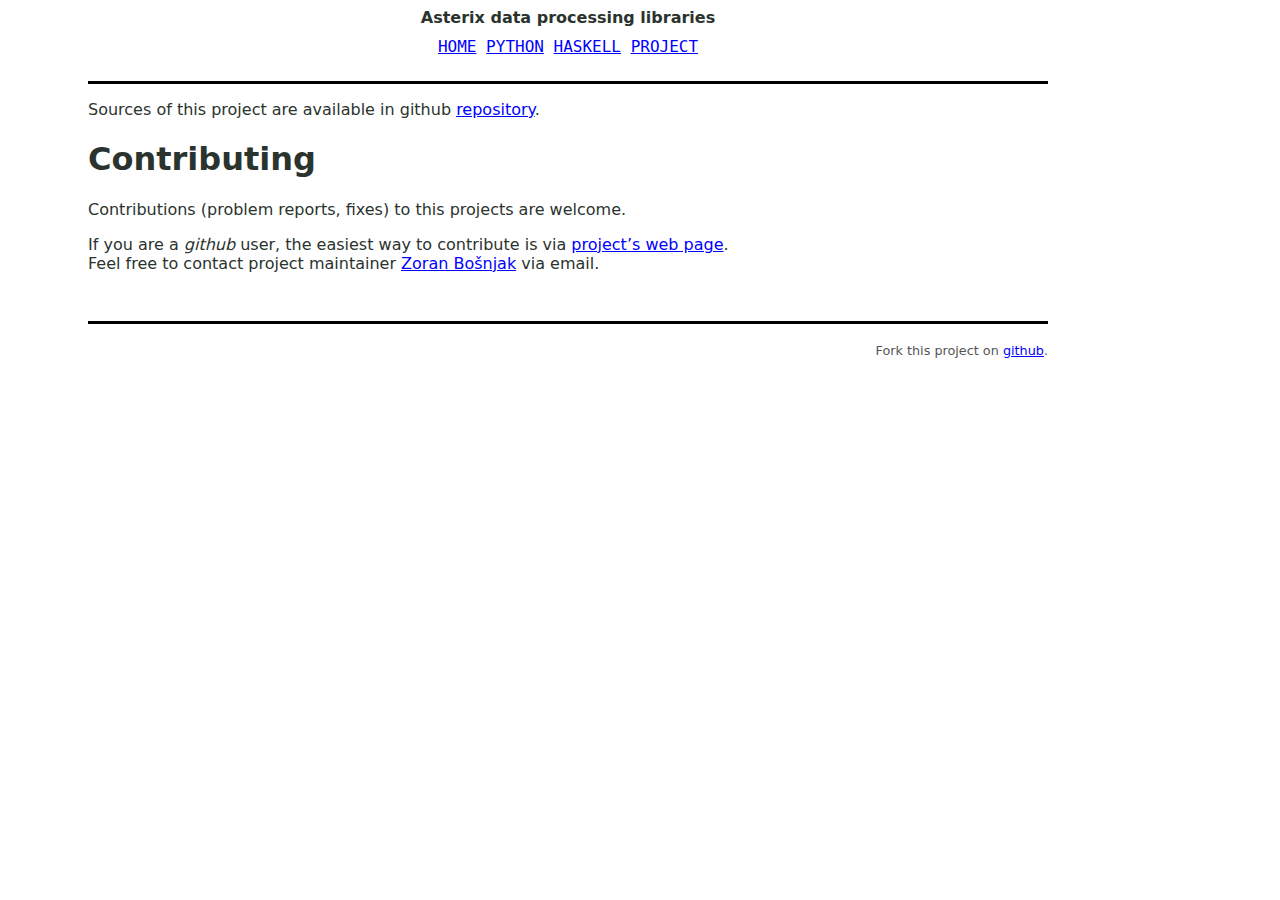
<file: source.html>
<!doctype html>
<html lang="en">
    <head>
        <meta http-equiv="Content-Type" content="text/html; charset=UTF-8" />
        <meta charset="utf-8">

        <title>Asterix libraries - Source</title>

        <link rel="stylesheet" type="text/css" href="./css/default.css" />
        <link rel="stylesheet" type="text/css" href="./css/syntax.css" />

        <meta name="keywords" content="asterix" />
        <meta name="description" content="asterix data libraries" />
    </head>
    <body>
        <header>
            <div id="logo">
                Asterix data processing libraries
            </div>
            <nav>
                <a href="./index.html">Home</a>
                <a href="./python.html">Python</a>
                <a href="./haskell.html">Haskell</a>
                <a href="./source.html">Project</a>
            </nav>
        </header>

        <main role="main">
            <p>Sources of this project are available in github
<a href="https://github.com/zoranbosnjak/asterix-lib-generator">repository</a>.</p>
<h1 id="contributing">Contributing</h1>
<p>Contributions (problem reports, fixes) to this projects are welcome.</p>
<p>If you are a <em>github</em> user, the easiest way to contribute is via
<a href="https://github.com/zoranbosnjak/asterix-lib-generator">project’s web page</a>.<br />
Feel free to contact project maintainer
<a href="mailto:zoran.bosnjak@sloveniacontrol.si">Zoran Bošnjak</a>
via email.</p>
        </main>

        <footer>
            Fork this project on <a href="https://github.com/zoranbosnjak/asterix-lib-generator">github</a>.
        </footer>
    </body>
</html>
</file>
<file: css/default.css>
body{color:#2B332E;background:#FFFFFF;font-size:16px;font-size:1.0rem;max-width:960px;padding:0px 80px 25px;font-family:'Lucida Grande','Lucida Sans Unicode','DejaVu Sans',sans-serif}div#logo{font-weight:bold;text-decoration:none;text-align:center;padding:0px 0px 10px}header{border-bottom:0.2rem solid #000;padding:0px 0px 25px}nav{font-family:monospace;text-align:center;text-transform:uppercase}a:link{color:blue;background-color:transparent;text-decoration:underline}A:visited{color:blue;background-color:transparent;text-decoration:underline}a:hover{color:#CC3333;background-color:transparent;text-decoration:none}footer{text-align:right;margin-top:3rem;padding:1.2rem 0;border-top:0.2rem solid #000;font-size:0.8rem;color:#555}code{background-color:rgb(250,250,250);border:1px solid rgb(200,200,200);padding-left:4px;padding-right:4px}pre code{display:block;padding:8px;margin-bottom:2em}img{max-width:800px;display:block}
</file>
<file: css/syntax.css>
a.sourceLine{display:inline-block;line-height:1.25}a.sourceLine{pointer-events:none;color:inherit;text-decoration:inherit}a.sourceLine:empty{height:1.2em}.sourceCode{overflow:visible}code.sourceCode{white-space:pre;position:relative}div.sourceCode{margin:1em 0}pre.sourceCode{margin:0}@media screen{div.sourceCode{overflow:auto}}@media print{code.sourceCode{white-space:pre-wrap}a.sourceLine{text-indent:-1em;padding-left:1em}}pre.numberSource a.sourceLine{position:relative;left:-4em}pre.numberSource a.sourceLine::before{content:attr(title);position:relative;left:-1em;text-align:right;vertical-align:baseline;border:none;pointer-events:all;display:inline-block;-webkit-touch-callout:none;-webkit-user-select:none;-khtml-user-select:none;-moz-user-select:none;-ms-user-select:none;user-select:none;padding:0 4px;width:4em;color:#aaaaaa}pre.numberSource{margin-left:3em;border-left:1px solid #aaaaaa;padding-left:4px}div.sourceCode{}@media screen{a.sourceLine::before{text-decoration:underline}}code span.al{color:#ff0000;font-weight:bold}code span.an{color:#60a0b0;font-weight:bold;font-style:italic}code span.at{color:#7d9029}code span.bn{color:#40a070}code span.bu{}code span.cf{color:#007020;font-weight:bold}code span.ch{color:#4070a0}code span.cn{color:#880000}code span.co{color:#60a0b0;font-style:italic}code span.cv{color:#60a0b0;font-weight:bold;font-style:italic}code span.do{color:#ba2121;font-style:italic}code span.dt{color:#902000}code span.dv{color:#40a070}code span.er{color:#ff0000;font-weight:bold}code span.ex{}code span.fl{color:#40a070}code span.fu{color:#06287e}code span.im{}code span.in{color:#60a0b0;font-weight:bold;font-style:italic}code span.kw{color:#007020;font-weight:bold}code span.op{color:#666666}code span.ot{color:#007020}code span.pp{color:#bc7a00}code span.sc{color:#4070a0}code span.ss{color:#bb6688}code span.st{color:#4070a0}code span.va{color:#19177c}code span.vs{color:#4070a0}code span.wa{color:#60a0b0;font-weight:bold;font-style:italic}
</file>
